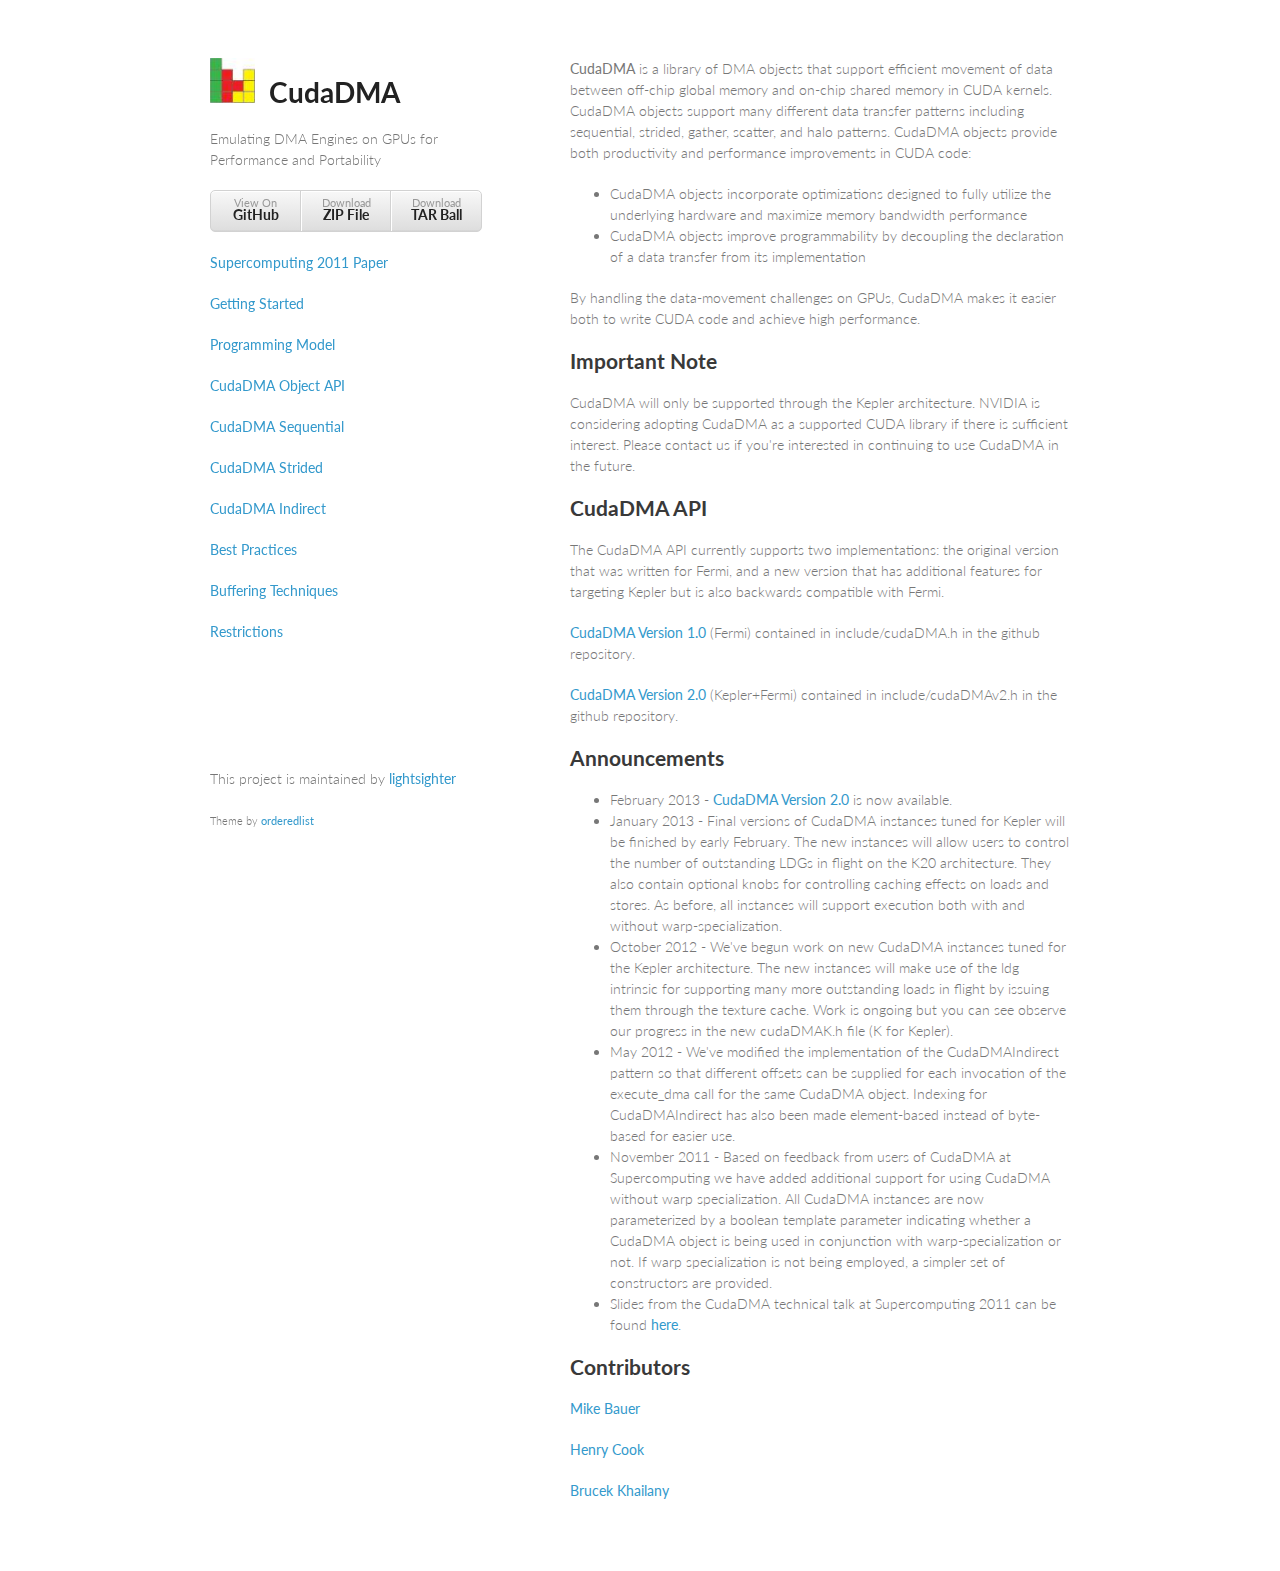
<file: index.html>
<!doctype html>
<html>
  <head>
    <meta charset="utf-8">
    <meta http-equiv="X-UA-Compatible" content="chrome=1">
    <title>Cudadma by lightsighter</title>

    <link rel="stylesheet" href="stylesheets/styles.css">
    <link rel="stylesheet" href="stylesheets/pygment_trac.css">
    <link rel="stylesheet" href="stylesheets/prism.css">
    <meta name="viewport" content="width=device-width, initial-scale=1, user-scalable=no">
    <!--[if lt IE 9]>
    <script src="//html5shiv.googlecode.com/svn/trunk/html5.js"></script>
    <![endif]-->
  </head>
  <body>
    <div class="wrapper">
      <header>
        <a href="index.html"><h1 class="title"><img width=45px" src="logo.jpg">&nbsp&nbspCudaDMA</h1></a>
        <p>Emulating DMA Engines on GPUs for Performance and Portability</p>

        <!-- <p class="view"><a href="https://github.com/lightsighter/CudaDMA">View the Project on GitHub <small>lightsighter/CudaDMA</small></a></p> -->

        <ul>
          <li><a href="https://github.com/lightsighter/CudaDMA">View On <strong>GitHub</strong></a></li>

          <li><a href="https://github.com/lightsighter/CudaDMA/zipball/master">Download <strong>ZIP File</strong></a></li>
          <li><a href="https://github.com/lightsighter/CudaDMA/tarball/master">Download <strong>TAR Ball</strong></a></li>
        </ul>
        <p><a href="sc11.pdf">Supercomputing 2011 Paper</a></p>
        <p><a href="starting.html">Getting Started</a></p>
        <p><a href="model.html">Programming Model</a></p>
        <p><a href="object.html">CudaDMA Object API</a></p>
        <p><a href="sequential.html">CudaDMA Sequential</a></p>
        <p><a href="strided.html">CudaDMA Strided</a></p>
        <p><a href="indirect.html">CudaDMA Indirect</a></p>
        <p><a href="practices.html">Best Practices</a></p>
        <p><a href="buffering.html">Buffering Techniques</a></p>
        <p><a href="restrictions.html">Restrictions</a></p>
      </header>
      <footer>
        <p>This project is maintained by <a href="https://github.com/lightsighter">lightsighter</a></p>
        <p><small>Theme by <a href="https://github.com/orderedlist">orderedlist</a></small></p>
      </footer>
      <section>
        <p><b>CudaDMA</b> is a library of DMA objects that support efficient movement of data between off-chip global memory and on-chip shared memory in CUDA kernels.  CudaDMA objects support many different data transfer patterns including sequential, strided, gather, scatter, and halo patterns.  CudaDMA objects provide both productivity and performance improvements in CUDA code:</p>

<ul>
<li>CudaDMA objects incorporate optimizations designed to fully utilize the underlying hardware and maximize memory bandwidth performance</li>
<li>CudaDMA objects improve programmability by decoupling the declaration of a data transfer from its implementation</li>
</ul>

<p>By handling the data-movement challenges on GPUs, CudaDMA makes it easier both to write CUDA code and achieve high performance.</p>

<h2>
<a id="important-note" class="anchor" href="#important-note" aria-hidden="true"><span class="octicon octicon-link"></span></a>Important Note</h2>

<p>CudaDMA will only be supported through the Kepler architecture.  NVIDIA is considering adopting CudaDMA as a supported CUDA library if there is sufficient interest.  Please contact us if you're interested in continuing to use CudaDMA in the future.</p>

<h2>
<a id="cudadma-api" class="anchor" href="#cudadma-api" aria-hidden="true"><span class="octicon octicon-link"></span></a>CudaDMA API</h2>

<p>The CudaDMA API currently supports two implementations: the original version that was written for Fermi, and a new version that has additional features for targeting Kepler but is also backwards compatible with Fermi.</p>

<p><a href="model.html">CudaDMA Version 1.0</a> (Fermi) contained in include/cudaDMA.h in the github repository.</p>

<p><a href="two.html">CudaDMA Version 2.0</a> (Kepler+Fermi) contained in include/cudaDMAv2.h in the github repository.</p>

<h2>
<a id="announcements" class="anchor" href="#announcements" aria-hidden="true"><span class="octicon octicon-link"></span></a>Announcements</h2>

<ul>
  <li>February 2013 - <a href="two.html">CudaDMA Version 2.0</a> is now available.</li>
  <li>January 2013 - Final versions of CudaDMA instances tuned for Kepler will be finished by early February. The new instances will allow users to control the number of outstanding LDGs in flight on the K20 architecture. They also contain optional knobs for controlling caching effects on loads and stores. As before, all instances will support execution both with and without warp-specialization.</li>
  <li>October 2012 - We've begun work on new CudaDMA instances tuned for the Kepler architecture. The new instances will make use of the ldg intrinsic for supporting many more outstanding loads in flight by issuing them through the texture cache. Work is ongoing but you can see observe our progress in the new cudaDMAK.h file (K for Kepler).</li>
  <li>May 2012 - We've modified the implementation of the CudaDMAIndirect pattern so that different offsets can be supplied for each invocation of the execute_dma call for the same CudaDMA object. Indexing for CudaDMAIndirect has also been made element-based instead of byte-based for easier use.</li>
  <li>November 2011 - Based on feedback from users of CudaDMA at Supercomputing we have added additional support for using CudaDMA without warp specialization. All CudaDMA instances are now parameterized by a boolean template parameter indicating whether a CudaDMA object is being used in conjunction with warp-specialization or not. If warp specialization is not being employed, a simpler set of constructors are provided.</li>
  <li>Slides from the CudaDMA technical talk at Supercomputing 2011 can be found <a href="slides.pdf">here</a>.</li>
</ul>

<h2>
<a id="contributors" class="anchor" href="#contributors" aria-hidden="true"><span class="octicon octicon-link"></span></a>Contributors</h2>

<p><a href="http://cs.stanford.edu/%7Emebauer">Mike Bauer</a></p>

<p><a href="http://www.eecs.berkeley.edu/%7Ehcook/">Henry Cook</a></p>

<p><a href="http://research.nvidia.com/users/brucek-khailany">Brucek Khailany</a></p>
      </section> 
    </div>
    <script src="javascripts/scale.fix.js"></script>
              <script type="text/javascript">
            var gaJsHost = (("https:" == document.location.protocol) ? "https://ssl." : "http://www.");
            document.write(unescape("%3Cscript src='" + gaJsHost + "google-analytics.com/ga.js' type='text/javascript'%3E%3C/script%3E"));
          </script>
          <script type="text/javascript">
            try {
              var pageTracker = _gat._getTracker("UA-20524102-4");
            pageTracker._trackPageview();
            } catch(err) {}
          </script>
    <script src="javascripts/prism.js"></script>
  </body>
</html>
</file>
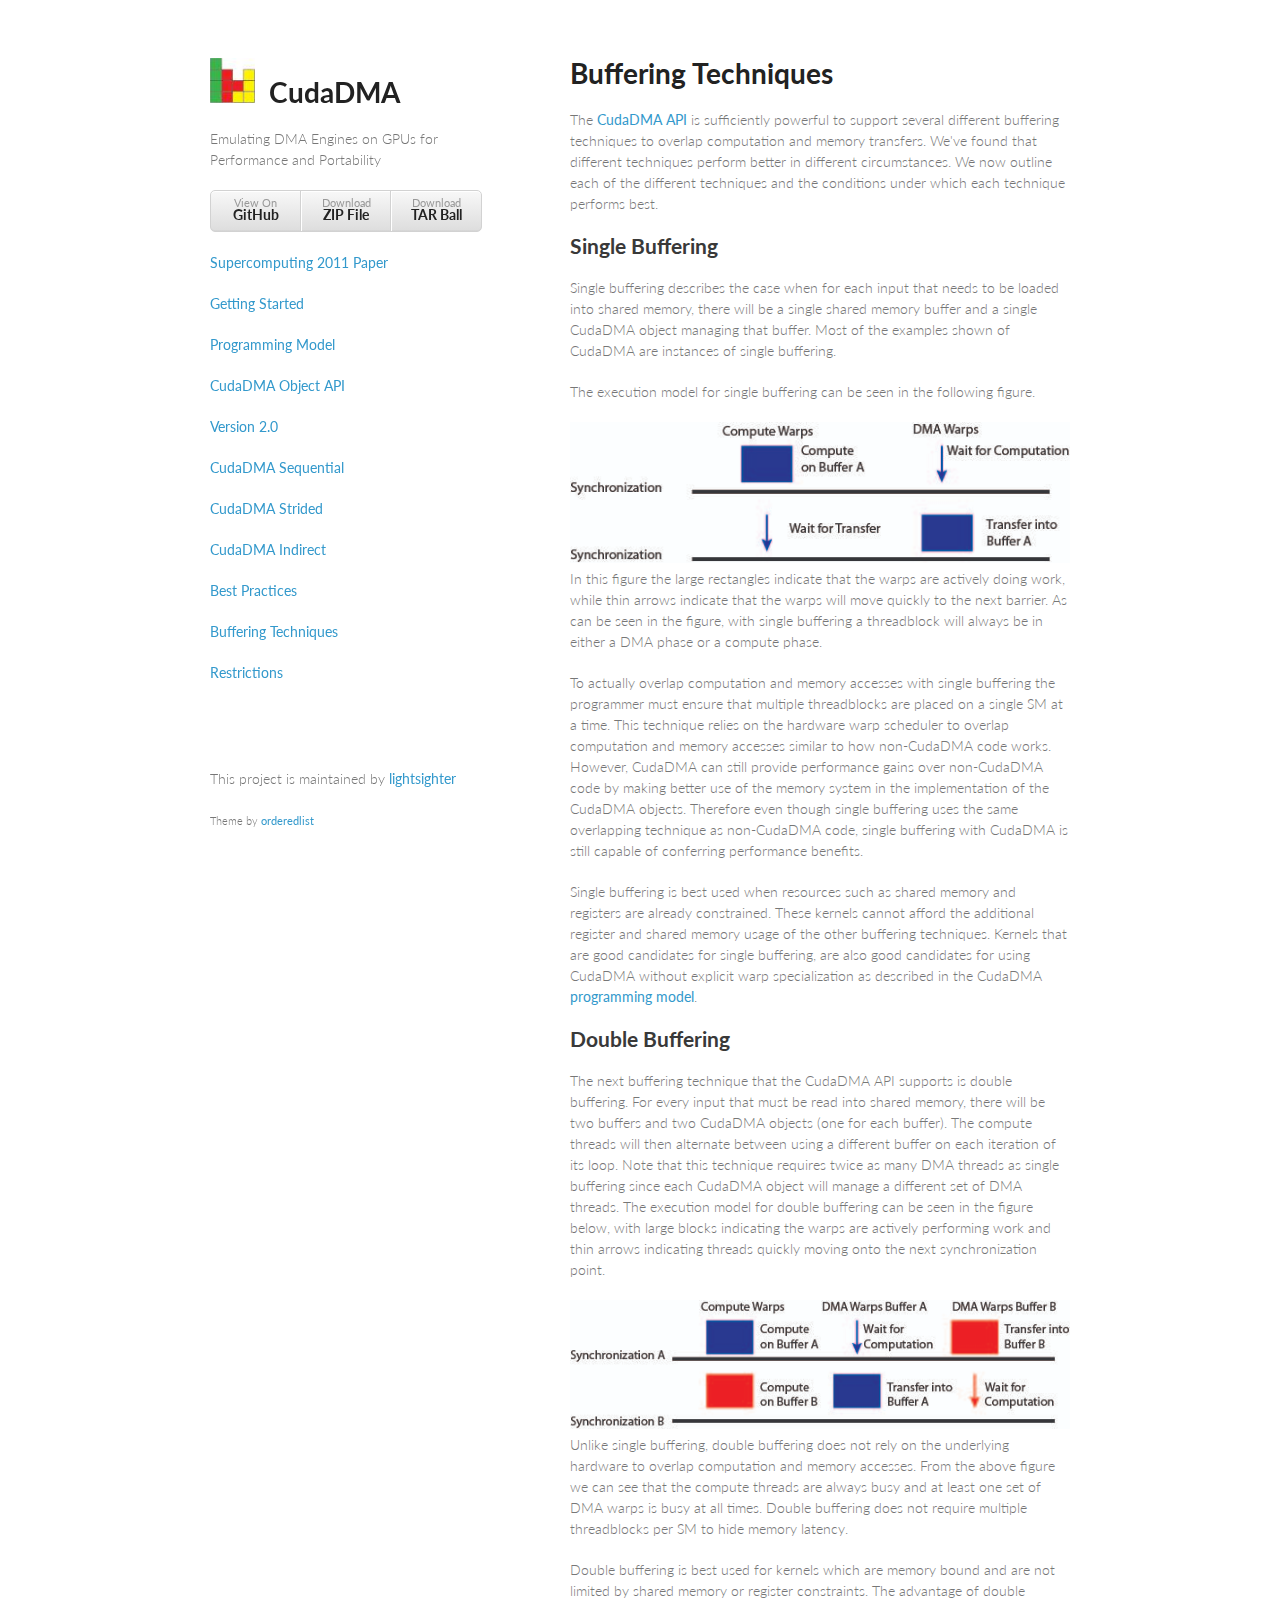
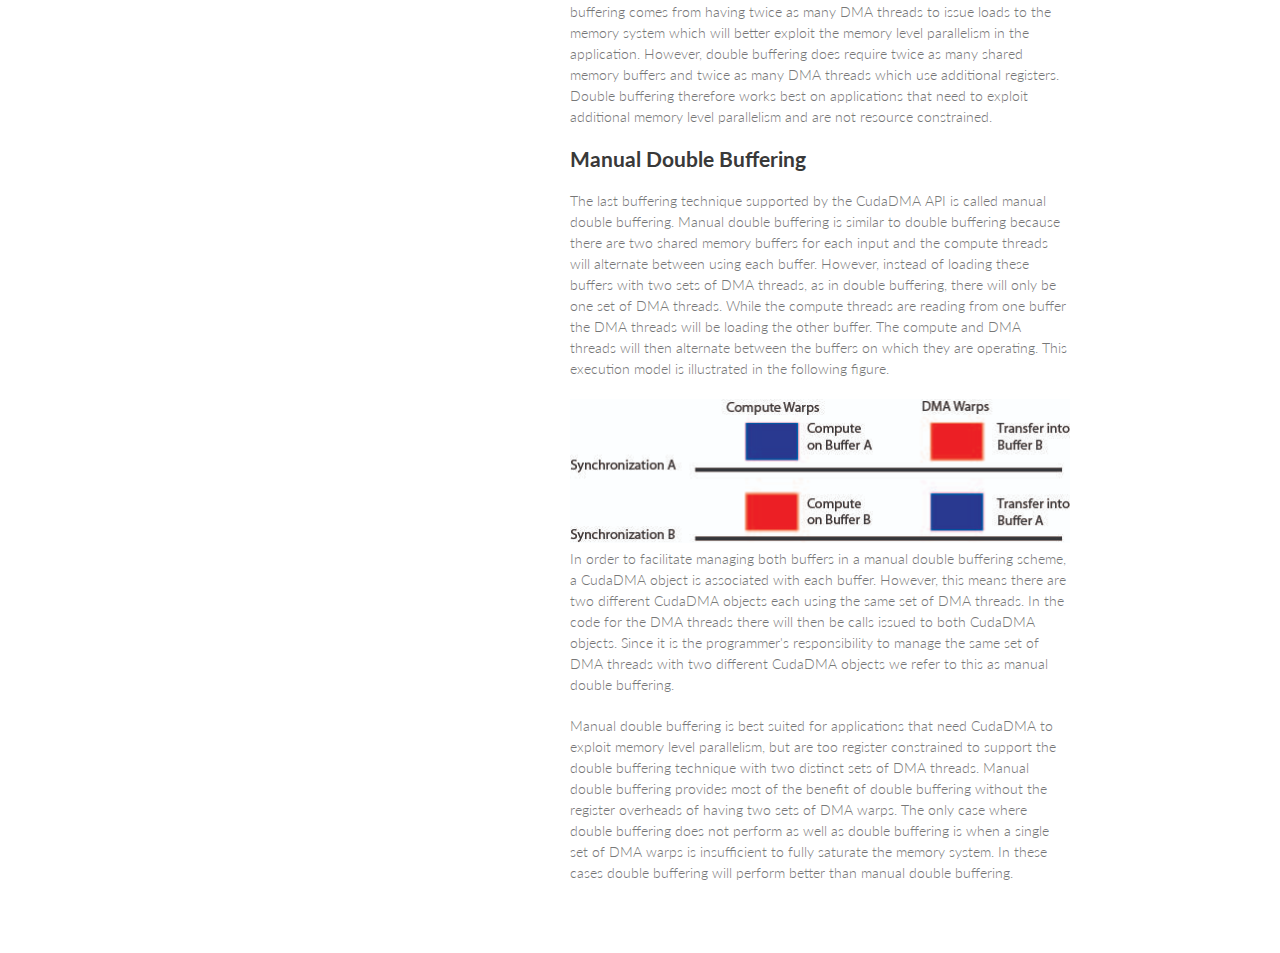
<file: buffering.html>
<!doctype html>
<html>
  <head>
    <meta charset="utf-8">
    <meta http-equiv="X-UA-Compatible" content="chrome=1">
    <title>Cudadma by lightsighter</title>

    <link rel="stylesheet" href="stylesheets/styles.css">
    <link rel="stylesheet" href="stylesheets/pygment_trac.css">
    <link rel="stylesheet" href="stylesheets/prism.css">
    <meta name="viewport" content="width=device-width, initial-scale=1, user-scalable=no">
    <!--[if lt IE 9]>
    <script src="//html5shiv.googlecode.com/svn/trunk/html5.js"></script>
    <![endif]-->
  </head>
  <body>
    <div class="wrapper">
      <header>
        <a href="index.html"><h1 class="title"><img width=45px" src="logo.jpg">&nbsp&nbspCudaDMA</h1></a>
        <p>Emulating DMA Engines on GPUs for Performance and Portability</p>

        <!-- <p class="view"><a href="https://github.com/lightsighter/CudaDMA">View the Project on GitHub <small>lightsighter/CudaDMA</small></a></p> -->

        <ul>
          <li><a href="https://github.com/lightsighter/CudaDMA">View On <strong>GitHub</strong></a></li>

          <li><a href="https://github.com/lightsighter/CudaDMA/zipball/master">Download <strong>ZIP File</strong></a></li>
          <li><a href="https://github.com/lightsighter/CudaDMA/tarball/master">Download <strong>TAR Ball</strong></a></li>
        </ul>
        <p><a href="sc11.pdf">Supercomputing 2011 Paper</a></p>
        <p><a href="starting.html">Getting Started</a></p>
        <p><a href="model.html">Programming Model</a></p>
        <p><a href="object.html">CudaDMA Object API</a></p>
        <p><a href="two.html">Version 2.0</a></p>
        <p><a href="sequential.html">CudaDMA Sequential</a></p>
        <p><a href="strided.html">CudaDMA Strided</a></p>
        <p><a href="indirect.html">CudaDMA Indirect</a></p>
        <p><a href="practices.html">Best Practices</a></p>
        <p><a href="buffering.html">Buffering Techniques</a></p>
        <p><a href="restrictions.html">Restrictions</a></p>
      </header>
      <footer>
        <p>This project is maintained by <a href="https://github.com/lightsighter">lightsighter</a></p>
        <p><small>Theme by <a href="https://github.com/orderedlist">orderedlist</a></small></p>
      </footer>
      <section>

<h1>
<a id="buffering-techniques" class="anchor" href="#buffering-techniques" aria-hidden="true"><span class="octicon octicon-link"></span></a>Buffering Techniques</h1>

<p>The <a href="object.html">CudaDMA API</a> is sufficiently powerful to support several different buffering techniques to overlap computation and memory transfers. We've found that different techniques perform better in different circumstances. We now outline each of the different techniques and the conditions under which each technique performs best.</p>

<h2>
<a id="single-buffering" class="anchor" href="#single-buffering" aria-hidden="true"><span class="octicon octicon-link"></span></a>Single Buffering</h2>

<p>Single buffering describes the case when for each input that needs to be loaded into shared memory, there will be a single shared memory buffer and a single CudaDMA object managing that buffer. Most of the examples shown of CudaDMA are instances of single buffering.</p>

<p>The execution model for single buffering can be seen in the following figure.</p>

<img src="SingleBuffer.jpg">

<p>In this figure the large rectangles indicate that the warps are actively doing work, while thin arrows indicate that the warps will move quickly to the next barrier. As can be seen in the figure, with single buffering a threadblock will always be in either a DMA phase or a compute phase.</p>

<p>To actually overlap computation and memory accesses with single buffering the programmer must ensure that multiple threadblocks are placed on a single SM at a time. This technique relies on the hardware warp scheduler to overlap computation and memory accesses similar to how non-CudaDMA code works. However, CudaDMA can still provide performance gains over non-CudaDMA code by making better use of the memory system in the implementation of the CudaDMA objects. Therefore even though single buffering uses the same overlapping technique as non-CudaDMA code, single buffering with CudaDMA is still capable of conferring performance benefits.</p>

<p>Single buffering is best used when resources such as shared memory and registers are already constrained. These kernels cannot afford the additional register and shared memory usage of the other buffering techniques. Kernels that are good candidates for single buffering, are also good candidates for using CudaDMA without explicit warp specialization as described in the CudaDMA <a href="model.html">programming model</a>.</p>

<h2>
<a id="double-buffering" class="anchor" href="#double-buffering" aria-hidden="true"><span class="octicon octicon-link"></span></a>Double Buffering</h2>

<p>The next buffering technique that the CudaDMA API supports is double buffering. For every input that must be read into shared memory, there will be two buffers and two CudaDMA objects (one for each buffer). The compute threads will then alternate between using a different buffer on each iteration of its loop. Note that this technique requires twice as many DMA threads as single buffering since each CudaDMA object will manage a different set of DMA threads. The execution model for double buffering can be seen in the figure below, with large blocks indicating the warps are actively performing work and thin arrows indicating threads quickly moving onto the next synchronization point.</p>

<img src="DoubleBuffer.jpg">

<p>Unlike single buffering, double buffering does not rely on the underlying hardware to overlap computation and memory accesses. From the above figure we can see that the compute threads are always busy and at least one set of DMA warps is busy at all times. Double buffering does not require multiple threadblocks per SM to hide memory latency.</p>

<p>Double buffering is best used for kernels which are memory bound and are not limited by shared memory or register constraints. The advantage of double buffering comes from having twice as many DMA threads to issue loads to the memory system which will better exploit the memory level parallelism in the application. However, double buffering does require twice as many shared memory buffers and twice as many DMA threads which use additional registers. Double buffering therefore works best on applications that need to exploit additional memory level parallelism and are not resource constrained.</p>

<h2>
<a id="manual-double-buffering" class="anchor" href="#manual-double-buffering" aria-hidden="true"><span class="octicon octicon-link"></span></a>Manual Double Buffering</h2>

<p>The last buffering technique supported by the CudaDMA API is called manual double buffering. Manual double buffering is similar to double buffering because there are two shared memory buffers for each input and the compute threads will alternate between using each buffer. However, instead of loading these buffers with two sets of DMA threads, as in double buffering, there will only be one set of DMA threads. While the compute threads are reading from one buffer the DMA threads will be loading the other buffer. The compute and DMA threads will then alternate between the buffers on which they are operating. This execution model is illustrated in the following figure.</p>

<img src="ManualDoubleBuffer.jpg">

<p>In order to facilitate managing both buffers in a manual double buffering scheme, a CudaDMA object is associated with each buffer. However, this means there are two different CudaDMA objects each using the same set of DMA threads. In the code for the DMA threads there will then be calls issued to both CudaDMA objects. Since it is the programmer's responsibility to manage the same set of DMA threads with two different CudaDMA objects we refer to this as manual double buffering.</p>

<p>Manual double buffering is best suited for applications that need CudaDMA to exploit memory level parallelism, but are too register constrained to support the double buffering technique with two distinct sets of DMA threads. Manual double buffering provides most of the benefit of double buffering without the register overheads of having two sets of DMA warps. The only case where double buffering does not perform as well as double buffering is when a single set of DMA warps is insufficient to fully saturate the memory system. In these cases double buffering will perform better than manual double buffering.</p>

      </section> 
    </div>
    <script src="javascripts/scale.fix.js"></script>
              <script type="text/javascript">
            var gaJsHost = (("https:" == document.location.protocol) ? "https://ssl." : "http://www.");
            document.write(unescape("%3Cscript src='" + gaJsHost + "google-analytics.com/ga.js' type='text/javascript'%3E%3C/script%3E"));
          </script>
          <script type="text/javascript">
            try {
              var pageTracker = _gat._getTracker("UA-20524102-4");
            pageTracker._trackPageview();
            } catch(err) {}
          </script>
    <script src="javascripts/prism.js"></script>
  </body>
</html>
</file>
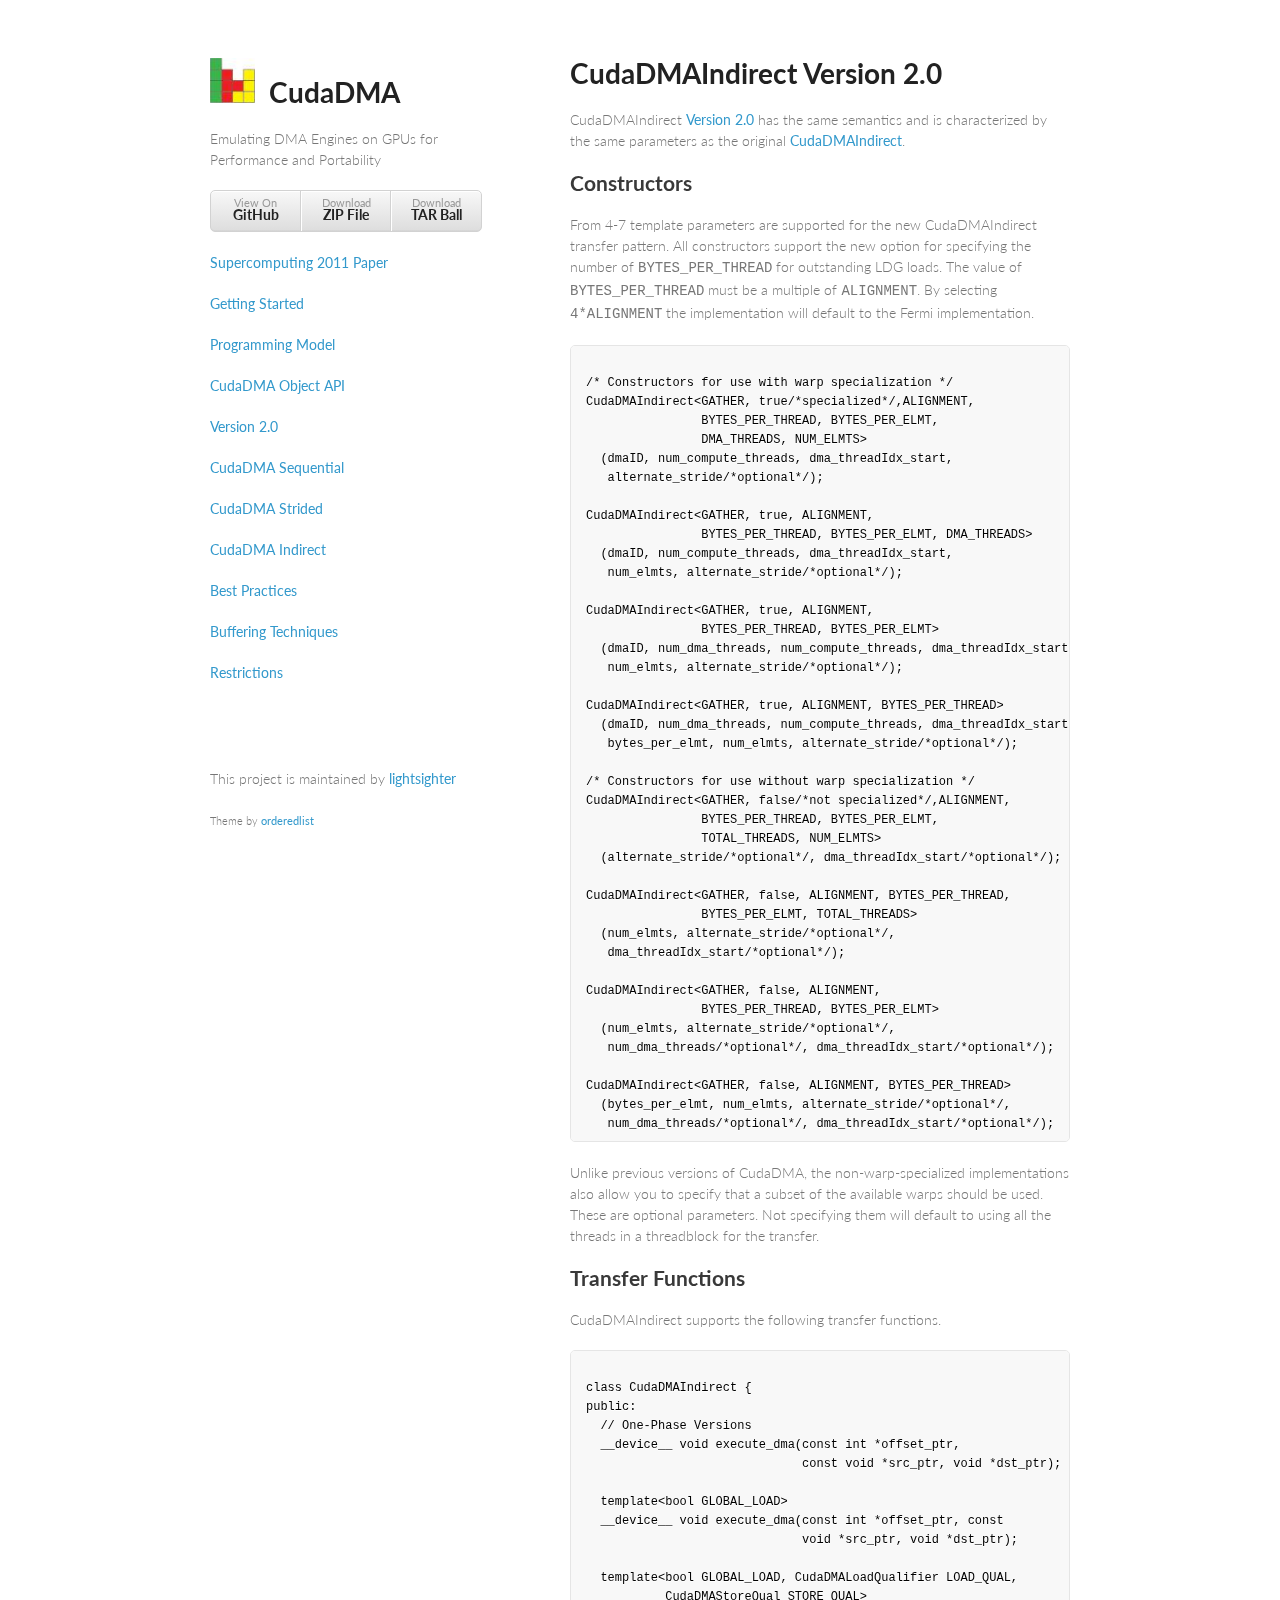
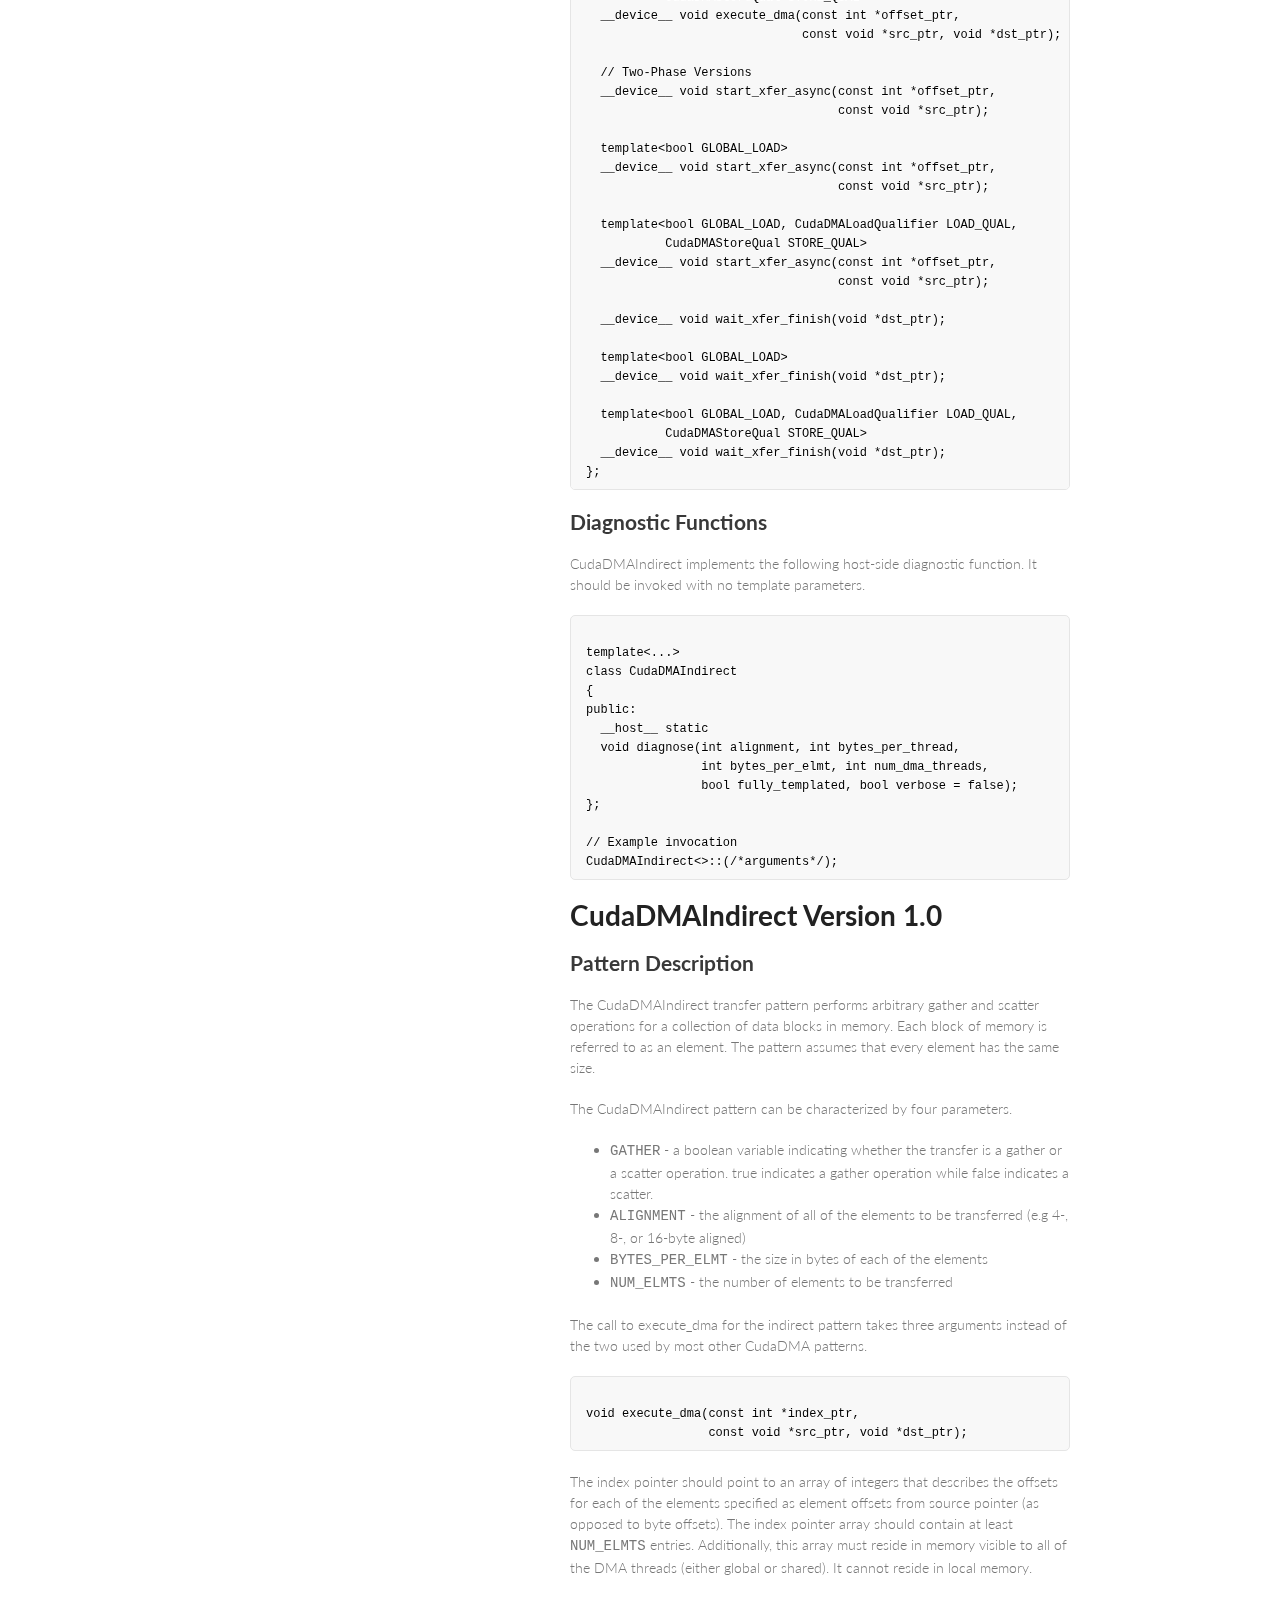
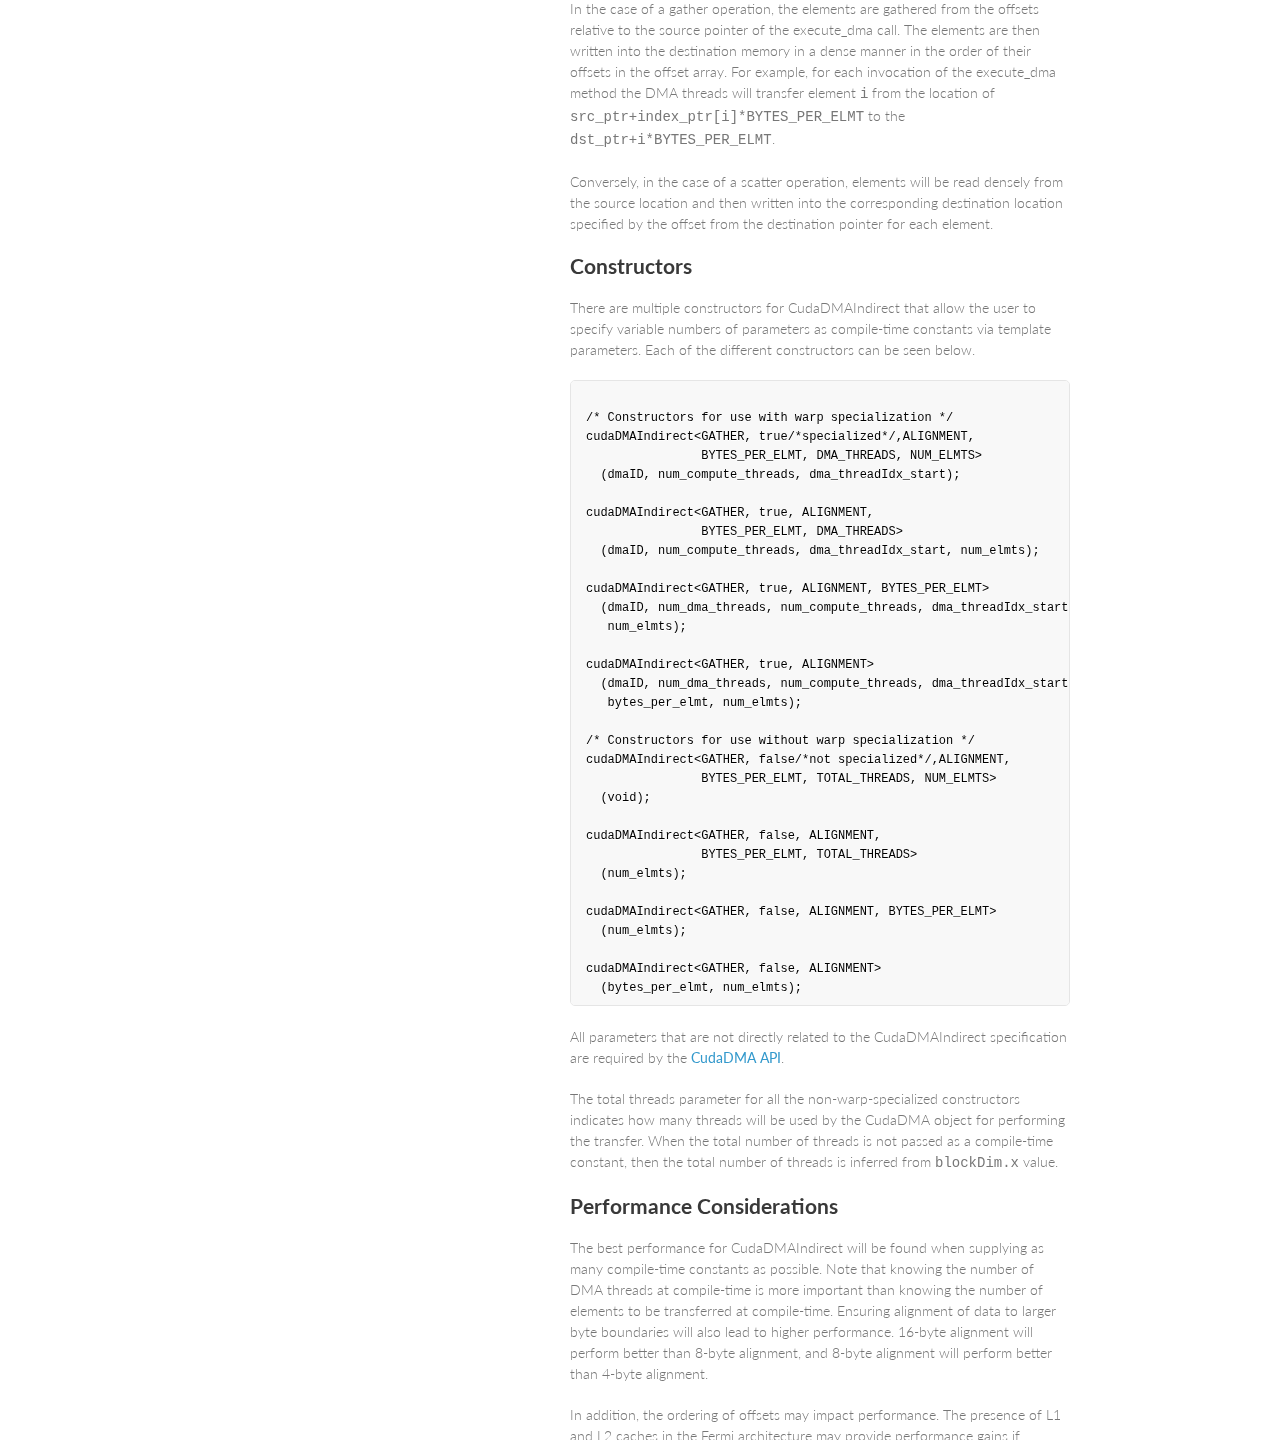
<file: indirect.html>
<!doctype html>
<html>
  <head>
    <meta charset="utf-8">
    <meta http-equiv="X-UA-Compatible" content="chrome=1">
    <title>CudaDMA</title>

    <link rel="stylesheet" href="stylesheets/styles.css">
    <link rel="stylesheet" href="stylesheets/pygment_trac.css">
    <link rel="stylesheet" href="stylesheets/prism.css">
    <meta name="viewport" content="width=device-width, initial-scale=1, user-scalable=no">
    <!--[if lt IE 9]>
    <script src="//html5shiv.googlecode.com/svn/trunk/html5.js"></script>
    <![endif]-->
  </head>
  <body>
    <script type="text/javascript">
      function fool_bots(domain, naam, term, label) {
        var result = '';
        result += '<a href="' + 'ma' + 'il' + 'to:' + naam;
        result += '@' + domain + '.' + term;
        result += '">' + label + '<' + '/a>';
        document.write(result);
      }
    </script>
    <div class="wrapper">
      <header>
        <a href="index.html"><h1 class="title"><img width=45px" src="logo.jpg">&nbsp&nbspCudaDMA</h1></a>
        <p>Emulating DMA Engines on GPUs for Performance and Portability</p>

        <!-- <p class="view"><a href="https://github.com/lightsighter/CudaDMA">View the Project on GitHub <small>lightsighter/CudaDMA</small></a></p> -->

        <ul>
          <li><a href="https://github.com/lightsighter/CudaDMA">View On <strong>GitHub</strong></a></li>

          <li><a href="https://github.com/lightsighter/CudaDMA/zipball/master">Download <strong>ZIP File</strong></a></li>
          <li><a href="https://github.com/lightsighter/CudaDMA/tarball/master">Download <strong>TAR Ball</strong></a></li>
        </ul>
        <p><a href="sc11.pdf">Supercomputing 2011 Paper</a></p>
        <p><a href="starting.html">Getting Started</a></p>
        <p><a href="model.html">Programming Model</a></p>
        <p><a href="object.html">CudaDMA Object API</a></p>
        <p><a href="two.html">Version 2.0</a></p>
        <p><a href="sequential.html">CudaDMA Sequential</a></p>
        <p><a href="strided.html">CudaDMA Strided</a></p>
        <p><a href="indirect.html">CudaDMA Indirect</a></p>
        <p><a href="practices.html">Best Practices</a></p>
        <p><a href="buffering.html">Buffering Techniques</a></p>
        <p><a href="restrictions.html">Restrictions</a></p>
      </header>
      <footer>
        <p>This project is maintained by <a href="https://github.com/lightsighter">lightsighter</a></p>
        <p><small>Theme by <a href="https://github.com/orderedlist">orderedlist</a></small></p>
      </footer>
      <section>

<h1>
<a id="version-two" class="anchor" href="#version-two" aria-hidden="true"><span class="octicon octicon-link"></span></a>CudaDMAIndirect Version 2.0</h1>

<p>CudaDMAIndirect <a href="two.html">Version 2.0</a> has the same semantics and is characterized by the same parameters as the original <a href="#version-one">CudaDMAIndirect</a>.</p>

<h2>
<a id="constructors-two" class="anchor" href="#constructors-two" aria-hidden="true"><span class="octicon octicon-link"></span></a>Constructors</h2>

<p>From 4-7 template parameters are supported for the new CudaDMAIndirect transfer pattern. All constructors support the new option for specifying the number of <tt>BYTES_PER_THREAD</tt> for outstanding LDG loads. The value of <tt>BYTES_PER_THREAD</tt> must be a multiple of <tt>ALIGNMENT</tt>. By selecting <tt>4*ALIGNMENT</tt> the implementation will default to the Fermi implementation.</p>

<pre><code class="language-cuda">
/* Constructors for use with warp specialization */
CudaDMAIndirect&ltGATHER, true/*specialized*/,ALIGNMENT, 
                BYTES_PER_THREAD, BYTES_PER_ELMT, 
                DMA_THREADS, NUM_ELMTS&gt
  (dmaID, num_compute_threads, dma_threadIdx_start, 
   alternate_stride/*optional*/);

CudaDMAIndirect&ltGATHER, true, ALIGNMENT, 
                BYTES_PER_THREAD, BYTES_PER_ELMT, DMA_THREADS&gt
  (dmaID, num_compute_threads, dma_threadIdx_start, 
   num_elmts, alternate_stride/*optional*/);

CudaDMAIndirect&ltGATHER, true, ALIGNMENT, 
                BYTES_PER_THREAD, BYTES_PER_ELMT&gt
  (dmaID, num_dma_threads, num_compute_threads, dma_threadIdx_start,
   num_elmts, alternate_stride/*optional*/);

CudaDMAIndirect&ltGATHER, true, ALIGNMENT, BYTES_PER_THREAD&gt
  (dmaID, num_dma_threads, num_compute_threads, dma_threadIdx_start,
   bytes_per_elmt, num_elmts, alternate_stride/*optional*/);

/* Constructors for use without warp specialization */
CudaDMAIndirect&ltGATHER, false/*not specialized*/,ALIGNMENT, 
                BYTES_PER_THREAD, BYTES_PER_ELMT, 
                TOTAL_THREADS, NUM_ELMTS&gt
  (alternate_stride/*optional*/, dma_threadIdx_start/*optional*/);

CudaDMAIndirect&ltGATHER, false, ALIGNMENT, BYTES_PER_THREAD, 
                BYTES_PER_ELMT, TOTAL_THREADS&gt
  (num_elmts, alternate_stride/*optional*/, 
   dma_threadIdx_start/*optional*/);

CudaDMAIndirect&ltGATHER, false, ALIGNMENT, 
                BYTES_PER_THREAD, BYTES_PER_ELMT&gt
  (num_elmts, alternate_stride/*optional*/, 
   num_dma_threads/*optional*/, dma_threadIdx_start/*optional*/);

CudaDMAIndirect&ltGATHER, false, ALIGNMENT, BYTES_PER_THREAD&gt
  (bytes_per_elmt, num_elmts, alternate_stride/*optional*/, 
   num_dma_threads/*optional*/, dma_threadIdx_start/*optional*/);
</code></pre>

<p>Unlike previous versions of CudaDMA, the non-warp-specialized implementations also allow you to specify that a subset of the available warps should be used. These are optional parameters. Not specifying them will default to using all the threads in a threadblock for the transfer.</p>

<h2>
<a id="transfer-two" class="anchor" href="#transfer-two" aria-hidden="true"><span class="octicon octicon-link"></span></a>Transfer Functions</h2>

<p>CudaDMAIndirect supports the following transfer functions.</p>

<pre><code class="language-cuda">
class CudaDMAIndirect {
public:
  // One-Phase Versions
  __device__ void execute_dma(const int *offset_ptr, 
                              const void *src_ptr, void *dst_ptr);

  template&ltbool GLOBAL_LOAD&gt
  __device__ void execute_dma(const int *offset_ptr, const 
                              void *src_ptr, void *dst_ptr);

  template&ltbool GLOBAL_LOAD, CudaDMALoadQualifier LOAD_QUAL, 
           CudaDMAStoreQual STORE_QUAL&gt
  __device__ void execute_dma(const int *offset_ptr, 
                              const void *src_ptr, void *dst_ptr);

  // Two-Phase Versions
  __device__ void start_xfer_async(const int *offset_ptr, 
                                   const void *src_ptr);

  template&ltbool GLOBAL_LOAD&gt
  __device__ void start_xfer_async(const int *offset_ptr, 
                                   const void *src_ptr);

  template&ltbool GLOBAL_LOAD, CudaDMALoadQualifier LOAD_QUAL, 
           CudaDMAStoreQual STORE_QUAL&gt
  __device__ void start_xfer_async(const int *offset_ptr, 
                                   const void *src_ptr);

  __device__ void wait_xfer_finish(void *dst_ptr);

  template&ltbool GLOBAL_LOAD&gt
  __device__ void wait_xfer_finish(void *dst_ptr);

  template&ltbool GLOBAL_LOAD, CudaDMALoadQualifier LOAD_QUAL, 
           CudaDMAStoreQual STORE_QUAL&gt
  __device__ void wait_xfer_finish(void *dst_ptr);
};
</code></pre>

<h2>
<a id="diagnostic-two" class="anchor" href="#diagnostic-two" aria-hidden="true"><span class="octicon octicon-link"></span></a>Diagnostic Functions</h2>

<p>CudaDMAIndirect implements the following host-side diagnostic function. It should be invoked with no template parameters.</p>

<pre><code class="language-cuda">
template&lt...&gt
class CudaDMAIndirect
{
public:
  __host__ static 
  void diagnose(int alignment, int bytes_per_thread, 
                int bytes_per_elmt, int num_dma_threads, 
                bool fully_templated, bool verbose = false);
};

// Example invocation
CudaDMAIndirect&lt&gt::(/*arguments*/);
</code></pre>

<h1>
<a id="version-one" class="anchor" href="#version-one" aria-hidden="true"><span class="octicon octicon-link"></span></a>CudaDMAIndirect Version 1.0</h1>

<h2>
<a id="pattern-one" class="anchor" href="#pattern-one" aria-hidden="true"><span class="octicon octicon-link"></span></a>Pattern Description</h2>

<p>The CudaDMAIndirect transfer pattern performs arbitrary gather and scatter operations for a collection of data blocks in memory. Each block of memory is referred to as an element. The pattern assumes that every element has the same size.</p>

<p>The CudaDMAIndirect pattern can be characterized by four parameters.</p>

<ul>
  <li><tt>GATHER</tt> - a boolean variable indicating whether the transfer is a gather or a scatter operation. true indicates a gather operation while false indicates a scatter.</li>
  <li><tt>ALIGNMENT</tt> - the alignment of all of the elements to be transferred (e.g 4-, 8-, or 16-byte aligned)</li>
  <li><tt>BYTES_PER_ELMT</tt> - the size in bytes of each of the elements</li>
  <li><tt>NUM_ELMTS</tt> - the number of elements to be transferred</li>
</ul>

<p>The call to execute_dma for the indirect pattern takes three arguments instead of the two used by most other CudaDMA patterns.</p>

<pre><code class="language-cuda">
void execute_dma(const int *index_ptr, 
                 const void *src_ptr, void *dst_ptr);
</code></pre>

<p>The index pointer should point to an array of integers that describes the offsets for each of the elements specified as element offsets from source pointer (as opposed to byte offsets). The index pointer array should contain at least <tt>NUM_ELMTS</tt> entries. Additionally, this array must reside in memory visible to all of the DMA threads (either global or shared). It cannot reside in local memory.</p>

<p>In the case of a gather operation, the elements are gathered from the offsets relative to the source pointer of the execute_dma call. The elements are then written into the destination memory in a dense manner in the order of their offsets in the offset array. For example, for each invocation of the execute_dma method the DMA threads will transfer element <tt>i</tt> from the location of <tt>src_ptr+index_ptr[i]*BYTES_PER_ELMT</tt> to the <tt>dst_ptr+i*BYTES_PER_ELMT</tt>.</p>

<p>Conversely, in the case of a scatter operation, elements will be read densely from the source location and then written into the corresponding destination location specified by the offset from the destination pointer for each element.</p>

<h2>
<a id="constructors-one" class="anchor" href="#constructors-one" aria-hidden="true"><span class="octicon octicon-link"></span></a>Constructors</h2>

<p>There are multiple constructors for CudaDMAIndirect that allow the user to specify variable numbers of parameters as compile-time constants via template parameters. Each of the different constructors can be seen below.</p>

<pre><code class="language-cuda">
/* Constructors for use with warp specialization */
cudaDMAIndirect&ltGATHER, true/*specialized*/,ALIGNMENT, 
                BYTES_PER_ELMT, DMA_THREADS, NUM_ELMTS&gt
  (dmaID, num_compute_threads, dma_threadIdx_start);

cudaDMAIndirect&ltGATHER, true, ALIGNMENT, 
                BYTES_PER_ELMT, DMA_THREADS&gt
  (dmaID, num_compute_threads, dma_threadIdx_start, num_elmts);

cudaDMAIndirect&ltGATHER, true, ALIGNMENT, BYTES_PER_ELMT&gt
  (dmaID, num_dma_threads, num_compute_threads, dma_threadIdx_start,
   num_elmts);

cudaDMAIndirect&ltGATHER, true, ALIGNMENT&gt
  (dmaID, num_dma_threads, num_compute_threads, dma_threadIdx_start,
   bytes_per_elmt, num_elmts);

/* Constructors for use without warp specialization */
cudaDMAIndirect&ltGATHER, false/*not specialized*/,ALIGNMENT, 
                BYTES_PER_ELMT, TOTAL_THREADS, NUM_ELMTS&gt
  (void);

cudaDMAIndirect&ltGATHER, false, ALIGNMENT, 
                BYTES_PER_ELMT, TOTAL_THREADS&gt
  (num_elmts);

cudaDMAIndirect&ltGATHER, false, ALIGNMENT, BYTES_PER_ELMT&gt
  (num_elmts);

cudaDMAIndirect&ltGATHER, false, ALIGNMENT&gt
  (bytes_per_elmt, num_elmts);
</code></pre>

<p>All parameters that are not directly related to the CudaDMAIndirect specification are required by the <a href="object.html">CudaDMA API</a>.</p>

<p>The total threads parameter for all the non-warp-specialized constructors indicates how many threads will be used by the CudaDMA object for performing the transfer. When the total number of threads is not passed as a compile-time constant, then the total number of threads is inferred from <tt>blockDim.x</tt> value.</p>

<h2>
<a id="performance-one" class="anchor" href="#performance-one" aria-hidden="true"><span class="octicon octicon-link"></span></a>Performance Considerations</h2>

<p>The best performance for CudaDMAIndirect will be found when supplying as many compile-time constants as possible. Note that knowing the number of DMA threads at compile-time is more important than knowing the number of elements to be transferred at compile-time. Ensuring alignment of data to larger byte boundaries will also lead to higher performance. 16-byte alignment will perform better than 8-byte alignment, and 8-byte alignment will perform better than 4-byte alignment.</p>

<p>In addition, the ordering of offsets may impact performance. The presence of L1 and L2 caches in the Fermi architecture may provide performance gains if elements on the same cache line are loaded by the DMA threads at the same time. Therefore by grouping together offsets that are close in memory higher performance can be achieved.</p>

      </section> 
    </div>
    <script src="javascripts/scale.fix.js"></script>
              <script type="text/javascript">
            var gaJsHost = (("https:" == document.location.protocol) ? "https://ssl." : "http://www.");
            document.write(unescape("%3Cscript src='" + gaJsHost + "google-analytics.com/ga.js' type='text/javascript'%3E%3C/script%3E"));
          </script>
          <script type="text/javascript">
            try {
              var pageTracker = _gat._getTracker("UA-20524102-4");
            pageTracker._trackPageview();
            } catch(err) {}
          </script>
    <script src="javascripts/prism.js"></script> 
  </body>
</html>
</file>
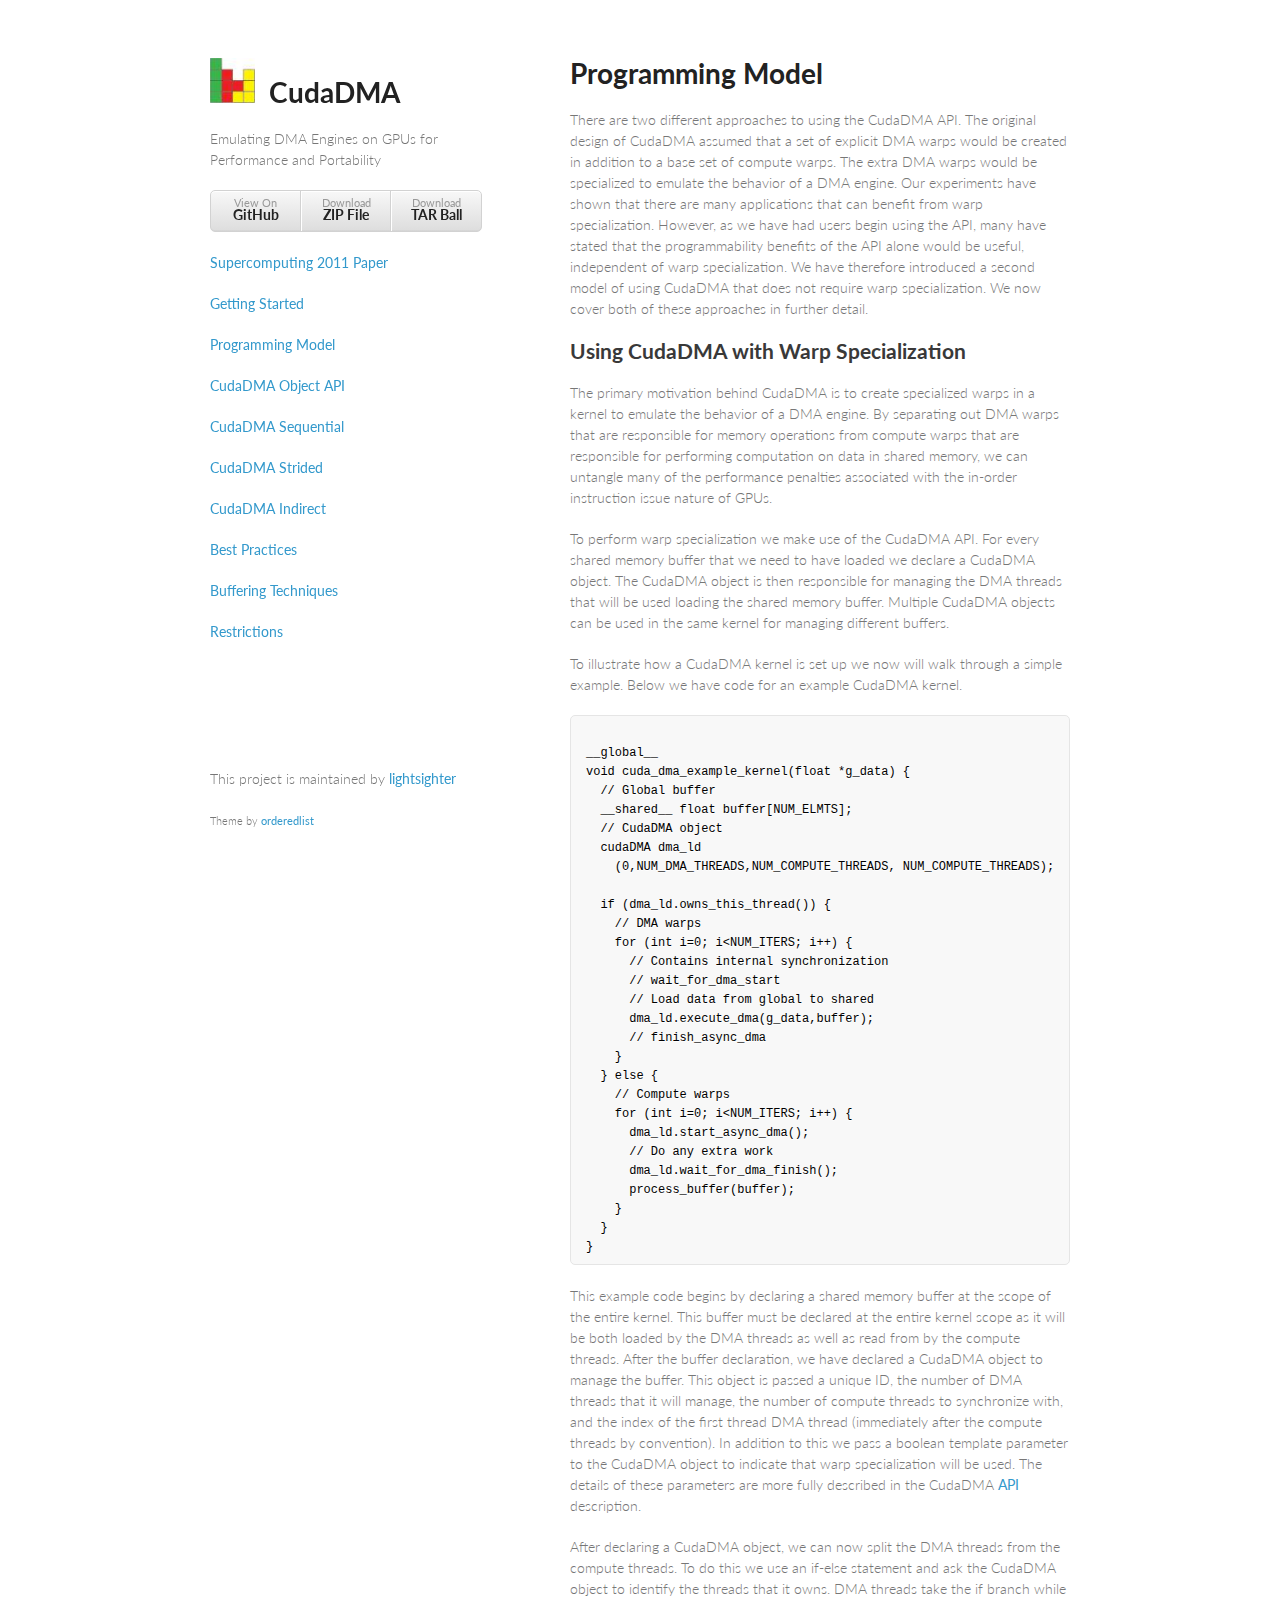
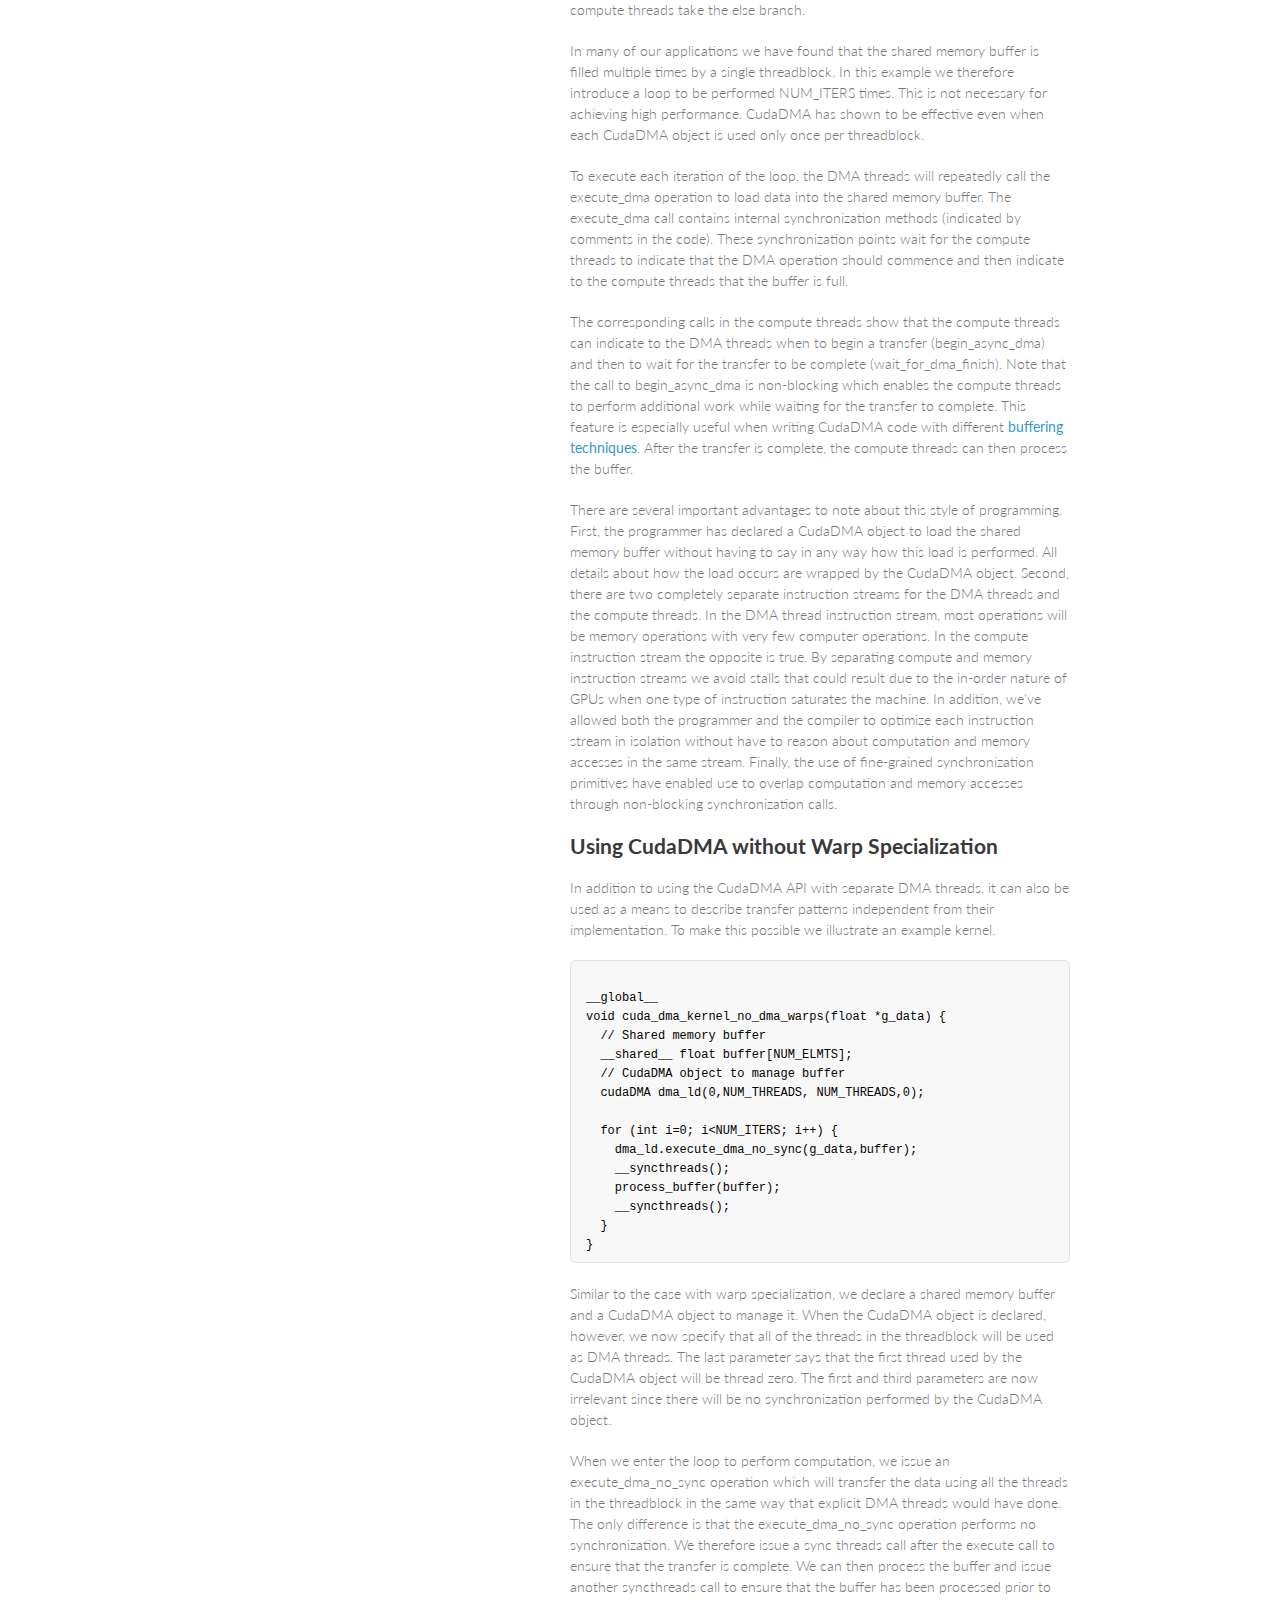
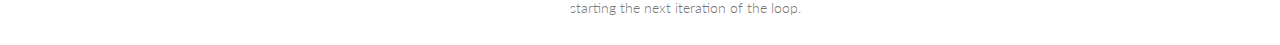
<file: model.html>
<!doctype html>
<html>
  <head>
    <meta charset="utf-8">
    <meta http-equiv="X-UA-Compatible" content="chrome=1">
    <title>Cudadma by lightsighter</title>

    <link rel="stylesheet" href="stylesheets/styles.css">
    <link rel="stylesheet" href="stylesheets/pygment_trac.css">
    <link rel="stylesheet" href="stylesheets/prism.css">
    <meta name="viewport" content="width=device-width, initial-scale=1, user-scalable=no">
    <!--[if lt IE 9]>
    <script src="//html5shiv.googlecode.com/svn/trunk/html5.js"></script>
    <![endif]-->
  </head>
  <body>
    <div class="wrapper">
      <header>
        <a href="index.html"><h1 class="title"><img width=45px" src="logo.jpg">&nbsp&nbspCudaDMA</h1></a>
        <p>Emulating DMA Engines on GPUs for Performance and Portability</p>

        <!-- <p class="view"><a href="https://github.com/lightsighter/CudaDMA">View the Project on GitHub <small>lightsighter/CudaDMA</small></a></p> -->

        <ul>
          <li><a href="https://github.com/lightsighter/CudaDMA">View On <strong>GitHub</strong></a></li>

          <li><a href="https://github.com/lightsighter/CudaDMA/zipball/master">Download <strong>ZIP File</strong></a></li>
          <li><a href="https://github.com/lightsighter/CudaDMA/tarball/master">Download <strong>TAR Ball</strong></a></li>
        </ul>
        <p><a href="sc11.pdf">Supercomputing 2011 Paper</a></p>
        <p><a href="starting.html">Getting Started</a></p>
        <p><a href="model.html">Programming Model</a></p>
        <p><a href="object.html">CudaDMA Object API</a></p>
        <p><a href="sequential.html">CudaDMA Sequential</a></p>
        <p><a href="strided.html">CudaDMA Strided</a></p>
        <p><a href="indirect.html">CudaDMA Indirect</a></p>
        <p><a href="practices.html">Best Practices</a></p>
        <p><a href="buffering.html">Buffering Techniques</a></p>
        <p><a href="restrictions.html">Restrictions</a></p>
      </header>
      <footer>
        <p>This project is maintained by <a href="https://github.com/lightsighter">lightsighter</a></p>
        <p><small>Theme by <a href="https://github.com/orderedlist">orderedlist</a></small></p>
      </footer>
      <section>

<h1>
<a id="programming-model" class="anchor" href="#programming-model" aria-hidden="true"><span class="octicon octicon-link"></span></a>Programming Model</h1>

<p>There are two different approaches to using the CudaDMA API. The original design of CudaDMA assumed that a set of explicit DMA warps would be created in addition to a base set of compute warps. The extra DMA warps would be specialized to emulate the behavior of a DMA engine. Our experiments have shown that there are many applications that can benefit from warp specialization. However, as we have had users begin using the API, many have stated that the programmability benefits of the API alone would be useful, independent of warp specialization. We have therefore introduced a second model of using CudaDMA that does not require warp specialization. We now cover both of these approaches in further detail.</p>

<h2>
<a id="warp-specialization" class="anchor" href="#warp-specialization" aria-hidden="true"><span class="octicon octicon-link"></span></a>Using CudaDMA with Warp Specialization</h2>

<p>The primary motivation behind CudaDMA is to create specialized warps in a kernel to emulate the behavior of a DMA engine. By separating out DMA warps that are responsible for memory operations from compute warps that are responsible for performing computation on data in shared memory, we can untangle many of the performance penalties associated with the in-order instruction issue nature of GPUs.</p>

<p>To perform warp specialization we make use of the CudaDMA API. For every shared memory buffer that we need to have loaded we declare a CudaDMA object. The CudaDMA object is then responsible for managing the DMA threads that will be used loading the shared memory buffer. Multiple CudaDMA objects can be used in the same kernel for managing different buffers.</p>

<p>To illustrate how a CudaDMA kernel is set up we now will walk through a simple example. Below we have code for an example CudaDMA kernel.</p>

<pre><code class="language-cuda">
__global__
void cuda_dma_example_kernel(float *g_data) {
  // Global buffer
  __shared__ float buffer[NUM_ELMTS];
  // CudaDMA object
  cudaDMA dma_ld<true/*warp specialization*/>
    (0,NUM_DMA_THREADS,NUM_COMPUTE_THREADS, NUM_COMPUTE_THREADS);

  if (dma_ld.owns_this_thread()) {
    // DMA warps
    for (int i=0; i&lt;NUM_ITERS; i++) {
      // Contains internal synchronization
      // wait_for_dma_start
      // Load data from global to shared
      dma_ld.execute_dma(g_data,buffer);
      // finish_async_dma
    }
  } else {
    // Compute warps
    for (int i=0; i&lt;NUM_ITERS; i++) {
      dma_ld.start_async_dma();
      // Do any extra work
      dma_ld.wait_for_dma_finish();
      process_buffer(buffer);
    }
  }
}
</code></pre>

<p>This example code begins by declaring a shared memory buffer at the scope of the entire kernel. This buffer must be declared at the entire kernel scope as it will be both loaded by the DMA threads as well as read from by the compute threads. After the buffer declaration, we have declared a CudaDMA object to manage the buffer. This object is passed a unique ID, the number of DMA threads that it will manage, the number of compute threads to synchronize with, and the index of the first thread DMA thread (immediately after the compute threads by convention). In addition to this we pass a boolean template parameter to the CudaDMA object to indicate that warp specialization will be used. The details of these parameters are more fully described in the CudaDMA <a href="object.html">API</a> description.</p>

<p>After declaring a CudaDMA object, we can now split the DMA threads from the compute threads. To do this we use an if-else statement and ask the CudaDMA object to identify the threads that it owns. DMA threads take the if branch while compute threads take the else branch.</p>

<p>In many of our applications we have found that the shared memory buffer is filled multiple times by a single threadblock. In this example we therefore introduce a loop to be performed NUM_ITERS times. This is not necessary for achieving high performance. CudaDMA has shown to be effective even when each CudaDMA object is used only once per threadblock.</p>

<p>To execute each iteration of the loop, the DMA threads will repeatedly call the execute_dma operation to load data into the shared memory buffer. The execute_dma call contains internal synchronization methods (indicated by comments in the code). These synchronization points wait for the compute threads to indicate that the DMA operation should commence and then indicate to the compute threads that the buffer is full.</p>

<p>The corresponding calls in the compute threads show that the compute threads can indicate to the DMA threads when to begin a transfer (begin_async_dma) and then to wait for the transfer to be complete (wait_for_dma_finish). Note that the call to begin_async_dma is non-blocking which enables the compute threads to perform additional work while waiting for the transfer to complete. This feature is especially useful when writing CudaDMA code with different <a href="buffering.html">buffering techniques</a>. After the transfer is complete, the compute threads can then process the buffer.</p>

<p>There are several important advantages to note about this style of programming. First, the programmer has declared a CudaDMA object to load the shared memory buffer without having to say in any way how this load is performed. All details about how the load occurs are wrapped by the CudaDMA object. Second, there are two completely separate instruction streams for the DMA threads and the compute threads. In the DMA thread instruction stream, most operations will be memory operations with very few computer operations. In the compute instruction stream the opposite is true. By separating compute and memory instruction streams we avoid stalls that could result due to the in-order nature of GPUs when one type of instruction saturates the machine. In addition, we've allowed both the programmer and the compiler to optimize each instruction stream in isolation without have to reason about computation and memory accesses in the same stream. Finally, the use of fine-grained synchronization primitives have enabled use to overlap computation and memory accesses through non-blocking synchronization calls.</p>

<h2>
<a id="non-warp-specialization" class="anchor" href="#non-warp-specialization" aria-hidden="true"><span class="octicon octicon-link"></span></a>Using CudaDMA without Warp Specialization</h2>

<p>In addition to using the CudaDMA API with separate DMA threads, it can also be used as a means to describe transfer patterns independent from their implementation. To make this possible we illustrate an example kernel.</p>

<pre><code class="language-cuda">
__global__
void cuda_dma_kernel_no_dma_warps(float *g_data) {
  // Shared memory buffer
  __shared__ float buffer[NUM_ELMTS];
  // CudaDMA object to manage buffer
  cudaDMA dma_ld(0,NUM_THREADS, NUM_THREADS,0);

  for (int i=0; i&lt;NUM_ITERS; i++) {
    dma_ld.execute_dma_no_sync(g_data,buffer);
    __syncthreads();
    process_buffer(buffer);
    __syncthreads();
  }
}
</code></pre>

<p>Similar to the case with warp specialization, we declare a shared memory buffer and a CudaDMA object to manage it. When the CudaDMA object is declared, however, we now specify that all of the threads in the threadblock will be used as DMA threads. The last parameter says that the first thread used by the CudaDMA object will be thread zero. The first and third parameters are now irrelevant since there will be no synchronization performed by the CudaDMA object.</p>

<p>When we enter the loop to perform computation, we issue an execute_dma_no_sync operation which will transfer the data using all the threads in the threadblock in the same way that explicit DMA threads would have done. The only difference is that the execute_dma_no_sync operation performs no synchronization. We therefore issue a sync threads call after the execute call to ensure that the transfer is complete. We can then process the buffer and issue another syncthreads call to ensure that the buffer has been processed prior to starting the next iteration of the loop.</p>

      </section> 
    </div>
    <script src="javascripts/scale.fix.js"></script>
              <script type="text/javascript">
            var gaJsHost = (("https:" == document.location.protocol) ? "https://ssl." : "http://www.");
            document.write(unescape("%3Cscript src='" + gaJsHost + "google-analytics.com/ga.js' type='text/javascript'%3E%3C/script%3E"));
          </script>
          <script type="text/javascript">
            try {
              var pageTracker = _gat._getTracker("UA-20524102-4");
            pageTracker._trackPageview();
            } catch(err) {}
          </script>
    <script src="javascripts/prism.js"></script>
  </body>
</html>
</file>
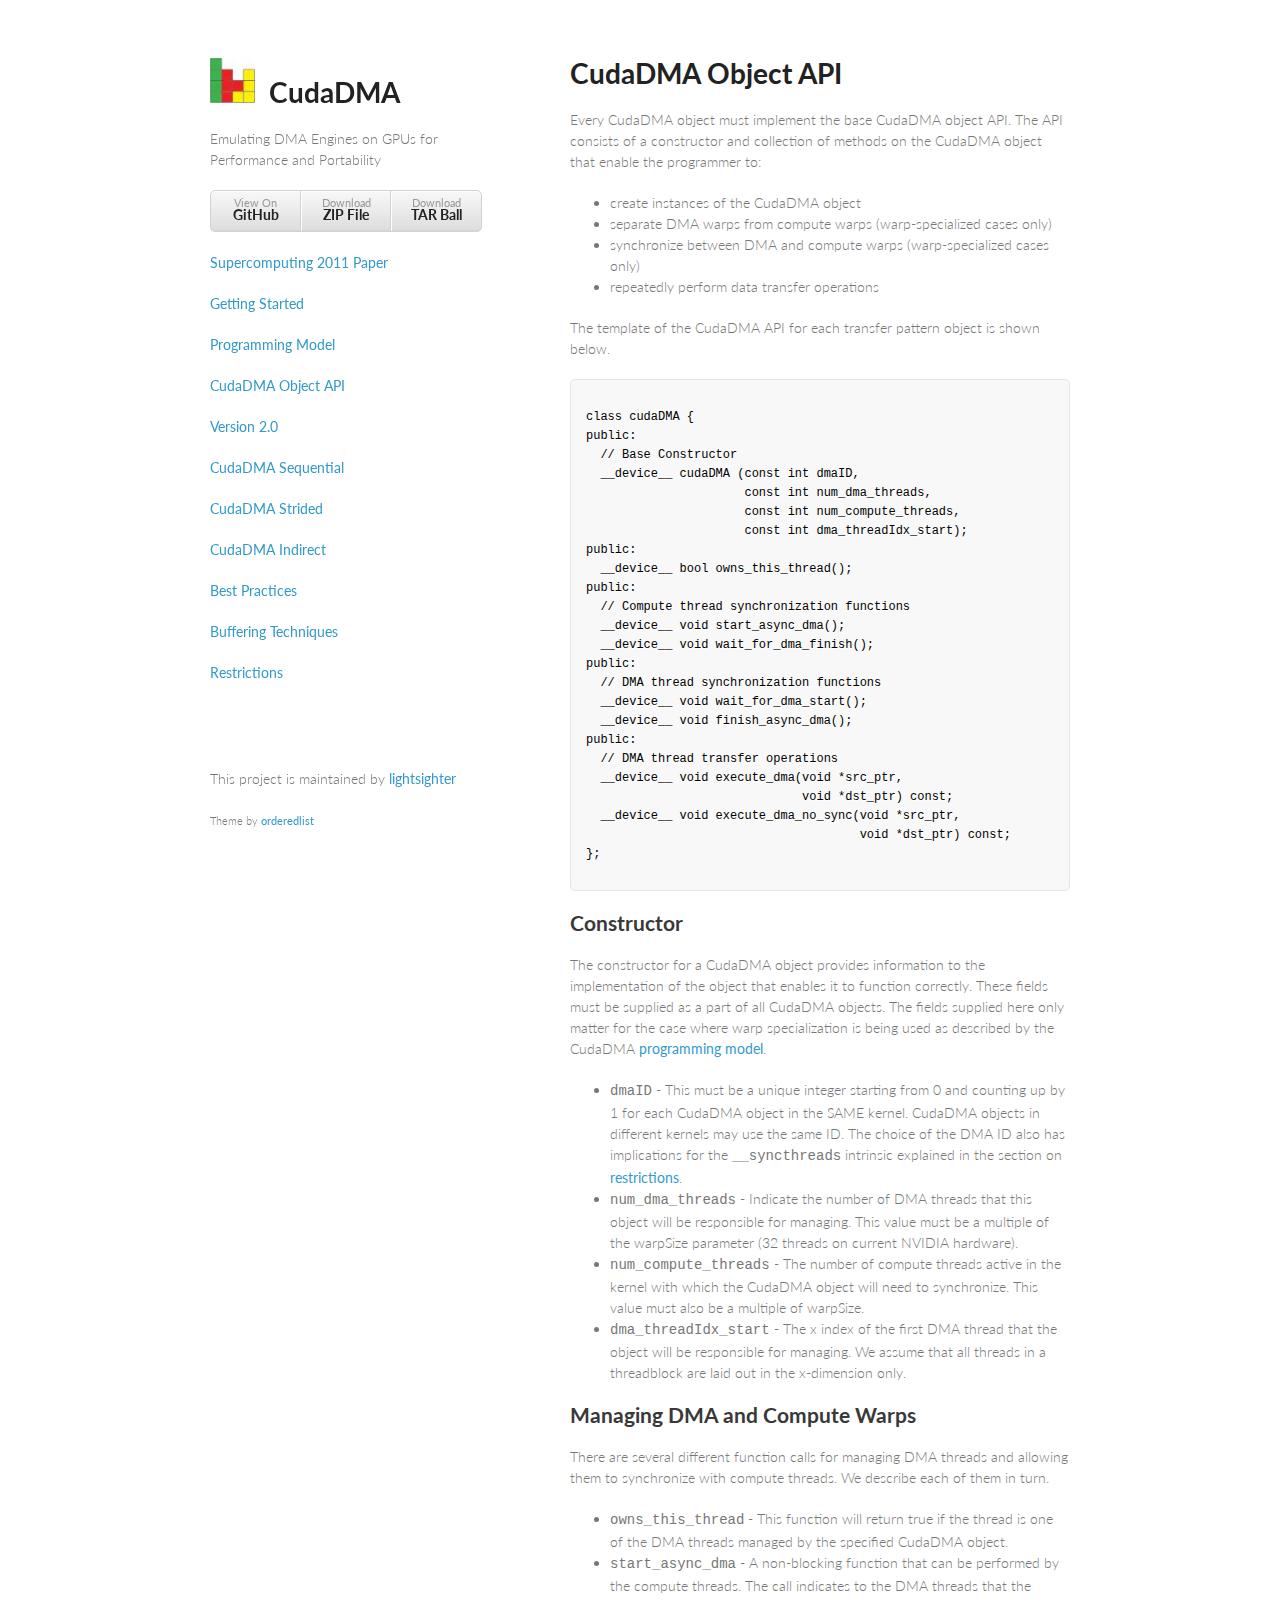
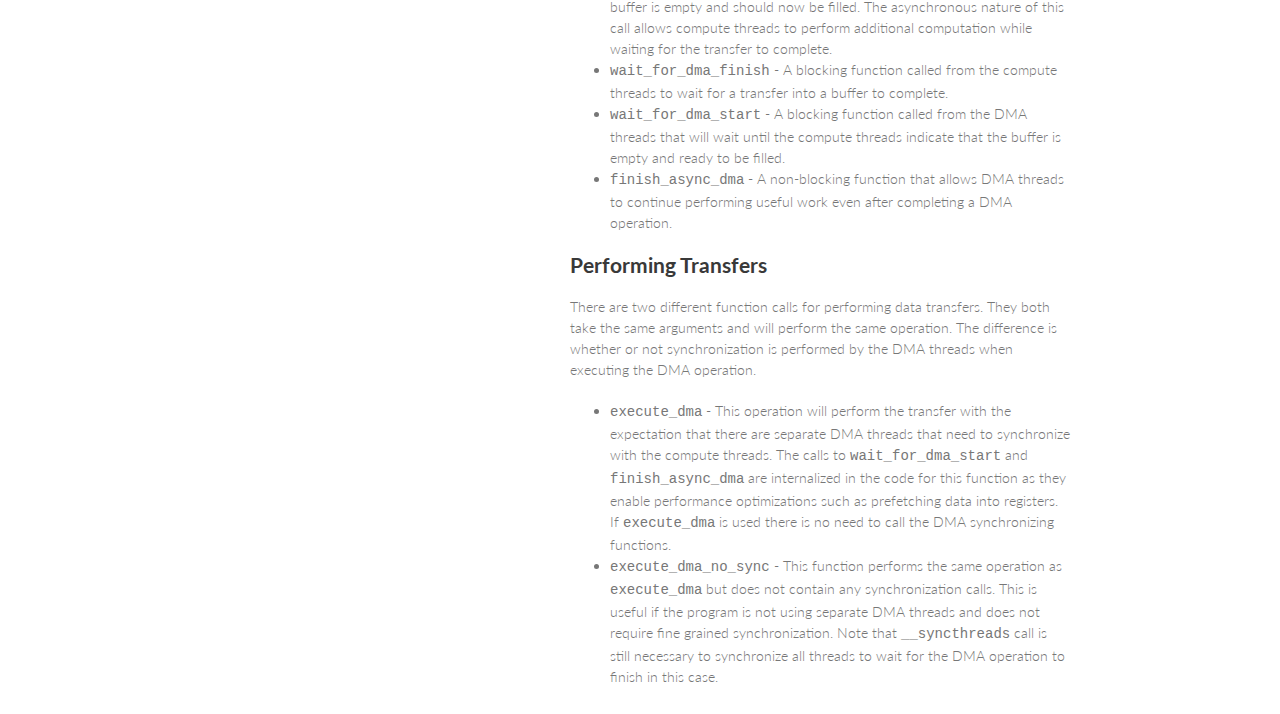
<file: object.html>
<!doctype html>
<html>
  <head>
    <meta charset="utf-8">
    <meta http-equiv="X-UA-Compatible" content="chrome=1">
    <title>Cudadma by lightsighter</title>

    <link rel="stylesheet" href="stylesheets/styles.css">
    <link rel="stylesheet" href="stylesheets/pygment_trac.css">
    <link rel="stylesheet" href="stylesheets/prism.css">
    <meta name="viewport" content="width=device-width, initial-scale=1, user-scalable=no">
    <!--[if lt IE 9]>
    <script src="//html5shiv.googlecode.com/svn/trunk/html5.js"></script>
    <![endif]-->
  </head>
  <body>
    <script type="text/javascript">
      function fool_bots(domain, naam, term, label) {
        var result = '';
        result += '<a href="' + 'ma' + 'il' + 'to:' + naam;
        result += '@' + domain + '.' + term;
        result += '">' + label + '<' + '/a>';
        document.write(result);
      }
    </script>
    <div class="wrapper">
      <header>
        <a href="index.html"><h1 class="title"><img width=45px" src="logo.jpg">&nbsp&nbspCudaDMA</h1></a>
        <p>Emulating DMA Engines on GPUs for Performance and Portability</p>

        <!-- <p class="view"><a href="https://github.com/lightsighter/CudaDMA">View the Project on GitHub <small>lightsighter/CudaDMA</small></a></p> -->

        <ul>
          <li><a href="https://github.com/lightsighter/CudaDMA">View On <strong>GitHub</strong></a></li>

          <li><a href="https://github.com/lightsighter/CudaDMA/zipball/master">Download <strong>ZIP File</strong></a></li>
          <li><a href="https://github.com/lightsighter/CudaDMA/tarball/master">Download <strong>TAR Ball</strong></a></li>
        </ul>
        <p><a href="sc11.pdf">Supercomputing 2011 Paper</a></p>
        <p><a href="starting.html">Getting Started</a></p>
        <p><a href="model.html">Programming Model</a></p>
        <p><a href="object.html">CudaDMA Object API</a></p>
        <p><a href="two.html">Version 2.0</a></p>
        <p><a href="sequential.html">CudaDMA Sequential</a></p>
        <p><a href="strided.html">CudaDMA Strided</a></p>
        <p><a href="indirect.html">CudaDMA Indirect</a></p>
        <p><a href="practices.html">Best Practices</a></p>
        <p><a href="buffering.html">Buffering Techniques</a></p>
        <p><a href="restrictions.html">Restrictions</a></p>
      </header>
      <footer>
        <p>This project is maintained by <a href="https://github.com/lightsighter">lightsighter</a></p>
        <p><small>Theme by <a href="https://github.com/orderedlist">orderedlist</a></small></p>
      </footer>
      <section>
<h1>
<a id="object-api" class="anchor" href="#object-api" aria-hidden="true"><span class="octicon octicon-link"></span></a>CudaDMA Object API</h1>

<p>Every CudaDMA object must implement the base CudaDMA object API. The API consists of a constructor and collection of methods on the CudaDMA object that enable the programmer to:</p>

<ul>
  <li>create instances of the CudaDMA object</li>
  <li>separate DMA warps from compute warps (warp-specialized cases only)</li>
  <li>synchronize between DMA and compute warps (warp-specialized cases only)</li>
  <li>repeatedly perform data transfer operations</li>
</ul>

<p>The template of the CudaDMA API for each transfer pattern object is shown below.</p>

<pre><code class="language-cuda">
class cudaDMA {
public:
  // Base Constructor
  __device__ cudaDMA (const int dmaID,
                      const int num_dma_threads,
                      const int num_compute_threads,
                      const int dma_threadIdx_start);
public:
  __device__ bool owns_this_thread();
public:
  // Compute thread synchronization functions
  __device__ void start_async_dma();
  __device__ void wait_for_dma_finish();
public:
  // DMA thread synchronization functions
  __device__ void wait_for_dma_start();
  __device__ void finish_async_dma();
public:
  // DMA thread transfer operations
  __device__ void execute_dma(void *src_ptr,
                              void *dst_ptr) const;
  __device__ void execute_dma_no_sync(void *src_ptr,
                                      void *dst_ptr) const;
};

</code></pre>

<h2>
<a id="constructor" class="anchor" href="#constructor" aria-hidden="true"><span class="octicon octicon-link"></span></a>Constructor</h2>

<p>The constructor for a CudaDMA object provides information to the implementation of the object that enables it to function correctly. These fields must be supplied as a part of all CudaDMA objects. The fields supplied here only matter for the case where warp specialization is being used as described by the CudaDMA <a href="model.html">programming model</a>.</p>

<ul>
  <li><tt>dmaID</tt> - This must be a unique integer starting from 0 and counting up by 1 for each CudaDMA object in the SAME kernel. CudaDMA objects in different kernels may use the same ID. The choice of the DMA ID also has implications for the <tt>__syncthreads</tt> intrinsic explained in the section on <a href="restrictions.html">restrictions</a>.</li>
  <li><tt>num_dma_threads</tt> - Indicate the number of DMA threads that this object will be responsible for managing. This value must be a multiple of the warpSize parameter (32 threads on current NVIDIA hardware).</li>
  <li><tt>num_compute_threads</tt> - The number of compute threads active in the kernel with which the CudaDMA object will need to synchronize. This value must also be a multiple of warpSize.</li>
  <li><tt>dma_threadIdx_start</tt> - The x index of the first DMA thread that the object will be responsible for managing. We assume that all threads in a threadblock are laid out in the x-dimension only.</li>
</ul>

<h2>
<a id="managing-warps" class="anchor" href="#managing-warps" aria-hidden="true"><span class="octicon octicon-link"></span></a>Managing DMA and Compute Warps</h2>

<p>There are several different function calls for managing DMA threads and allowing them to synchronize with compute threads. We describe each of them in turn.</p>

<ul>
  <li><tt>owns_this_thread</tt> - This function will return true if the thread is one of the DMA threads managed by the specified CudaDMA object.</li>
  <li><tt>start_async_dma</tt> - A non-blocking function that can be performed by the compute threads. The call indicates to the DMA threads that the buffer is empty and should now be filled. The asynchronous nature of this call allows compute threads to perform additional computation while waiting for the transfer to complete.</li>
  <li><tt>wait_for_dma_finish</tt> - A blocking function called from the compute threads to wait for a transfer into a buffer to complete.</li>
  <li><tt>wait_for_dma_start</tt> - A blocking function called from the DMA threads that will wait until the compute threads indicate that the buffer is empty and ready to be filled.</li>
  <li><tt>finish_async_dma</tt> - A non-blocking function that allows DMA threads to continue performing useful work even after completing a DMA operation.</li>
</ul>

<h2>
<a id="performing-transfers" class="anchor" href="#performing-transfers" aria-hidden="true"><span class="octicon octicon-link"></span></a>Performing Transfers</h2>

<p>There are two different function calls for performing data transfers. They both take the same arguments and will perform the same operation. The difference is whether or not synchronization is performed by the DMA threads when executing the DMA operation.</p>

<ul>
  <li><tt>execute_dma</tt> - This operation will perform the transfer with the expectation that there are separate DMA threads that need to synchronize with the compute threads. The calls to <tt>wait_for_dma_start</tt> and <tt>finish_async_dma</tt> are internalized in the code for this function as they enable performance optimizations such as prefetching data into registers. If <tt>execute_dma</tt> is used there is no need to call the DMA synchronizing functions.</li>
  <li><tt>execute_dma_no_sync</tt> - This function performs the same operation as <tt>execute_dma</tt> but does not contain any synchronization calls. This is useful if the program is not using separate DMA threads and does not require fine grained synchronization. Note that <tt>__syncthreads</tt> call is still necessary to synchronize all threads to wait for the DMA operation to finish in this case.</li>
</ul>
      </section> 
    </div>
    <script src="javascripts/scale.fix.js"></script>
              <script type="text/javascript">
            var gaJsHost = (("https:" == document.location.protocol) ? "https://ssl." : "http://www.");
            document.write(unescape("%3Cscript src='" + gaJsHost + "google-analytics.com/ga.js' type='text/javascript'%3E%3C/script%3E"));
          </script>
          <script type="text/javascript">
            try {
              var pageTracker = _gat._getTracker("UA-20524102-4");
            pageTracker._trackPageview();
            } catch(err) {}
          </script>
    <script src="javascripts/prism.js"></script> 
  </body>
</html>
</file>
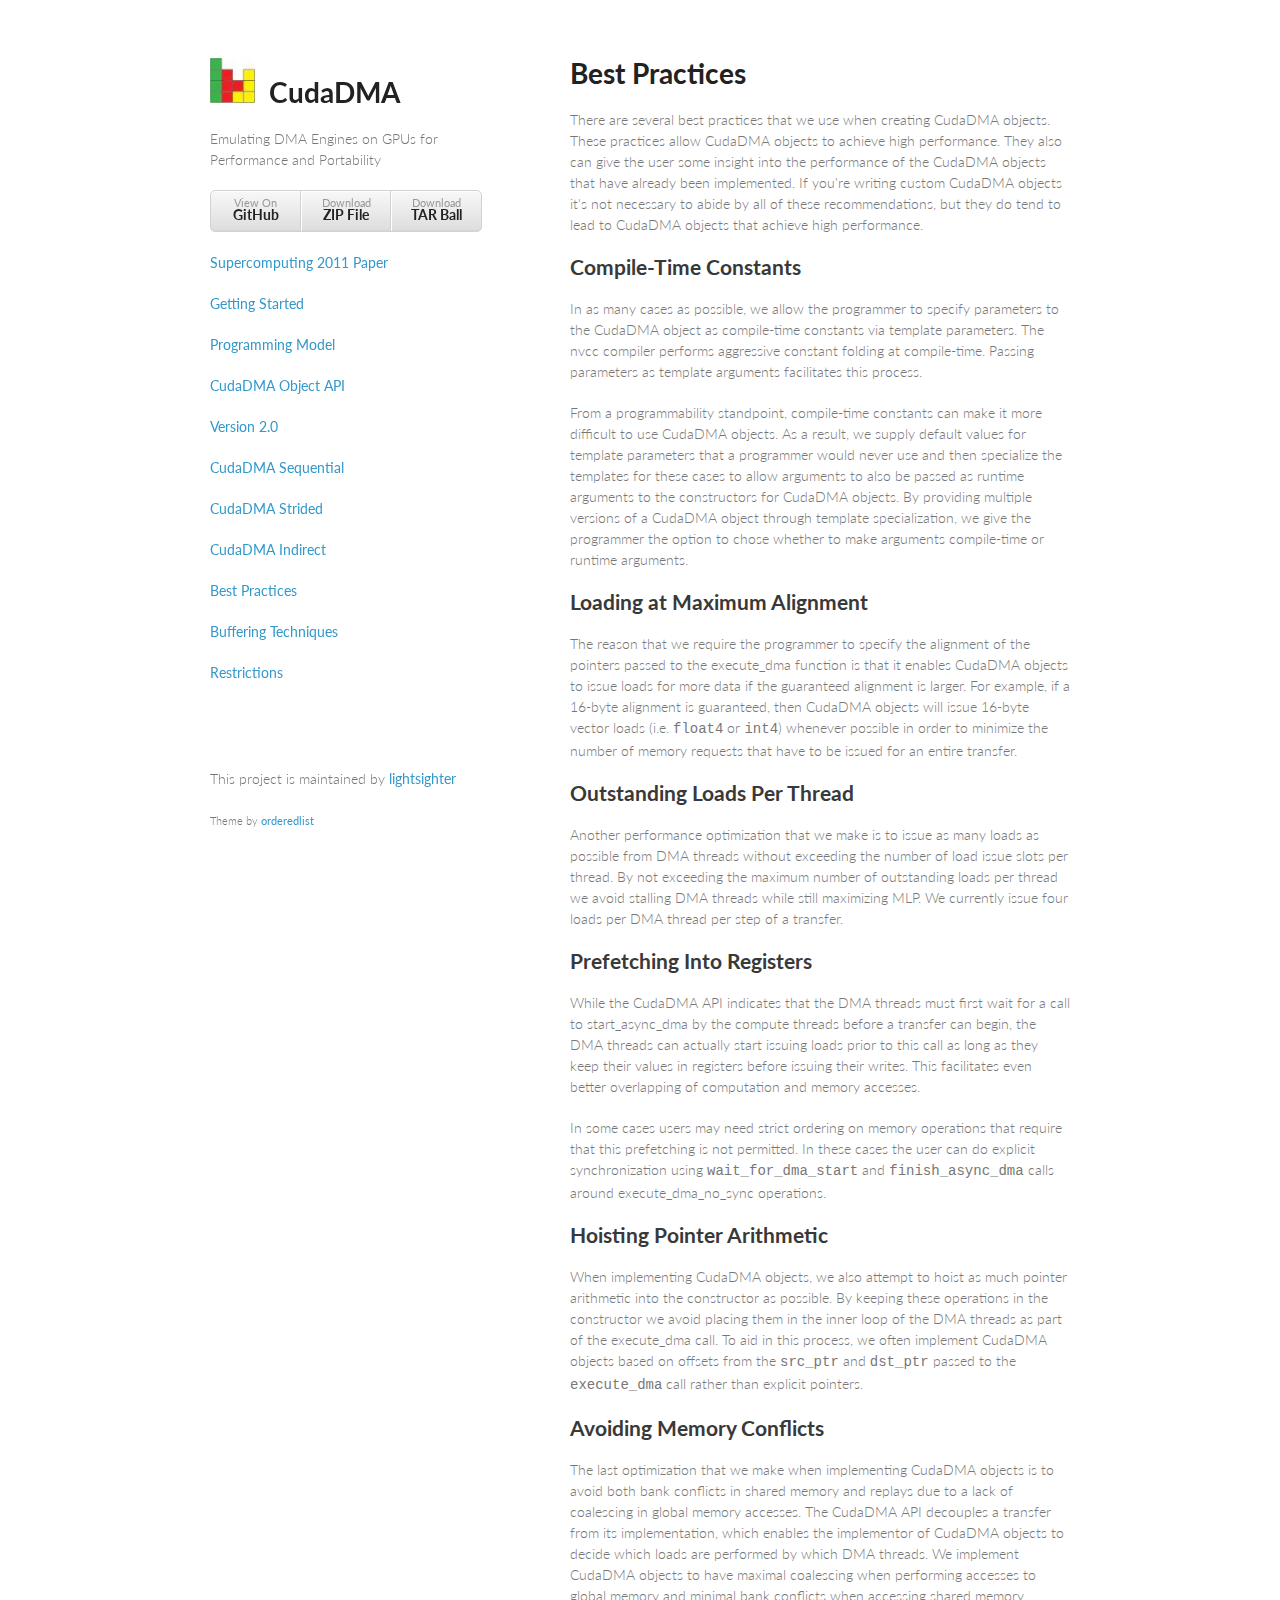
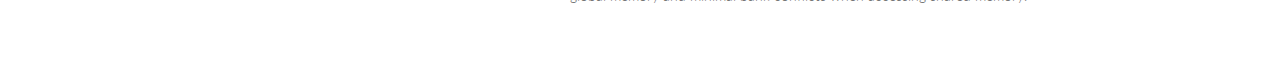
<file: practices.html>
<!doctype html>
<html>
  <head>
    <meta charset="utf-8">
    <meta http-equiv="X-UA-Compatible" content="chrome=1">
    <title>CudaDMA</title>

    <link rel="stylesheet" href="stylesheets/styles.css">
    <link rel="stylesheet" href="stylesheets/pygment_trac.css">
    <link rel="stylesheet" href="stylesheets/prism.css">
    <meta name="viewport" content="width=device-width, initial-scale=1, user-scalable=no">
    <!--[if lt IE 9]>
    <script src="//html5shiv.googlecode.com/svn/trunk/html5.js"></script>
    <![endif]-->
  </head>
  <body>
    <div class="wrapper">
      <header>
        <a href="index.html"><h1 class="title"><img width=45px" src="logo.jpg">&nbsp&nbspCudaDMA</h1></a>
        <p>Emulating DMA Engines on GPUs for Performance and Portability</p>

        <!-- <p class="view"><a href="https://github.com/lightsighter/CudaDMA">View the Project on GitHub <small>lightsighter/CudaDMA</small></a></p> -->

        <ul>
          <li><a href="https://github.com/lightsighter/CudaDMA">View On <strong>GitHub</strong></a></li>

          <li><a href="https://github.com/lightsighter/CudaDMA/zipball/master">Download <strong>ZIP File</strong></a></li>
          <li><a href="https://github.com/lightsighter/CudaDMA/tarball/master">Download <strong>TAR Ball</strong></a></li>
        </ul>
        <p><a href="sc11.pdf">Supercomputing 2011 Paper</a></p>
        <p><a href="starting.html">Getting Started</a></p>
        <p><a href="model.html">Programming Model</a></p>
        <p><a href="object.html">CudaDMA Object API</a></p>
        <p><a href="two.html">Version 2.0</a></p>
        <p><a href="sequential.html">CudaDMA Sequential</a></p>
        <p><a href="strided.html">CudaDMA Strided</a></p>
        <p><a href="indirect.html">CudaDMA Indirect</a></p>
        <p><a href="practices.html">Best Practices</a></p>
        <p><a href="buffering.html">Buffering Techniques</a></p>
        <p><a href="restrictions.html">Restrictions</a></p>
      </header>
      <footer>
        <p>This project is maintained by <a href="https://github.com/lightsighter">lightsighter</a></p>
        <p><small>Theme by <a href="https://github.com/orderedlist">orderedlist</a></small></p>
      </footer>
      <section>

<h1>
<a id="best-practices" class="anchor" href="#best-practices" aria-hidden="true"><span class="octicon octicon-link"></span></a>Best Practices</h1>

<p>There are several best practices that we use when creating CudaDMA objects. These practices allow CudaDMA objects to achieve high performance. They also can give the user some insight into the performance of the CudaDMA objects that have already been implemented. If you're writing custom CudaDMA objects it's not necessary to abide by all of these recommendations, but they do tend to lead to CudaDMA objects that achieve high performance.</p>

<h2>
<a id="compile-time" class="anchor" href="#compile-time" aria-hidden="true"><span class="octicon octicon-link"></span></a>Compile-Time Constants</h2>

<p>In as many cases as possible, we allow the programmer to specify parameters to the CudaDMA object as compile-time constants via template parameters. The nvcc compiler performs aggressive constant folding at compile-time. Passing parameters as template arguments facilitates this process.</p>

<p>From a programmability standpoint, compile-time constants can make it more difficult to use CudaDMA objects. As a result, we supply default values for template parameters that a programmer would never use and then specialize the templates for these cases to allow arguments to also be passed as runtime arguments to the constructors for CudaDMA objects. By providing multiple versions of a CudaDMA object through template specialization, we give the programmer the option to chose whether to make arguments compile-time or runtime arguments.</p>

<h2>
<a id="loading-maximum" class="anchor" href="#loading-maximum" aria-hidden="true"><span class="octicon octicon-link"></span></a>Loading at Maximum Alignment</h2>

<p>The reason that we require the programmer to specify the alignment of the pointers passed to the execute_dma function is that it enables CudaDMA objects to issue loads for more data if the guaranteed alignment is larger. For example, if a 16-byte alignment is guaranteed, then CudaDMA objects will issue 16-byte vector loads (i.e. <tt>float4</tt> or <tt>int4</tt>) whenever possible in order to minimize the number of memory requests that have to be issued for an entire transfer.</p>

<h2>
<a id="outstanding-loads" class="anchor" href="#outstanding-loads" aria-hidden="true"><span class="octicon octicon-link"></span></a>Outstanding Loads Per Thread</h2>

<p>Another performance optimization that we make is to issue as many loads as possible from DMA threads without exceeding the number of load issue slots per thread. By not exceeding the maximum number of outstanding loads per thread we avoid stalling DMA threads while still maximizing MLP. We currently issue four loads per DMA thread per step of a transfer.</p>

<h2>
<a id="prefetching-loads" class="anchor" href="#prefetching-loads" aria-hidden="true"><span class="octicon octicon-link"></span></a>Prefetching Into Registers</h2>

<p>While the CudaDMA API indicates that the DMA threads must first wait for a call to start_async_dma by the compute threads before a transfer can begin, the DMA threads can actually start issuing loads prior to this call as long as they keep their values in registers before issuing their writes. This facilitates even better overlapping of computation and memory accesses.</p>

<p>In some cases users may need strict ordering on memory operations that require that this prefetching is not permitted. In these cases the user can do explicit synchronization using <tt>wait_for_dma_start</tt> and <tt>finish_async_dma</tt> calls around execute_dma_no_sync operations.</p>

<h2>
<a id="hoisting-pointers" class="anchor" href="#hoisting-pointers" aria-hidden="true"><span class="octicon octicon-link"></span></a>Hoisting Pointer Arithmetic</h2>

<p>When implementing CudaDMA objects, we also attempt to hoist as much pointer arithmetic into the constructor as possible. By keeping these operations in the constructor we avoid placing them in the inner loop of the DMA threads as part of the execute_dma call. To aid in this process, we often implement CudaDMA objects based on offsets from the <tt>src_ptr</tt> and <tt>dst_ptr</tt> passed to the <tt>execute_dma</tt> call rather than explicit pointers.</p>

<h2>
<a id="memory-conflicts" class="anchor" href="#memory-conflicts" aria-hidden="true"><span class="octicon octicon-link"></span></a>Avoiding Memory Conflicts</h2>

<p>The last optimization that we make when implementing CudaDMA objects is to avoid both bank conflicts in shared memory and replays due to a lack of coalescing in global memory accesses. The CudaDMA API decouples a transfer from its implementation, which enables the implementor of CudaDMA objects to decide which loads are performed by which DMA threads. We implement CudaDMA objects to have maximal coalescing when performing accesses to global memory and minimal bank conflicts when accessing shared memory.</p>

      </section> 
    </div>
    <script src="javascripts/scale.fix.js"></script>
              <script type="text/javascript">
            var gaJsHost = (("https:" == document.location.protocol) ? "https://ssl." : "http://www.");
            document.write(unescape("%3Cscript src='" + gaJsHost + "google-analytics.com/ga.js' type='text/javascript'%3E%3C/script%3E"));
          </script>
          <script type="text/javascript">
            try {
              var pageTracker = _gat._getTracker("UA-20524102-4");
            pageTracker._trackPageview();
            } catch(err) {}
          </script>
    <script src="javascripts/prism.js"></script>
  </body>
</html>
</file>
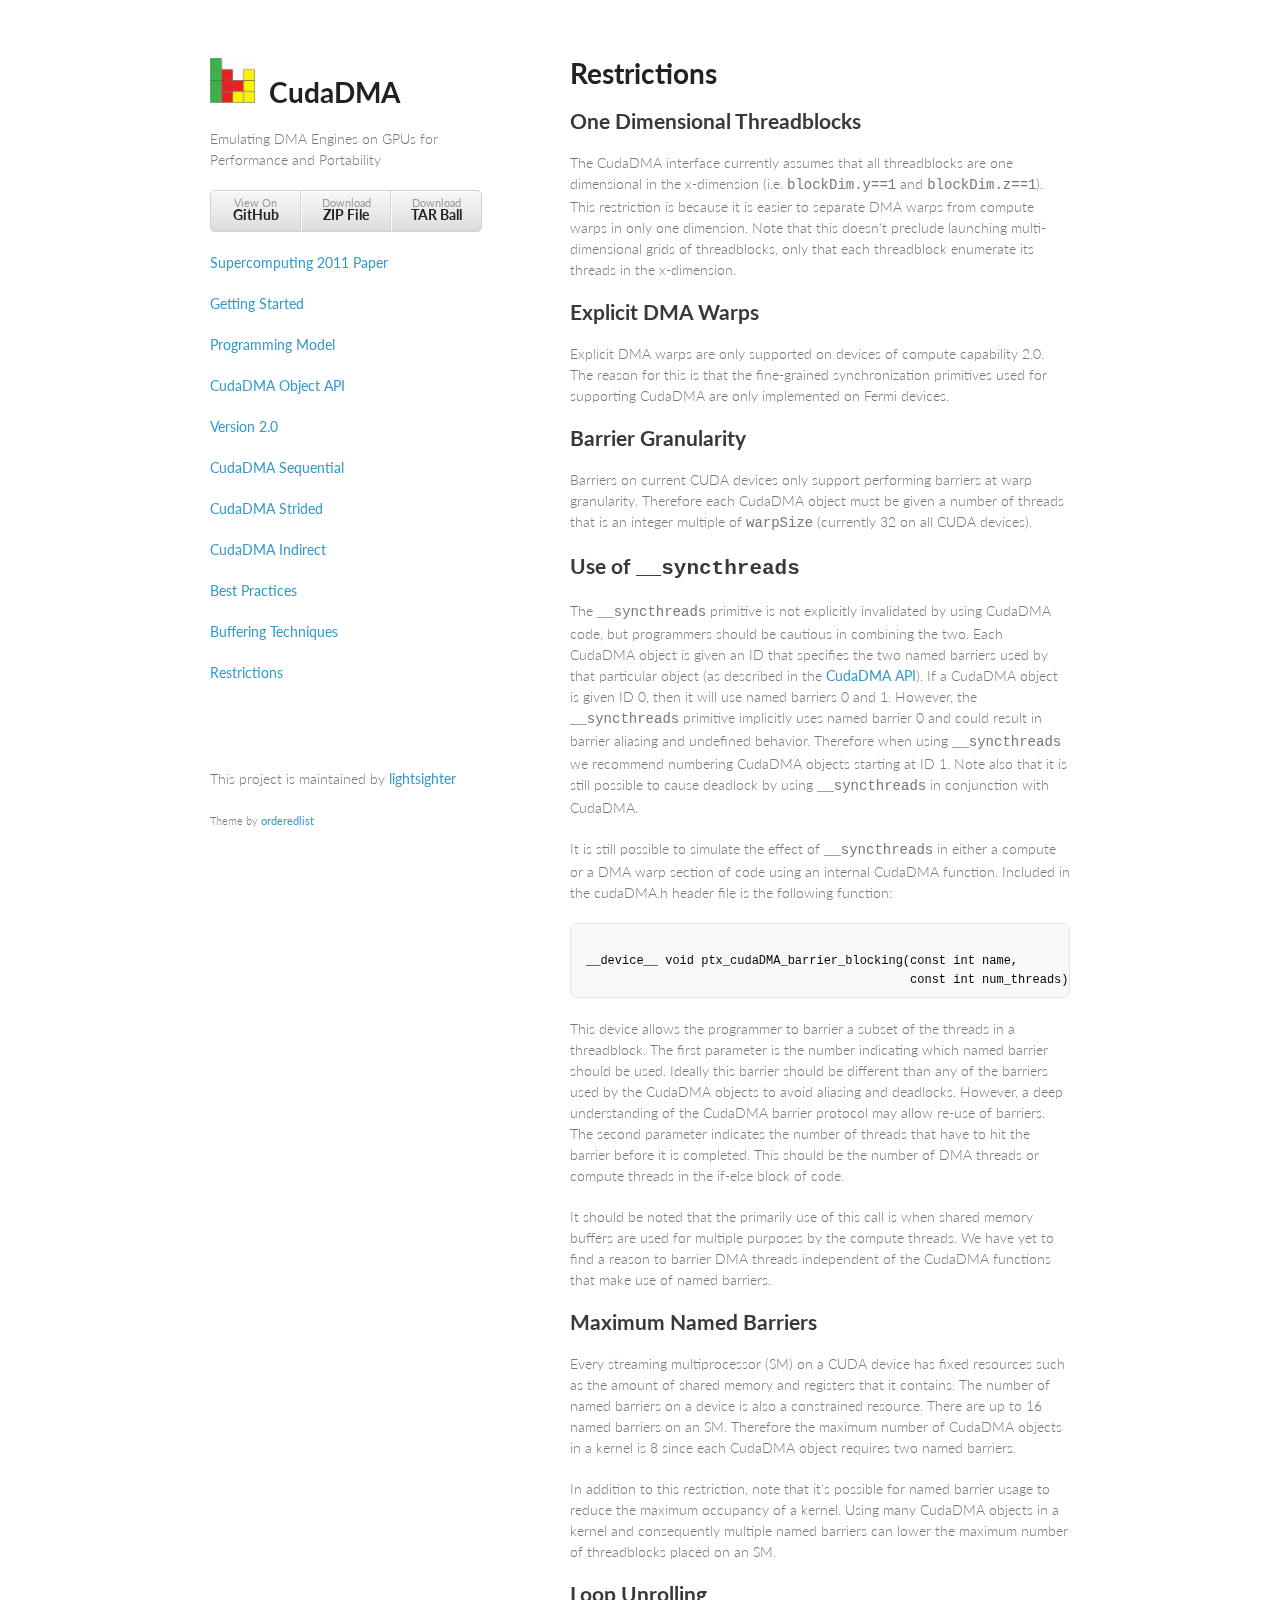
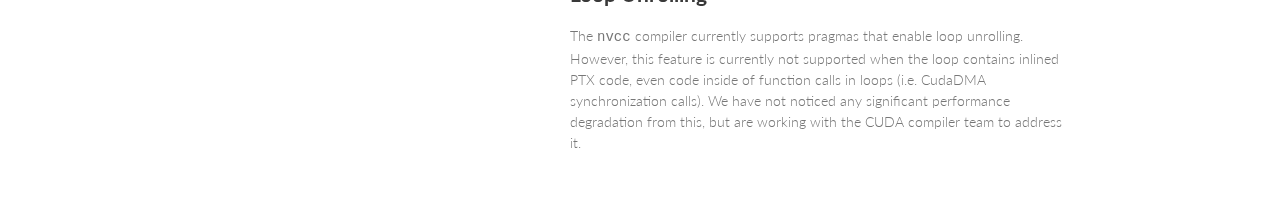
<file: restrictions.html>
<!doctype html>
<html>
  <head>
    <meta charset="utf-8">
    <meta http-equiv="X-UA-Compatible" content="chrome=1">
    <title>Cudadma by lightsighter</title>

    <link rel="stylesheet" href="stylesheets/styles.css">
    <link rel="stylesheet" href="stylesheets/pygment_trac.css">
    <link rel="stylesheet" href="stylesheets/prism.css">
    <meta name="viewport" content="width=device-width, initial-scale=1, user-scalable=no">
    <!--[if lt IE 9]>
    <script src="//html5shiv.googlecode.com/svn/trunk/html5.js"></script>
    <![endif]-->
  </head>
  <body>
    <div class="wrapper">
      <header>
        <a href="index.html"><h1 class="title"><img width=45px" src="logo.jpg">&nbsp&nbspCudaDMA</h1></a>
        <p>Emulating DMA Engines on GPUs for Performance and Portability</p>

        <!-- <p class="view"><a href="https://github.com/lightsighter/CudaDMA">View the Project on GitHub <small>lightsighter/CudaDMA</small></a></p> -->

        <ul>
          <li><a href="https://github.com/lightsighter/CudaDMA">View On <strong>GitHub</strong></a></li>

          <li><a href="https://github.com/lightsighter/CudaDMA/zipball/master">Download <strong>ZIP File</strong></a></li>
          <li><a href="https://github.com/lightsighter/CudaDMA/tarball/master">Download <strong>TAR Ball</strong></a></li>
        </ul>
        <p><a href="sc11.pdf">Supercomputing 2011 Paper</a></p>
        <p><a href="starting.html">Getting Started</a></p>
        <p><a href="model.html">Programming Model</a></p>
        <p><a href="object.html">CudaDMA Object API</a></p>
        <p><a href="two.html">Version 2.0</a></p>
        <p><a href="sequential.html">CudaDMA Sequential</a></p>
        <p><a href="strided.html">CudaDMA Strided</a></p>
        <p><a href="indirect.html">CudaDMA Indirect</a></p>
        <p><a href="practices.html">Best Practices</a></p>
        <p><a href="buffering.html">Buffering Techniques</a></p>
        <p><a href="restrictions.html">Restrictions</a></p>
      </header>
      <footer>
        <p>This project is maintained by <a href="https://github.com/lightsighter">lightsighter</a></p>
        <p><small>Theme by <a href="https://github.com/orderedlist">orderedlist</a></small></p>
      </footer>
      <section>

<h1>
<a id="restrictions" class="anchor" href="#restrictions" aria-hidden="true"><span class="octicon octicon-link"></span></a>Restrictions</h1>

<h2>
<a id="one-dimension" class="anchor" href="#one-dimension" aria-hidden="true"><span class="octicon octicon-link"></span></a>One Dimensional Threadblocks</h2>

<p>The CudaDMA interface currently assumes that all threadblocks are one dimensional in the x-dimension (i.e. <tt>blockDim.y==1</tt> and <tt>blockDim.z==1</tt>). This restriction is because it is easier to separate DMA warps from compute warps in only one dimension. Note that this doesn't preclude launching multi-dimensional grids of threadblocks, only that each threadblock enumerate its threads in the x-dimension.</p>

<h2>
<a id="explicit-warps" class="anchor" href="#explicit-warps" aria-hidden="true"><span class="octicon octicon-link"></span></a>Explicit DMA Warps</h2>

<p>Explicit DMA warps are only supported on devices of compute capability 2.0. The reason for this is that the fine-grained synchronization primitives used for supporting CudaDMA are only implemented on Fermi devices.</p>

<h2>
<a id="barrier-granularity" class="anchor" href="#barrier-granularity" aria-hidden="true"><span class="octicon octicon-link"></span></a>Barrier Granularity</h2>

<p>Barriers on current CUDA devices only support performing barriers at warp granularity. Therefore each CudaDMA object must be given a number of threads that is an integer multiple of <tt>warpSize</tt> (currently 32 on all CUDA devices).</p>

<h2>
<a id="syncthreads" class="anchor" href="#syncthreads" aria-hidden="true"><span class="octicon octicon-link"></span></a>Use of <tt>__syncthreads</tt></h2>

<p>The <tt>__syncthreads</tt> primitive is not explicitly invalidated by using CudaDMA code, but programmers should be cautious in combining the two. Each CudaDMA object is given an ID that specifies the two named barriers used by that particular object (as described in the <a href="object.html">CudaDMA API</a>). If a CudaDMA object is given ID 0, then it will use named barriers 0 and 1. However, the <tt>__syncthreads</tt> primitive implicitly uses named barrier 0 and could result in barrier aliasing and undefined behavior. Therefore when using <tt>__syncthreads</tt> we recommend numbering CudaDMA objects starting at ID 1. Note also that it is still possible to cause deadlock by using <tt>__syncthreads</tt> in conjunction with CudaDMA.</p>

<p>It is still possible to simulate the effect of <tt>__syncthreads</tt> in either a compute or a DMA warp section of code using an internal CudaDMA function. Included in the cudaDMA.h header file is the following function:</p>

<pre><code class="language-cuda">
__device__ void ptx_cudaDMA_barrier_blocking(const int name, 
                                             const int num_threads);
</code></pre>

<p>This device allows the programmer to barrier a subset of the threads in a threadblock. The first parameter is the number indicating which named barrier should be used. Ideally this barrier should be different than any of the barriers used by the CudaDMA objects to avoid aliasing and deadlocks. However, a deep understanding of the CudaDMA barrier protocol may allow re-use of barriers. The second parameter indicates the number of threads that have to hit the barrier before it is completed. This should be the number of DMA threads or compute threads in the if-else block of code.</p>

<p>It should be noted that the primarily use of this call is when shared memory buffers are used for multiple purposes by the compute threads. We have yet to find a reason to barrier DMA threads independent of the CudaDMA functions that make use of named barriers.</p>

<h2>
<a id="maximum-buffers" class="anchor" href="#maximum-buffers" aria-hidden="true"><span class="octicon octicon-link"></span></a>Maximum Named Barriers</h2>

<p>Every streaming multiprocessor (SM) on a CUDA device has fixed resources such as the amount of shared memory and registers that it contains. The number of named barriers on a device is also a constrained resource. There are up to 16 named barriers on an SM. Therefore the maximum number of CudaDMA objects in a kernel is 8 since each CudaDMA object requires two named barriers.</p>

<p>In addition to this restriction, note that it's possible for named barrier usage to reduce the maximum occupancy of a kernel. Using many CudaDMA objects in a kernel and consequently multiple named barriers can lower the maximum number of threadblocks placed on an SM.</p>

<h2>
<a id="loop-unrolling" class="anchor" href="#loop-unrolling" aria-hidden="true"><span class="octicon octicon-link"></span></a>Loop Unrolling</h2>

<p>The <tt>nvcc</tt> compiler currently supports pragmas that enable loop unrolling. However, this feature is currently not supported when the loop contains inlined PTX code, even code inside of function calls in loops (i.e. CudaDMA synchronization calls). We have not noticed any significant performance degradation from this, but are working with the CUDA compiler team to address it.</p>
      </section> 
    </div>
    <script src="javascripts/scale.fix.js"></script>
              <script type="text/javascript">
            var gaJsHost = (("https:" == document.location.protocol) ? "https://ssl." : "http://www.");
            document.write(unescape("%3Cscript src='" + gaJsHost + "google-analytics.com/ga.js' type='text/javascript'%3E%3C/script%3E"));
          </script>
          <script type="text/javascript">
            try {
              var pageTracker = _gat._getTracker("UA-20524102-4");
            pageTracker._trackPageview();
            } catch(err) {}
          </script>
    <script src="javascripts/prism.js"></script>
  </body>
</html>
</file>
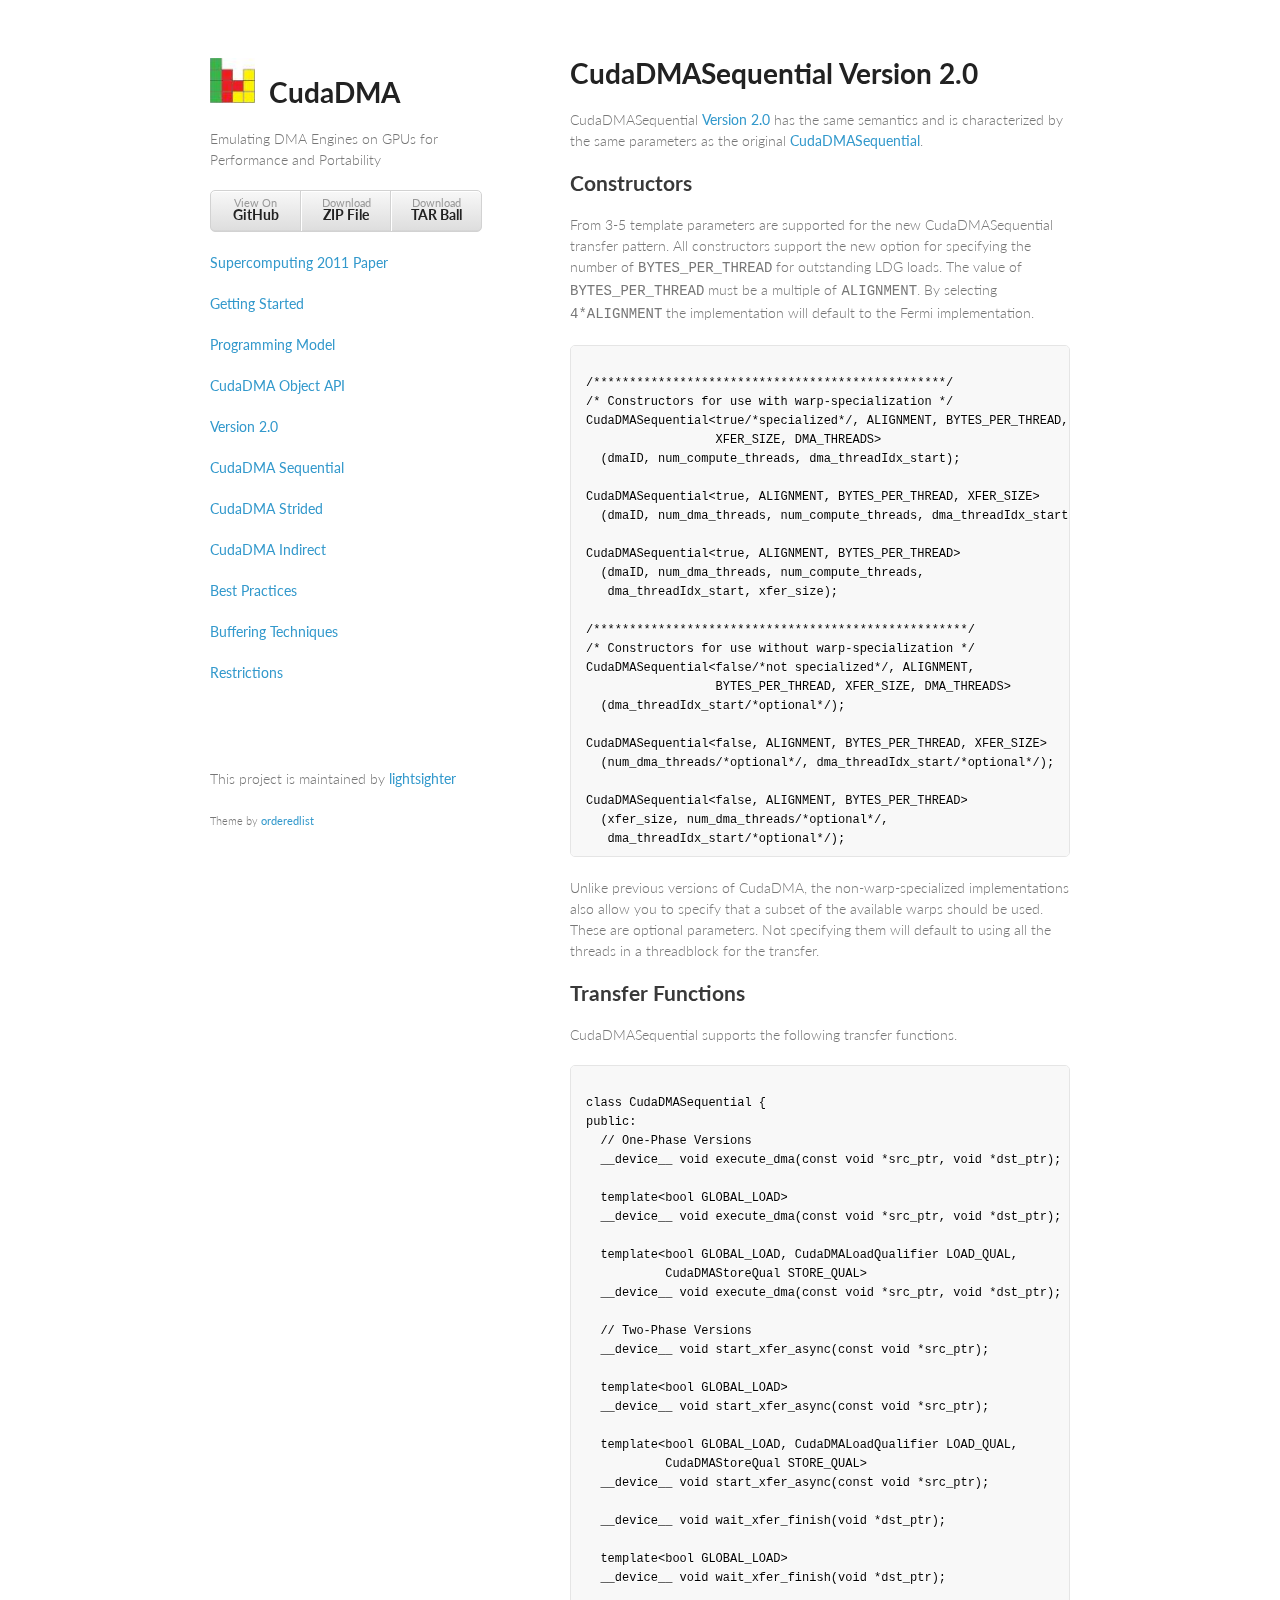
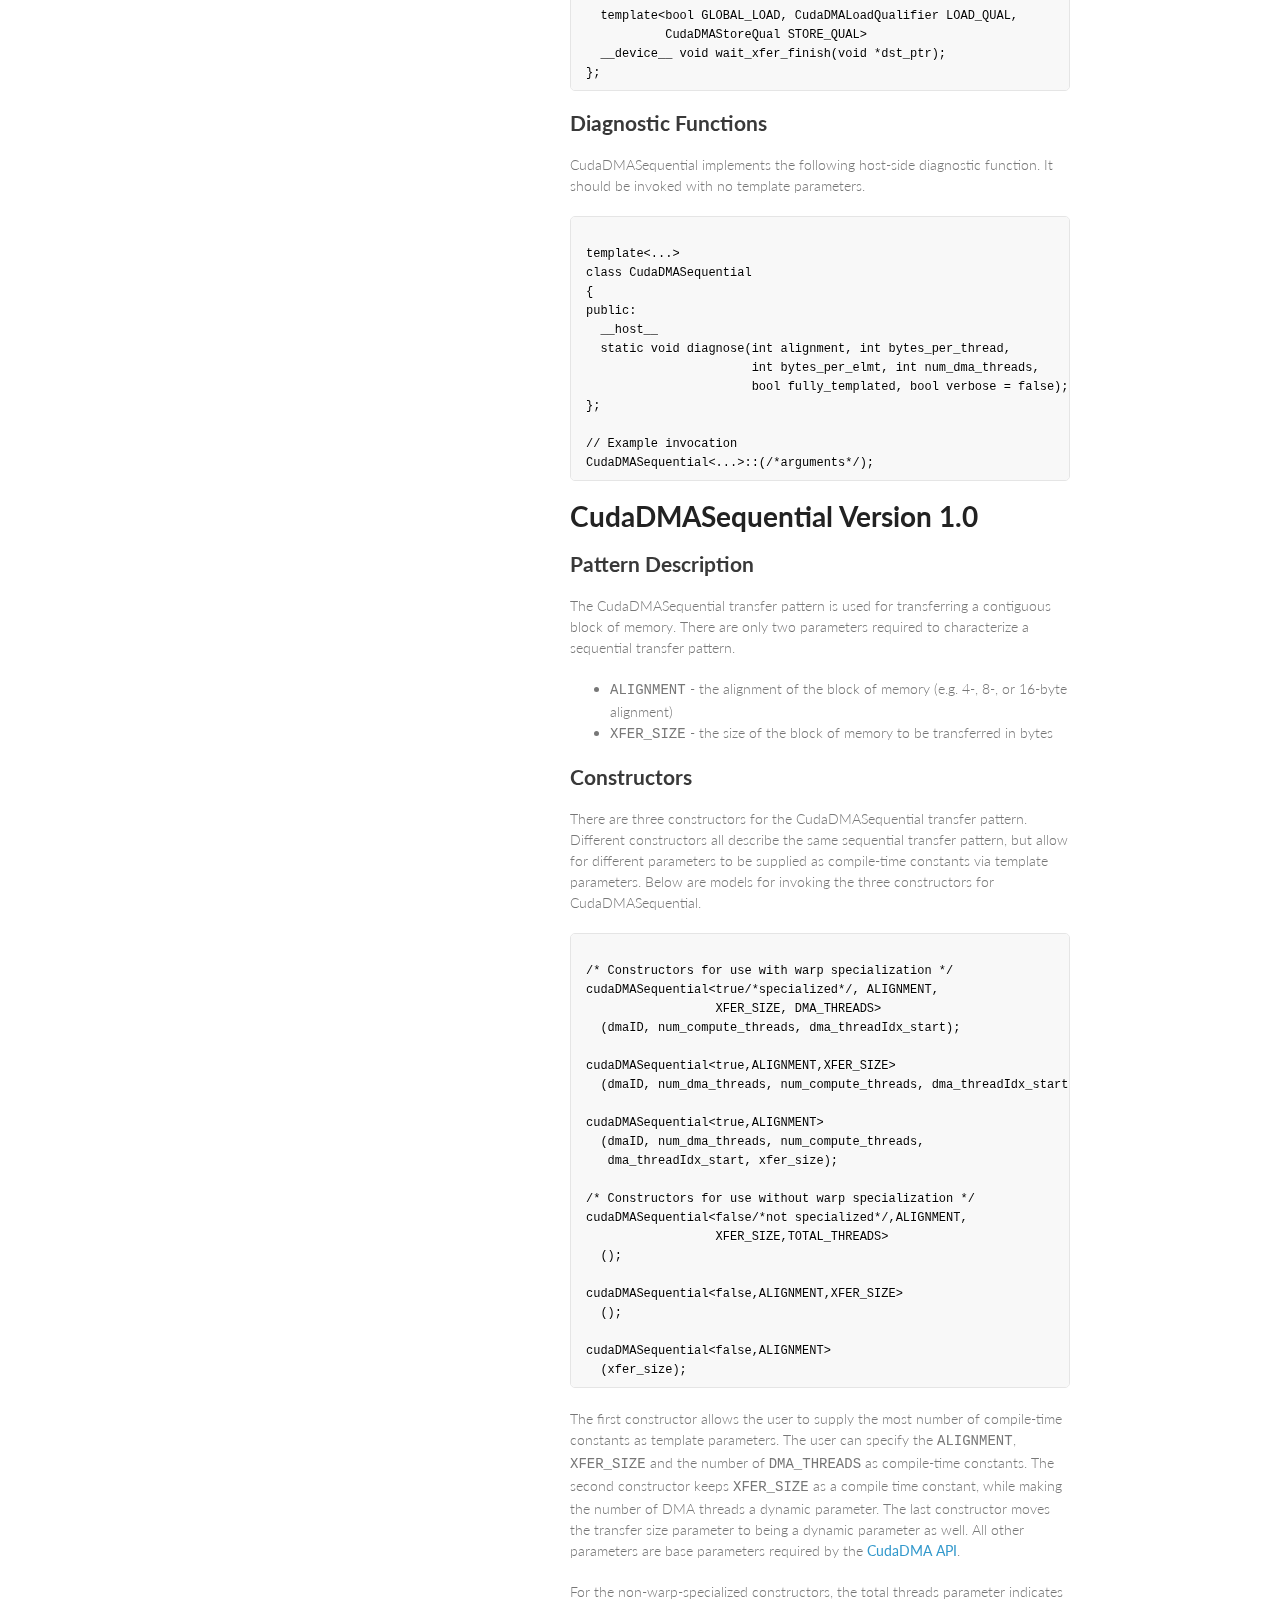
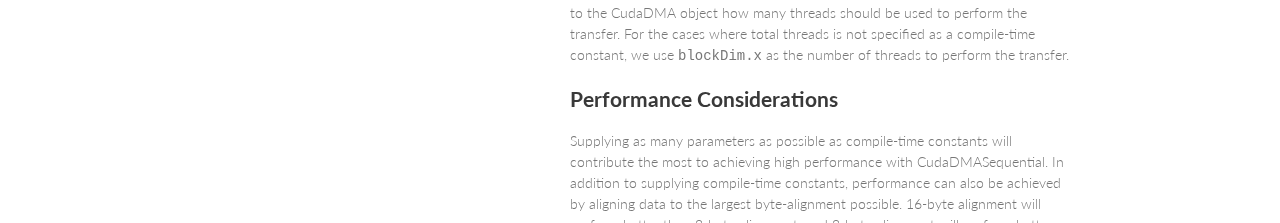
<file: sequential.html>
<!doctype html>
<html>
  <head>
    <meta charset="utf-8">
    <meta http-equiv="X-UA-Compatible" content="chrome=1">
    <title>Cudadma by lightsighter</title>

    <link rel="stylesheet" href="stylesheets/styles.css">
    <link rel="stylesheet" href="stylesheets/pygment_trac.css">
    <link rel="stylesheet" href="stylesheets/prism.css">
    <meta name="viewport" content="width=device-width, initial-scale=1, user-scalable=no">
    <!--[if lt IE 9]>
    <script src="//html5shiv.googlecode.com/svn/trunk/html5.js"></script>
    <![endif]-->
  </head>
  <body>
    <script type="text/javascript">
      function fool_bots(domain, naam, term, label) {
        var result = '';
        result += '<a href="' + 'ma' + 'il' + 'to:' + naam;
        result += '@' + domain + '.' + term;
        result += '">' + label + '<' + '/a>';
        document.write(result);
      }
    </script>
    <div class="wrapper">
      <header>
        <a href="index.html"><h1 class="title"><img width=45px" src="logo.jpg">&nbsp&nbspCudaDMA</h1></a>
        <p>Emulating DMA Engines on GPUs for Performance and Portability</p>

        <!-- <p class="view"><a href="https://github.com/lightsighter/CudaDMA">View the Project on GitHub <small>lightsighter/CudaDMA</small></a></p> -->

        <ul>
          <li><a href="https://github.com/lightsighter/CudaDMA">View On <strong>GitHub</strong></a></li>

          <li><a href="https://github.com/lightsighter/CudaDMA/zipball/master">Download <strong>ZIP File</strong></a></li>
          <li><a href="https://github.com/lightsighter/CudaDMA/tarball/master">Download <strong>TAR Ball</strong></a></li>
        </ul>
        <p><a href="sc11.pdf">Supercomputing 2011 Paper</a></p>
        <p><a href="starting.html">Getting Started</a></p>
        <p><a href="model.html">Programming Model</a></p>
        <p><a href="object.html">CudaDMA Object API</a></p>
        <p><a href="two.html">Version 2.0</a></p>
        <p><a href="sequential.html">CudaDMA Sequential</a></p>
        <p><a href="strided.html">CudaDMA Strided</a></p>
        <p><a href="indirect.html">CudaDMA Indirect</a></p>
        <p><a href="practices.html">Best Practices</a></p>
        <p><a href="buffering.html">Buffering Techniques</a></p>
        <p><a href="restrictions.html">Restrictions</a></p>
      </header>
      <footer>
        <p>This project is maintained by <a href="https://github.com/lightsighter">lightsighter</a></p>
        <p><small>Theme by <a href="https://github.com/orderedlist">orderedlist</a></small></p>
      </footer>
      <section>

<h1>
<a id="version-two" class="anchor" href="#version-two" aria-hidden="true"><span class="octicon octicon-link"></span></a>CudaDMASequential Version 2.0</h1>

<p>CudaDMASequential <a href="two.html">Version 2.0</a> has the same semantics and is characterized by the same parameters as the original <a href="#version-one">CudaDMASequential</a>.</p>

<h2>
<a id="constructors-two" class="anchor" href="#constructors-two" aria-hidden="true"><span class="octicon octicon-link"></span></a>Constructors</h2>

<p>From 3-5 template parameters are supported for the new CudaDMASequential transfer pattern. All constructors support the new option for specifying the number of <tt>BYTES_PER_THREAD</tt> for outstanding LDG loads. The value of <tt>BYTES_PER_THREAD</tt> must be a multiple of <tt>ALIGNMENT</tt>. By selecting <tt>4*ALIGNMENT</tt> the implementation will default to the Fermi implementation.</p>

<pre><code class="language-cuda">
/*************************************************/
/* Constructors for use with warp-specialization */
CudaDMASequential&lttrue/*specialized*/, ALIGNMENT, BYTES_PER_THREAD, 
                  XFER_SIZE, DMA_THREADS&gt
  (dmaID, num_compute_threads, dma_threadIdx_start);

CudaDMASequential&lttrue, ALIGNMENT, BYTES_PER_THREAD, XFER_SIZE&gt
  (dmaID, num_dma_threads, num_compute_threads, dma_threadIdx_start);

CudaDMASequential&lttrue, ALIGNMENT, BYTES_PER_THREAD&gt
  (dmaID, num_dma_threads, num_compute_threads, 
   dma_threadIdx_start, xfer_size);

/****************************************************/
/* Constructors for use without warp-specialization */
CudaDMASequential&ltfalse/*not specialized*/, ALIGNMENT, 
                  BYTES_PER_THREAD, XFER_SIZE, DMA_THREADS&gt
  (dma_threadIdx_start/*optional*/);

CudaDMASequential&ltfalse, ALIGNMENT, BYTES_PER_THREAD, XFER_SIZE&gt
  (num_dma_threads/*optional*/, dma_threadIdx_start/*optional*/);

CudaDMASequential&ltfalse, ALIGNMENT, BYTES_PER_THREAD&gt
  (xfer_size, num_dma_threads/*optional*/, 
   dma_threadIdx_start/*optional*/);
</code></pre>

<p>Unlike previous versions of CudaDMA, the non-warp-specialized implementations also allow you to specify that a subset of the available warps should be used. These are optional parameters. Not specifying them will default to using all the threads in a threadblock for the transfer.</p>

<h2>
<a id="transfer-two" class="anchor" href="#transfer-two" aria-hidden="true"><span class="octicon octicon-link"></span></a>Transfer Functions</h2>

<p>CudaDMASequential supports the following transfer functions.</p>

<pre><code class="language-cuda">
class CudaDMASequential {
public:
  // One-Phase Versions
  __device__ void execute_dma(const void *src_ptr, void *dst_ptr);

  template&ltbool GLOBAL_LOAD&gt
  __device__ void execute_dma(const void *src_ptr, void *dst_ptr);

  template&ltbool GLOBAL_LOAD, CudaDMALoadQualifier LOAD_QUAL, 
           CudaDMAStoreQual STORE_QUAL&gt
  __device__ void execute_dma(const void *src_ptr, void *dst_ptr);

  // Two-Phase Versions
  __device__ void start_xfer_async(const void *src_ptr);

  template&ltbool GLOBAL_LOAD&gt
  __device__ void start_xfer_async(const void *src_ptr);

  template&ltbool GLOBAL_LOAD, CudaDMALoadQualifier LOAD_QUAL, 
           CudaDMAStoreQual STORE_QUAL&gt
  __device__ void start_xfer_async(const void *src_ptr);

  __device__ void wait_xfer_finish(void *dst_ptr);

  template&ltbool GLOBAL_LOAD&gt
  __device__ void wait_xfer_finish(void *dst_ptr);

  template&ltbool GLOBAL_LOAD, CudaDMALoadQualifier LOAD_QUAL, 
           CudaDMAStoreQual STORE_QUAL&gt
  __device__ void wait_xfer_finish(void *dst_ptr);
};
</code></pre>

<h2>
<a id="diagnostic-two" class="anchor" href="#diagnostic-two" aria-hidden="true"><span class="octicon octicon-link"></span></a>Diagnostic Functions</h2>

<p>CudaDMASequential implements the following host-side diagnostic function. It should be invoked with no template parameters.</p>

<pre><code class="language-cuda">
template&lt...&gt
class CudaDMASequential
{
public:
  __host__
  static void diagnose(int alignment, int bytes_per_thread, 
                       int bytes_per_elmt, int num_dma_threads, 
                       bool fully_templated, bool verbose = false);
};

// Example invocation
CudaDMASequential&lt...&gt::(/*arguments*/);
</code></pre>

<h1>
<a id="version-one" class="anchor" href="#version-one" aria-hidden="true"><span class="octicon octicon-link"></span></a>CudaDMASequential Version 1.0</h1>

<h2>
<a id="pattern-one" class="anchor" href="#pattern-one" aria-hidden="true"><span class="octicon octicon-link"></span></a>Pattern Description</h2>

<p>The CudaDMASequential transfer pattern is used for transferring a contiguous block of memory. There are only two parameters required to characterize a sequential transfer pattern.</p>

<ul>
  <li><tt>ALIGNMENT</tt> - the alignment of the block of memory (e.g. 4-, 8-, or 16-byte alignment)</li>
  <li><tt>XFER_SIZE</tt> - the size of the block of memory to be transferred in bytes</li>
</ul>

<h2>
<a id="constructors-one" class="anchor" href="#constructors-one" aria-hidden="true"><span class="octicon octicon-link"></span></a>Constructors</h2>

<p>There are three constructors for the CudaDMASequential transfer pattern. Different constructors all describe the same sequential transfer pattern, but allow for different parameters to be supplied as compile-time constants via template parameters. Below are models for invoking the three constructors for CudaDMASequential.</p>

<pre><code class="language-cuda">
/* Constructors for use with warp specialization */
cudaDMASequential&lttrue/*specialized*/, ALIGNMENT,
                  XFER_SIZE, DMA_THREADS&gt
  (dmaID, num_compute_threads, dma_threadIdx_start);

cudaDMASequential&lttrue,ALIGNMENT,XFER_SIZE&gt
  (dmaID, num_dma_threads, num_compute_threads, dma_threadIdx_start);

cudaDMASequential&lttrue,ALIGNMENT&gt
  (dmaID, num_dma_threads, num_compute_threads, 
   dma_threadIdx_start, xfer_size);

/* Constructors for use without warp specialization */
cudaDMASequential&ltfalse/*not specialized*/,ALIGNMENT,
                  XFER_SIZE,TOTAL_THREADS&gt
  ();

cudaDMASequential&ltfalse,ALIGNMENT,XFER_SIZE&gt
  ();

cudaDMASequential&ltfalse,ALIGNMENT&gt
  (xfer_size);
</code></pre>

<p>The first constructor allows the user to supply the most number of compile-time constants as template parameters. The user can specify the <tt>ALIGNMENT</tt>, <tt>XFER_SIZE</tt> and the number of <tt>DMA_THREADS</tt> as compile-time constants. The second constructor keeps <tt>XFER_SIZE</tt> as a compile time constant, while making the number of DMA threads a dynamic parameter. The last constructor moves the transfer size parameter to being a dynamic parameter as well. All other parameters are base parameters required by the <a href="object.html">CudaDMA API</a>.</p>

<p>For the non-warp-specialized constructors, the total threads parameter indicates to the CudaDMA object how many threads should be used to perform the transfer. For the cases where total threads is not specified as a compile-time constant, we use <tt>blockDim.x</tt> as the number of threads to perform the transfer.</p>

<h2>
<a id="performance-one" class="anchor" href="#performance-one" aria-hidden="true"><span class="octicon octicon-link"></span></a>Performance Considerations</h2>

<p>Supplying as many parameters as possible as compile-time constants will contribute the most to achieving high performance with CudaDMASequential. In addition to supplying compile-time constants, performance can also be achieved by aligning data to the largest byte-alignment possible. 16-byte alignment will perform better than 8-byte alignment, and 8-byte alignment will perform better than 4-byte alignment.</p>

      </section> 
    </div>
    <script src="javascripts/scale.fix.js"></script>
              <script type="text/javascript">
            var gaJsHost = (("https:" == document.location.protocol) ? "https://ssl." : "http://www.");
            document.write(unescape("%3Cscript src='" + gaJsHost + "google-analytics.com/ga.js' type='text/javascript'%3E%3C/script%3E"));
          </script>
          <script type="text/javascript">
            try {
              var pageTracker = _gat._getTracker("UA-20524102-4");
            pageTracker._trackPageview();
            } catch(err) {}
          </script>
    <script src="javascripts/prism.js"></script> 
  </body>
</html>
</file>
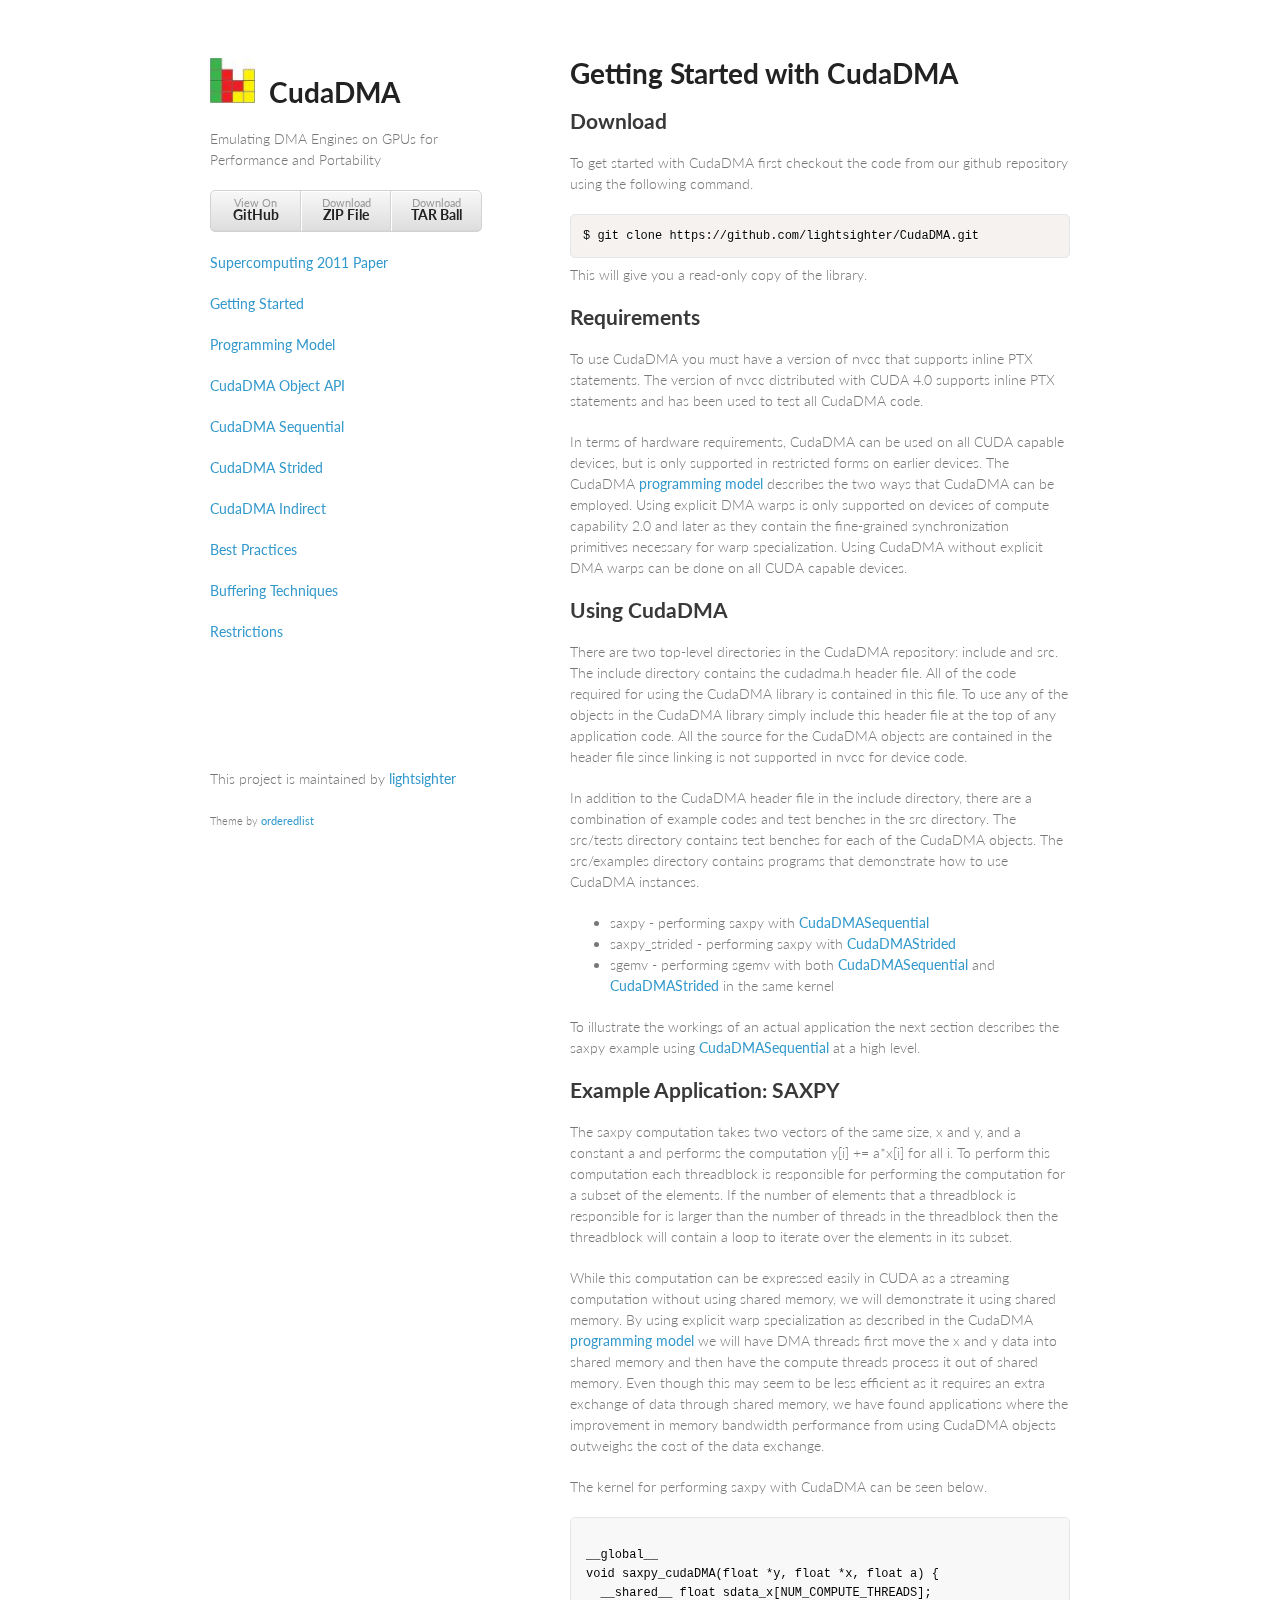
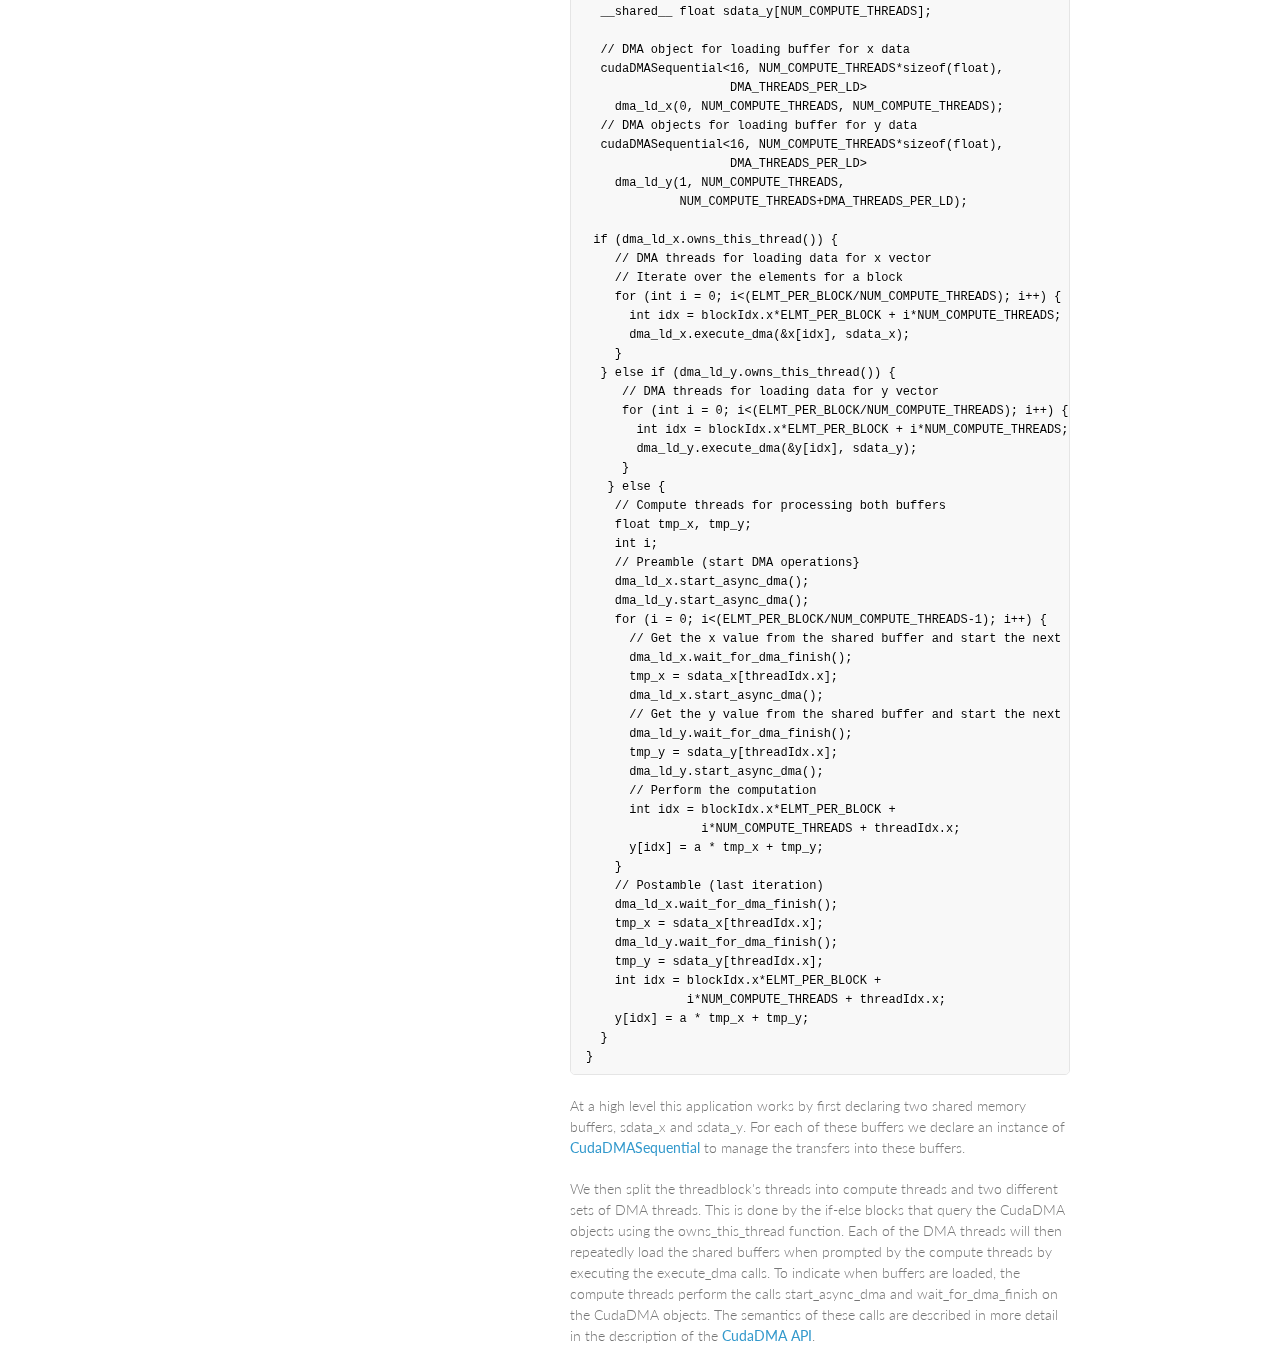
<file: starting.html>
<!doctype html>
<html>
  <head>
    <meta charset="utf-8">
    <meta http-equiv="X-UA-Compatible" content="chrome=1">
    <title>Cudadma by lightsighter</title>

    <link rel="stylesheet" href="stylesheets/styles.css">
    <link rel="stylesheet" href="stylesheets/pygment_trac.css">
    <link rel="stylesheet" href="stylesheets/prism.css">
    <meta name="viewport" content="width=device-width, initial-scale=1, user-scalable=no">
    <!--[if lt IE 9]>
    <script src="//html5shiv.googlecode.com/svn/trunk/html5.js"></script>
    <![endif]-->
  </head>
  <body>
    <div class="wrapper">
      <header>
        <a href="index.html"><h1 class="title"><img width=45px" src="logo.jpg">&nbsp&nbspCudaDMA</h1></a>
        <p>Emulating DMA Engines on GPUs for Performance and Portability</p>

        <!-- <p class="view"><a href="https://github.com/lightsighter/CudaDMA">View the Project on GitHub <small>lightsighter/CudaDMA</small></a></p> -->

        <ul>
          <li><a href="https://github.com/lightsighter/CudaDMA">View On <strong>GitHub</strong></a></li>

          <li><a href="https://github.com/lightsighter/CudaDMA/zipball/master">Download <strong>ZIP File</strong></a></li>
          <li><a href="https://github.com/lightsighter/CudaDMA/tarball/master">Download <strong>TAR Ball</strong></a></li>
        </ul>
        <p><a href="sc11.pdf">Supercomputing 2011 Paper</a></p>
        <p><a href="starting.html">Getting Started</a></p>
        <p><a href="model.html">Programming Model</a></p>
        <p><a href="object.html">CudaDMA Object API</a></p>
        <p><a href="sequential.html">CudaDMA Sequential</a></p>
        <p><a href="strided.html">CudaDMA Strided</a></p>
        <p><a href="indirect.html">CudaDMA Indirect</a></p>
        <p><a href="practices.html">Best Practices</a></p>
        <p><a href="buffering.html">Buffering Techniques</a></p>
        <p><a href="restrictions.html">Restrictions</a></p>
      </header>
      <footer>
        <p>This project is maintained by <a href="https://github.com/lightsighter">lightsighter</a></p>
        <p><small>Theme by <a href="https://github.com/orderedlist">orderedlist</a></small></p>
      </footer>
      <section>

<h1>
<a id="getting-started" class="anchor" href="#getting-started" aria-hidden="true"><span class="octicon octicon-link"></span></a>Getting Started with CudaDMA</h1>

<h2>
<a id="download" class="anchor" href="#download" aria-hidden="true"><span class="octicon octicon-link"></span></a>Download</h2>

<p>To get started with CudaDMA first checkout the code from our github repository using the following command.</p>

<pre><code class="language-git">
$ git clone https://github.com/lightsighter/CudaDMA.git
</code></pre>

<p>This will give you a read-only copy of the library.</p>

<h2>
<a id="requirements" class="anchor" href="#requirements" aria-hidden="true"><span class="octicon octicon-link"></span></a>Requirements</h2>

<p>To use CudaDMA you must have a version of nvcc that supports inline PTX statements. The version of nvcc distributed with CUDA 4.0 supports inline PTX statements and has been used to test all CudaDMA code.</p>

<p>In terms of hardware requirements, CudaDMA can be used on all CUDA capable devices, but is only supported in restricted forms on earlier devices. The CudaDMA <a href="model.html">programming model</a> describes the two ways that CudaDMA can be employed. Using explicit DMA warps is only supported on devices of compute capability 2.0 and later as they contain the fine-grained synchronization primitives necessary for warp specialization. Using CudaDMA without explicit DMA warps can be done on all CUDA capable devices.</p>

<h2>
<a id="using-cudadma" class="anchor" href="#using-cudadma" aria-hidden="true"><span class="octicon octicon-link"></span></a>Using CudaDMA</h2>

<p>There are two top-level directories in the CudaDMA repository: include and src. The include directory contains the cudadma.h header file. All of the code required for using the CudaDMA library is contained in this file. To use any of the objects in the CudaDMA library simply include this header file at the top of any application code. All the source for the CudaDMA objects are contained in the header file since linking is not supported in nvcc for device code.</p>

<p>In addition to the CudaDMA header file in the include directory, there are a combination of example codes and test benches in the src directory. The src/tests directory contains test benches for each of the CudaDMA objects. The src/examples directory contains programs that demonstrate how to use CudaDMA instances.</p>

<ul>
  <li>saxpy - performing saxpy with <a href="sequential.html">CudaDMASequential</a></li>
  <li>saxpy_strided - performing saxpy with <a href="strided.html">CudaDMAStrided</a></li>
  <li>sgemv - performing sgemv with both <a href="sequential.html">CudaDMASequential</a> and <a href="strided.html">CudaDMAStrided</a> in the same kernel</li>
</ul>

<p>To illustrate the workings of an actual application the next section describes the saxpy example using <a href="sequential.html">CudaDMASequential</a> at a high level.</p>

<h2>
<a id="example-app" class="anchor" href="#example-app" aria-hidden="true"><span class="octicon octicon-link"></span></a>Example Application: SAXPY</h2>

<p>The saxpy computation takes two vectors of the same size, x and y, and a constant a and performs the computation y[i] += a*x[i] for all i. To perform this computation each threadblock is responsible for performing the computation for a subset of the elements. If the number of elements that a threadblock is responsible for is larger than the number of threads in the threadblock then the threadblock will contain a loop to iterate over the elements in its subset.</p>

<p>While this computation can be expressed easily in CUDA as a streaming computation without using shared memory, we will demonstrate it using shared memory. By using explicit warp specialization as described in the CudaDMA <a href="model.html">programming model</a> we will have DMA threads first move the x and y data into shared memory and then have the compute threads process it out of shared memory. Even though this may seem to be less efficient as it requires an extra exchange of data through shared memory, we have found applications where the improvement in memory bandwidth performance from using CudaDMA objects outweighs the cost of the data exchange.</p>

<p>The kernel for performing saxpy with CudaDMA can be seen below.</p>

<pre><code class="language-cuda">
__global__
void saxpy_cudaDMA(float *y, float *x, float a) {
  __shared__ float sdata_x[NUM_COMPUTE_THREADS];
  __shared__ float sdata_y[NUM_COMPUTE_THREADS];

  // DMA object for loading buffer for x data
  cudaDMASequential<16, NUM_COMPUTE_THREADS*sizeof(float), 
                    DMA_THREADS_PER_LD>
    dma_ld_x(0, NUM_COMPUTE_THREADS, NUM_COMPUTE_THREADS);
  // DMA objects for loading buffer for y data
  cudaDMASequential<16, NUM_COMPUTE_THREADS*sizeof(float), 
                    DMA_THREADS_PER_LD>
    dma_ld_y(1, NUM_COMPUTE_THREADS, 
             NUM_COMPUTE_THREADS+DMA_THREADS_PER_LD);

 if (dma_ld_x.owns_this_thread()) {
    // DMA threads for loading data for x vector
    // Iterate over the elements for a block
    for (int i = 0; i&lt;(ELMT_PER_BLOCK/NUM_COMPUTE_THREADS); i++) {
      int idx = blockIdx.x*ELMT_PER_BLOCK + i*NUM_COMPUTE_THREADS;
      dma_ld_x.execute_dma(&x[idx], sdata_x);
    }
  } else if (dma_ld_y.owns_this_thread()) {
     // DMA threads for loading data for y vector
     for (int i = 0; i&lt;(ELMT_PER_BLOCK/NUM_COMPUTE_THREADS); i++) {
       int idx = blockIdx.x*ELMT_PER_BLOCK + i*NUM_COMPUTE_THREADS;
       dma_ld_y.execute_dma(&y[idx], sdata_y);
     }
   } else {
    // Compute threads for processing both buffers
    float tmp_x, tmp_y;
    int i;
    // Preamble (start DMA operations}
    dma_ld_x.start_async_dma();
    dma_ld_y.start_async_dma();
    for (i = 0; i&lt;(ELMT_PER_BLOCK/NUM_COMPUTE_THREADS-1); i++) {
      // Get the x value from the shared buffer and start the next load
      dma_ld_x.wait_for_dma_finish();
      tmp_x = sdata_x[threadIdx.x];
      dma_ld_x.start_async_dma();
      // Get the y value from the shared buffer and start the next load
      dma_ld_y.wait_for_dma_finish();
      tmp_y = sdata_y[threadIdx.x];
      dma_ld_y.start_async_dma();
      // Perform the computation
      int idx = blockIdx.x*ELMT_PER_BLOCK + 
                i*NUM_COMPUTE_THREADS + threadIdx.x;
      y[idx] = a * tmp_x + tmp_y;
    }
    // Postamble (last iteration)
    dma_ld_x.wait_for_dma_finish();
    tmp_x = sdata_x[threadIdx.x];
    dma_ld_y.wait_for_dma_finish();
    tmp_y = sdata_y[threadIdx.x];
    int idx = blockIdx.x*ELMT_PER_BLOCK + 
              i*NUM_COMPUTE_THREADS + threadIdx.x;
    y[idx] = a * tmp_x + tmp_y;
  }
}
</code></pre>

<p>At a high level this application works by first declaring two shared memory buffers, sdata_x and sdata_y. For each of these buffers we declare an instance of <a href="sequential.html">CudaDMASequential</a> to manage the transfers into these buffers.</p>

<p>We then split the threadblock's threads into compute threads and two different sets of DMA threads. This is done by the if-else blocks that query the CudaDMA objects using the owns_this_thread function. Each of the DMA threads will then repeatedly load the shared buffers when prompted by the compute threads by executing the execute_dma calls. To indicate when buffers are loaded, the compute threads perform the calls start_async_dma and wait_for_dma_finish on the CudaDMA objects. The semantics of these calls are described in more detail in the description of the <a href="object.html">CudaDMA API</a>.</p>

      </section> 
    </div>
    <script src="javascripts/scale.fix.js"></script>
              <script type="text/javascript">
            var gaJsHost = (("https:" == document.location.protocol) ? "https://ssl." : "http://www.");
            document.write(unescape("%3Cscript src='" + gaJsHost + "google-analytics.com/ga.js' type='text/javascript'%3E%3C/script%3E"));
          </script>
          <script type="text/javascript">
            try {
              var pageTracker = _gat._getTracker("UA-20524102-4");
            pageTracker._trackPageview();
            } catch(err) {}
          </script>
    <script src="javascripts/prism.js"></script>
  </body>
</html>
</file>
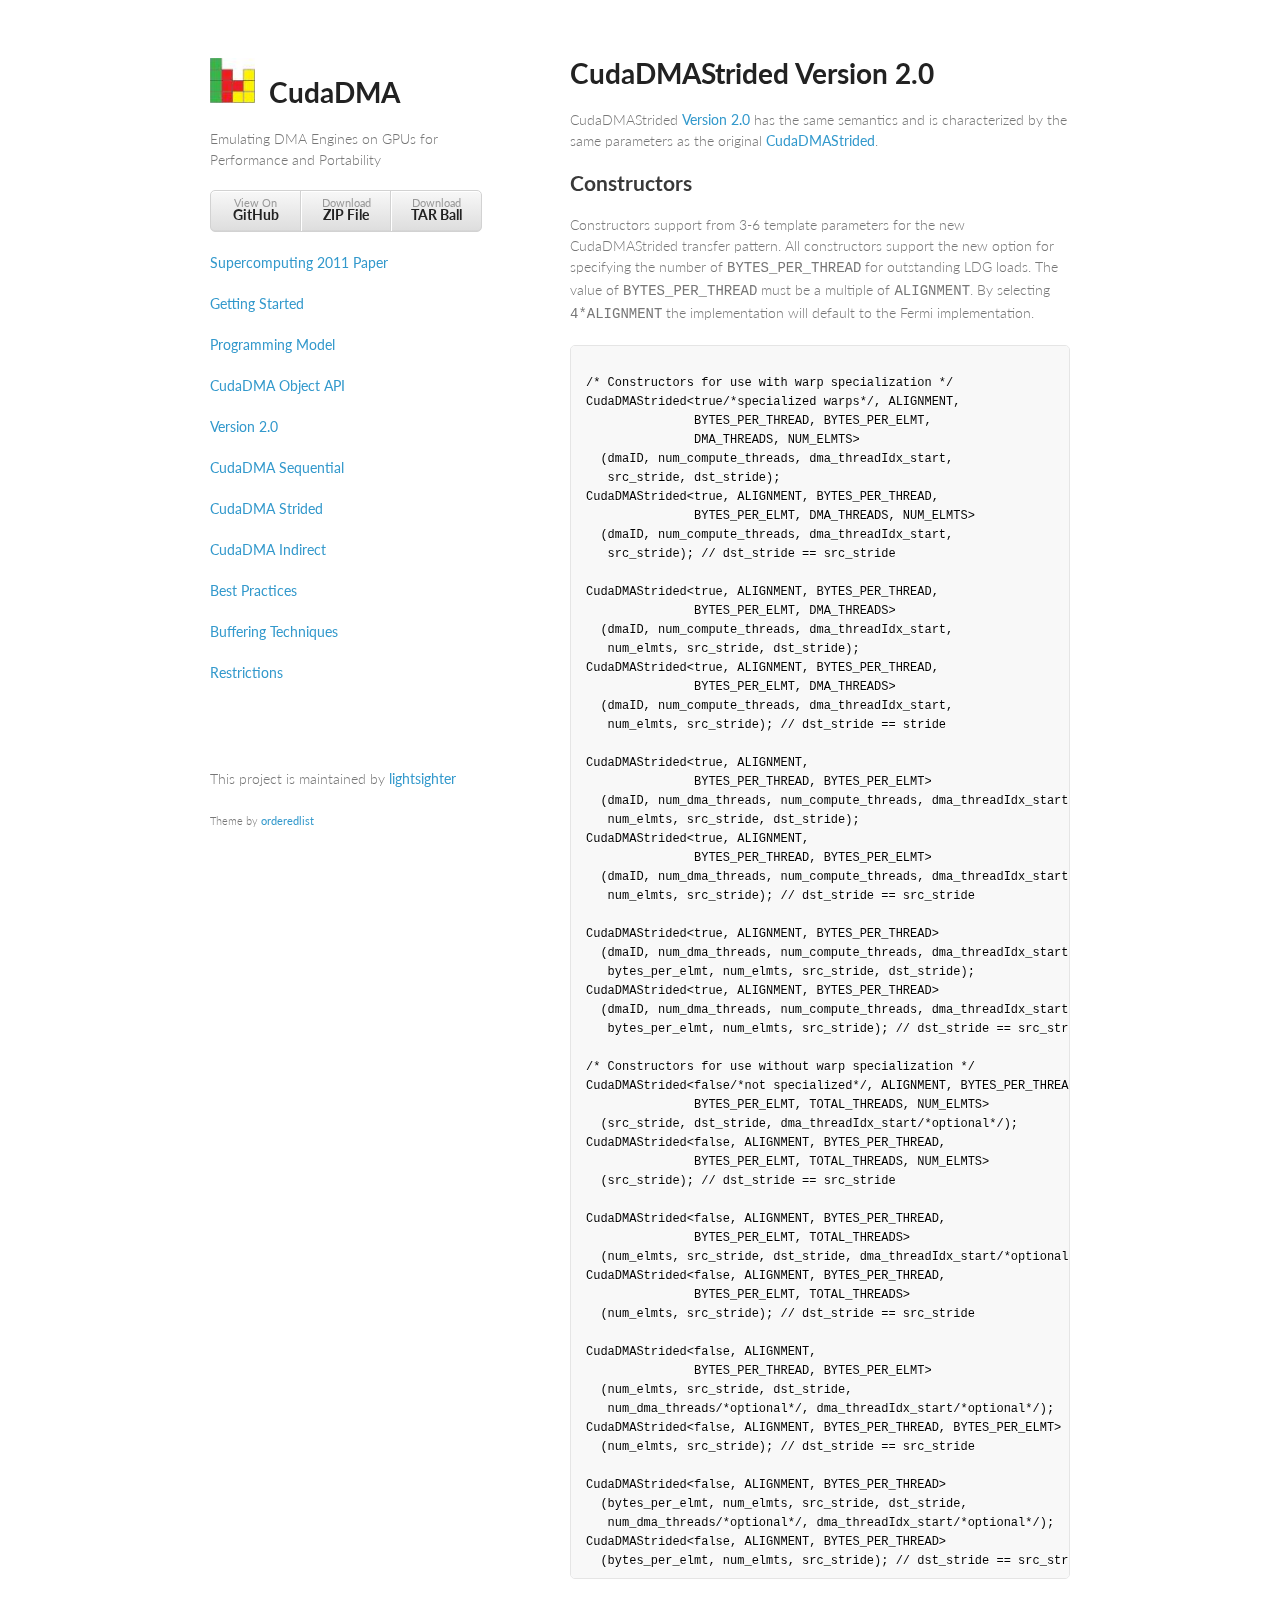
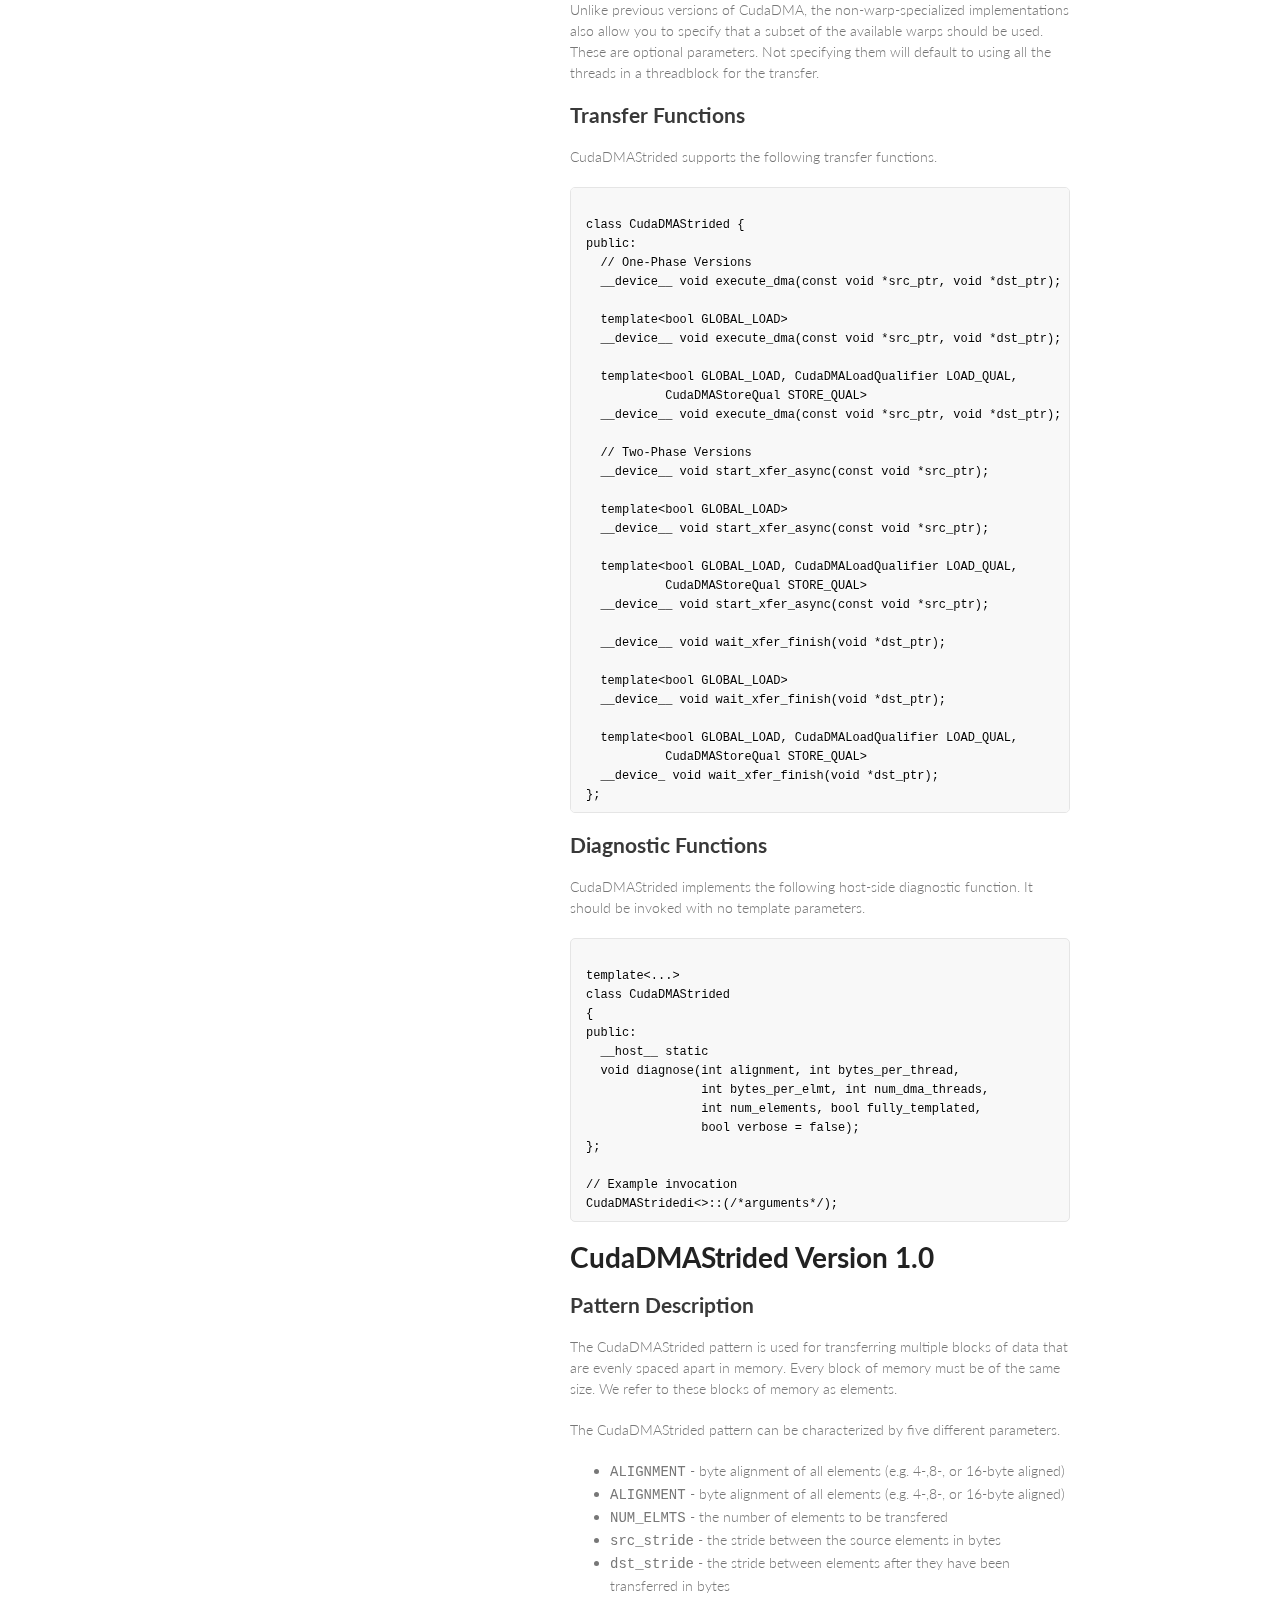
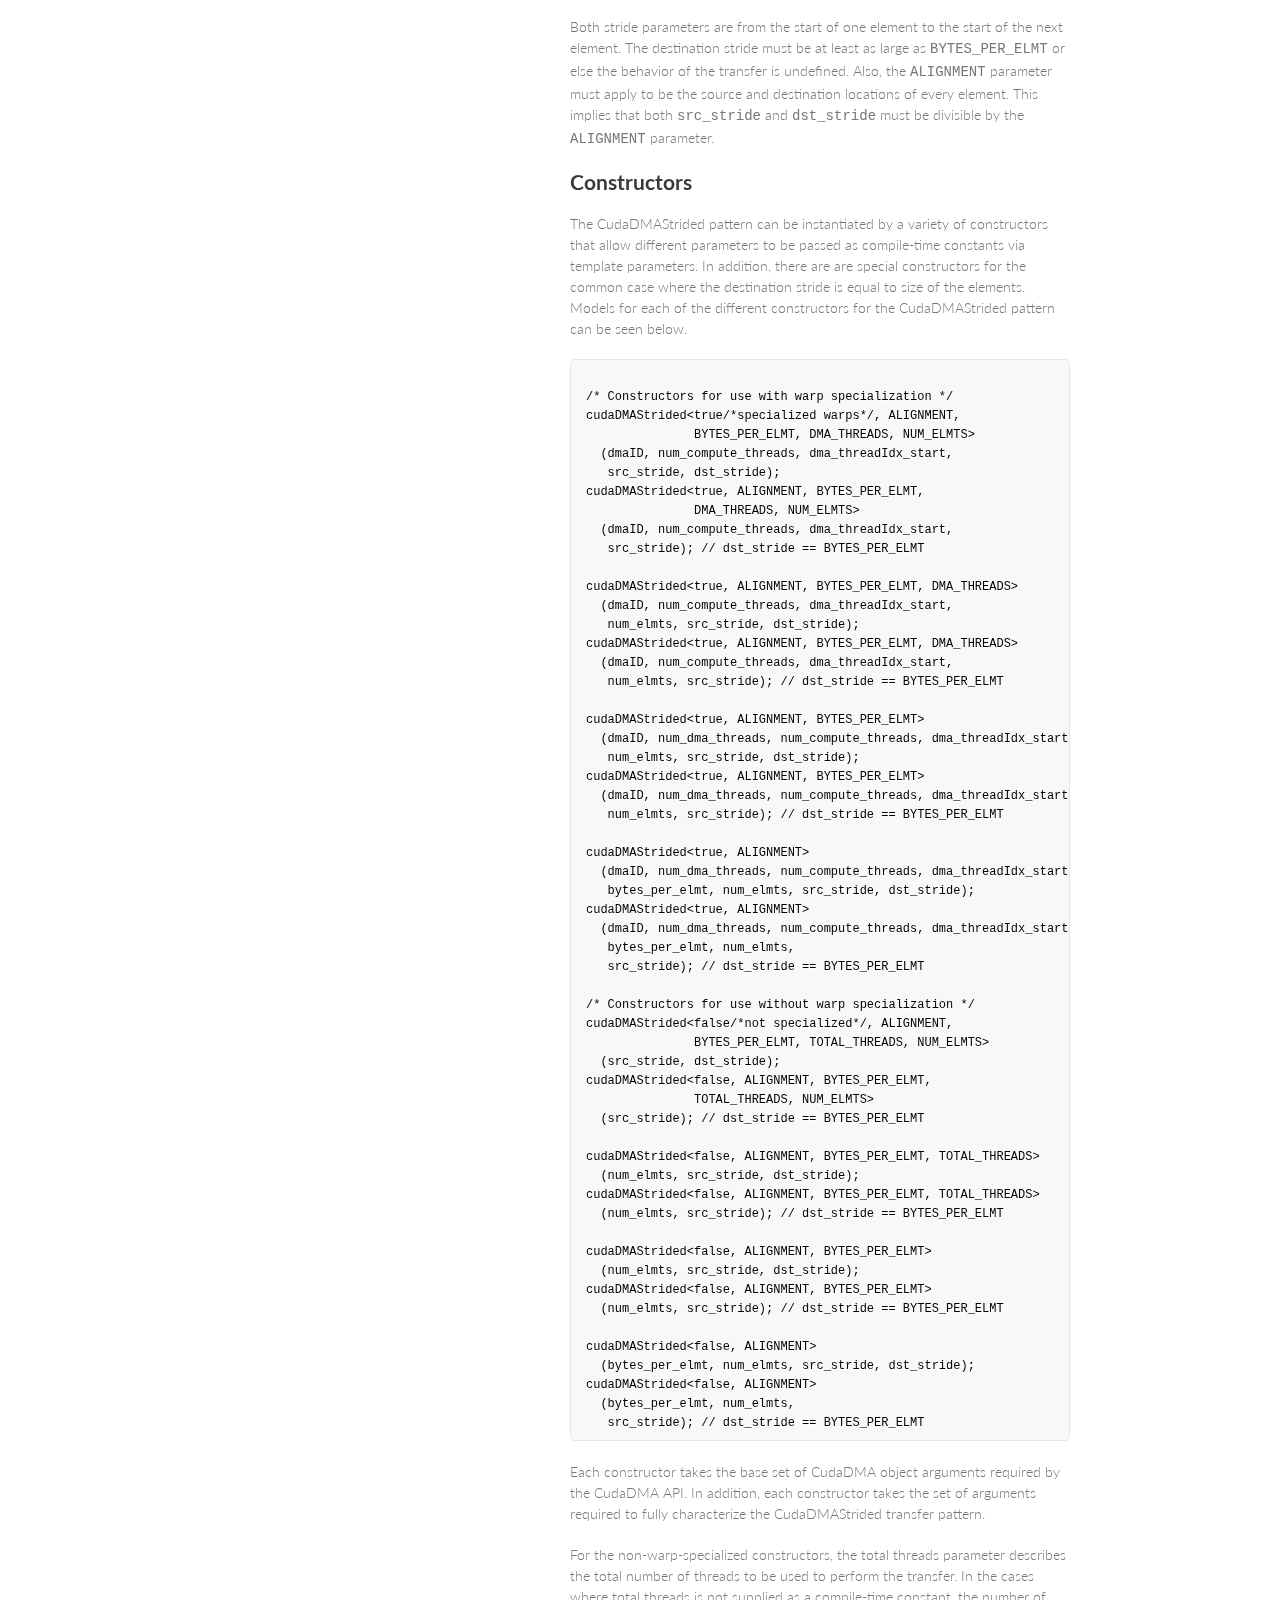
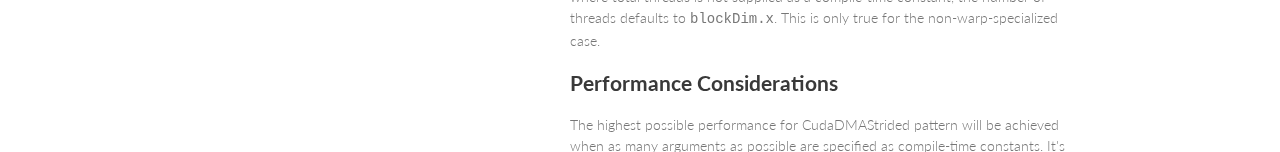
<file: strided.html>
<!doctype html>
<html>
  <head>
    <meta charset="utf-8">
    <meta http-equiv="X-UA-Compatible" content="chrome=1">
    <title>Cudadma by lightsighter</title>

    <link rel="stylesheet" href="stylesheets/styles.css">
    <link rel="stylesheet" href="stylesheets/pygment_trac.css">
    <link rel="stylesheet" href="stylesheets/prism.css">
    <meta name="viewport" content="width=device-width, initial-scale=1, user-scalable=no">
    <!--[if lt IE 9]>
    <script src="//html5shiv.googlecode.com/svn/trunk/html5.js"></script>
    <![endif]-->
  </head>
  <body>
    <script type="text/javascript">
      function fool_bots(domain, naam, term, label) {
        var result = '';
        result += '<a href="' + 'ma' + 'il' + 'to:' + naam;
        result += '@' + domain + '.' + term;
        result += '">' + label + '<' + '/a>';
        document.write(result);
      }
    </script>
    <div class="wrapper">
      <header>
        <a href="index.html"><h1 class="title"><img width=45px" src="logo.jpg">&nbsp&nbspCudaDMA</h1></a>
        <p>Emulating DMA Engines on GPUs for Performance and Portability</p>

        <!-- <p class="view"><a href="https://github.com/lightsighter/CudaDMA">View the Project on GitHub <small>lightsighter/CudaDMA</small></a></p> -->

        <ul>
          <li><a href="https://github.com/lightsighter/CudaDMA">View On <strong>GitHub</strong></a></li>

          <li><a href="https://github.com/lightsighter/CudaDMA/zipball/master">Download <strong>ZIP File</strong></a></li>
          <li><a href="https://github.com/lightsighter/CudaDMA/tarball/master">Download <strong>TAR Ball</strong></a></li>
        </ul>
        <p><a href="sc11.pdf">Supercomputing 2011 Paper</a></p>
        <p><a href="starting.html">Getting Started</a></p>
        <p><a href="model.html">Programming Model</a></p>
        <p><a href="object.html">CudaDMA Object API</a></p>
        <p><a href="two.html">Version 2.0</a></p>
        <p><a href="sequential.html">CudaDMA Sequential</a></p>
        <p><a href="strided.html">CudaDMA Strided</a></p>
        <p><a href="indirect.html">CudaDMA Indirect</a></p>
        <p><a href="practices.html">Best Practices</a></p>
        <p><a href="buffering.html">Buffering Techniques</a></p>
        <p><a href="restrictions.html">Restrictions</a></p>
      </header>
      <footer>
        <p>This project is maintained by <a href="https://github.com/lightsighter">lightsighter</a></p>
        <p><small>Theme by <a href="https://github.com/orderedlist">orderedlist</a></small></p>
      </footer>
      <section>

<h1>
<a id="version-two" class="anchor" href="#version-two" aria-hidden="true"><span class="octicon octicon-link"></span></a>CudaDMAStrided Version 2.0</h1>

<p>CudaDMAStrided <a href="two.html">Version 2.0</a> has the same semantics and is characterized by the same parameters as the original <a href="#version-one">CudaDMAStrided</a>.</p>

<h2>
<a id="constructors-two" class="anchor" href="#constructor-two" aria-hidden="true"><span class="octicon octicon-link"></span></a>Constructors</h2>

<p>Constructors support from 3-6 template parameters for the new CudaDMAStrided transfer pattern. All constructors support the new option for specifying the number of <tt>BYTES_PER_THREAD</tt> for outstanding LDG loads. The value of <tt>BYTES_PER_THREAD</tt> must be a multiple of <tt>ALIGNMENT</tt>. By selecting <tt>4*ALIGNMENT</tt> the implementation will default to the Fermi implementation.</p>

<pre><code class="language-cuda">
/* Constructors for use with warp specialization */
CudaDMAStrided&lttrue/*specialized warps*/, ALIGNMENT, 
               BYTES_PER_THREAD, BYTES_PER_ELMT, 
               DMA_THREADS, NUM_ELMTS&gt
  (dmaID, num_compute_threads, dma_threadIdx_start, 
   src_stride, dst_stride);
CudaDMAStrided&lttrue, ALIGNMENT, BYTES_PER_THREAD, 
               BYTES_PER_ELMT, DMA_THREADS, NUM_ELMTS&gt
  (dmaID, num_compute_threads, dma_threadIdx_start, 
   src_stride); // dst_stride == src_stride

CudaDMAStrided&lttrue, ALIGNMENT, BYTES_PER_THREAD, 
               BYTES_PER_ELMT, DMA_THREADS&gt
  (dmaID, num_compute_threads, dma_threadIdx_start,
   num_elmts, src_stride, dst_stride);
CudaDMAStrided&lttrue, ALIGNMENT, BYTES_PER_THREAD, 
               BYTES_PER_ELMT, DMA_THREADS&gt
  (dmaID, num_compute_threads, dma_threadIdx_start,
   num_elmts, src_stride); // dst_stride == stride

CudaDMAStrided&lttrue, ALIGNMENT, 
               BYTES_PER_THREAD, BYTES_PER_ELMT&gt
  (dmaID, num_dma_threads, num_compute_threads, dma_threadIdx_start,
   num_elmts, src_stride, dst_stride);
CudaDMAStrided&lttrue, ALIGNMENT, 
               BYTES_PER_THREAD, BYTES_PER_ELMT&gt
  (dmaID, num_dma_threads, num_compute_threads, dma_threadIdx_start,
   num_elmts, src_stride); // dst_stride == src_stride

CudaDMAStrided&lttrue, ALIGNMENT, BYTES_PER_THREAD&gt
  (dmaID, num_dma_threads, num_compute_threads, dma_threadIdx_start,
   bytes_per_elmt, num_elmts, src_stride, dst_stride);
CudaDMAStrided&lttrue, ALIGNMENT, BYTES_PER_THREAD&gt
  (dmaID, num_dma_threads, num_compute_threads, dma_threadIdx_start,
   bytes_per_elmt, num_elmts, src_stride); // dst_stride == src_stride

/* Constructors for use without warp specialization */
CudaDMAStrided&ltfalse/*not specialized*/, ALIGNMENT, BYTES_PER_THREAD, 
               BYTES_PER_ELMT, TOTAL_THREADS, NUM_ELMTS&gt
  (src_stride, dst_stride, dma_threadIdx_start/*optional*/);
CudaDMAStrided&ltfalse, ALIGNMENT, BYTES_PER_THREAD, 
               BYTES_PER_ELMT, TOTAL_THREADS, NUM_ELMTS&gt
  (src_stride); // dst_stride == src_stride

CudaDMAStrided&ltfalse, ALIGNMENT, BYTES_PER_THREAD, 
               BYTES_PER_ELMT, TOTAL_THREADS&gt
  (num_elmts, src_stride, dst_stride, dma_threadIdx_start/*optional*/);
CudaDMAStrided&ltfalse, ALIGNMENT, BYTES_PER_THREAD, 
               BYTES_PER_ELMT, TOTAL_THREADS&gt
  (num_elmts, src_stride); // dst_stride == src_stride

CudaDMAStrided&ltfalse, ALIGNMENT, 
               BYTES_PER_THREAD, BYTES_PER_ELMT&gt
  (num_elmts, src_stride, dst_stride, 
   num_dma_threads/*optional*/, dma_threadIdx_start/*optional*/);
CudaDMAStrided&ltfalse, ALIGNMENT, BYTES_PER_THREAD, BYTES_PER_ELMT&gt
  (num_elmts, src_stride); // dst_stride == src_stride

CudaDMAStrided&ltfalse, ALIGNMENT, BYTES_PER_THREAD&gt
  (bytes_per_elmt, num_elmts, src_stride, dst_stride, 
   num_dma_threads/*optional*/, dma_threadIdx_start/*optional*/);
CudaDMAStrided&ltfalse, ALIGNMENT, BYTES_PER_THREAD&gt
  (bytes_per_elmt, num_elmts, src_stride); // dst_stride == src_stride
</code></pre>

<p>Unlike previous versions of CudaDMA, the non-warp-specialized implementations also allow you to specify that a subset of the available warps should be used. These are optional parameters. Not specifying them will default to using all the threads in a threadblock for the transfer.</p>

<h2>
<a id="transfer-two" class="anchor" href="#transfer-two" aria-hidden="true"><span class="octicon octicon-link"></span></a>Transfer Functions</h2>

<p>CudaDMAStrided supports the following transfer functions.</p>

<pre><code class="language-cuda">
class CudaDMAStrided {
public:
  // One-Phase Versions
  __device__ void execute_dma(const void *src_ptr, void *dst_ptr);

  template&ltbool GLOBAL_LOAD&gt
  __device__ void execute_dma(const void *src_ptr, void *dst_ptr);

  template&ltbool GLOBAL_LOAD, CudaDMALoadQualifier LOAD_QUAL, 
           CudaDMAStoreQual STORE_QUAL&gt
  __device__ void execute_dma(const void *src_ptr, void *dst_ptr);

  // Two-Phase Versions
  __device__ void start_xfer_async(const void *src_ptr);

  template&ltbool GLOBAL_LOAD&gt
  __device__ void start_xfer_async(const void *src_ptr);

  template&ltbool GLOBAL_LOAD, CudaDMALoadQualifier LOAD_QUAL, 
           CudaDMAStoreQual STORE_QUAL&gt
  __device__ void start_xfer_async(const void *src_ptr);

  __device__ void wait_xfer_finish(void *dst_ptr);

  template&ltbool GLOBAL_LOAD&gt
  __device__ void wait_xfer_finish(void *dst_ptr);

  template&ltbool GLOBAL_LOAD, CudaDMALoadQualifier LOAD_QUAL, 
           CudaDMAStoreQual STORE_QUAL&gt
  __device_ void wait_xfer_finish(void *dst_ptr);
};
</code></pre>

<h2>
<a id="diagnostic-two" class="anchor" href="#diagnostic-two" aria-hidden="true"><span class="octicon octicon-link"></span></a>Diagnostic Functions</h2>

<p>CudaDMAStrided implements the following host-side diagnostic function. It should be invoked with no template parameters.</p>

<pre><code class="language-cuda">
template<...>
class CudaDMAStrided
{
public:
  __host__ static 
  void diagnose(int alignment, int bytes_per_thread, 
                int bytes_per_elmt, int num_dma_threads, 
                int num_elements, bool fully_templated, 
                bool verbose = false);
};

// Example invocation
CudaDMAStridedi&lt&gt::(/*arguments*/);
</code></pre>

<h1>
<a id="version-one" class="anchor" href="#version-one" aria-hidden="true"><span class="octicon octicon-link"></span></a>CudaDMAStrided Version 1.0</h1>

<h2>
<a id="pattern-one" class="anchor" href="#pattern-one" aria-hidden="true"><span class="octicon octicon-link"></span></a>Pattern Description</h2>

<p>The CudaDMAStrided pattern is used for transferring multiple blocks of data that are evenly spaced apart in memory. Every block of memory must be of the same size. We refer to these blocks of memory as elements.</p>

<p>The CudaDMAStrided pattern can be characterized by five different parameters.</p>

<ul>
  <li><tt>ALIGNMENT</tt> - byte alignment of all elements (e.g. 4-,8-, or 16-byte aligned)</li>
  <li><tt>ALIGNMENT</tt> - byte alignment of all elements (e.g. 4-,8-, or 16-byte aligned)</li>
  <li><tt>NUM_ELMTS</tt> - the number of elements to be transfered</li>
  <li><tt>src_stride</tt> - the stride between the source elements in bytes</li>
  <li><tt>dst_stride</tt> - the stride between elements after they have been transferred in bytes</li>
</ul>

<p>Both stride parameters are from the start of one element to the start of the next element. The destination stride must be at least as large as <tt>BYTES_PER_ELMT</tt> or else the behavior of the transfer is undefined. Also, the <tt>ALIGNMENT</tt> parameter must apply to be the source and destination locations of every element. This implies that both <tt>src_stride</tt> and <tt>dst_stride</tt> must be divisible by the <tt>ALIGNMENT</tt> parameter.</p>

<h2>
<a id="constructors-one" class="anchor" href="#constructors-one" aria-hidden="true"><span class="octicon octicon-link"></span></a>Constructors</h2>

<p>The CudaDMAStrided pattern can be instantiated by a variety of constructors that allow different parameters to be passed as compile-time constants via template parameters. In addition, there are are special constructors for the common case where the destination stride is equal to size of the elements. Models for each of the different constructors for the CudaDMAStrided pattern can be seen below.</p>

<pre><code class="language-cuda">
/* Constructors for use with warp specialization */
cudaDMAStrided&lttrue/*specialized warps*/, ALIGNMENT, 
               BYTES_PER_ELMT, DMA_THREADS, NUM_ELMTS&gt
  (dmaID, num_compute_threads, dma_threadIdx_start, 
   src_stride, dst_stride);
cudaDMAStrided&lttrue, ALIGNMENT, BYTES_PER_ELMT, 
               DMA_THREADS, NUM_ELMTS&gt
  (dmaID, num_compute_threads, dma_threadIdx_start, 
   src_stride); // dst_stride == BYTES_PER_ELMT

cudaDMAStrided&lttrue, ALIGNMENT, BYTES_PER_ELMT, DMA_THREADS&gt
  (dmaID, num_compute_threads, dma_threadIdx_start,
   num_elmts, src_stride, dst_stride);
cudaDMAStrided&lttrue, ALIGNMENT, BYTES_PER_ELMT, DMA_THREADS&gt
  (dmaID, num_compute_threads, dma_threadIdx_start,
   num_elmts, src_stride); // dst_stride == BYTES_PER_ELMT

cudaDMAStrided&lttrue, ALIGNMENT, BYTES_PER_ELMT&gt
  (dmaID, num_dma_threads, num_compute_threads, dma_threadIdx_start,
   num_elmts, src_stride, dst_stride);
cudaDMAStrided&lttrue, ALIGNMENT, BYTES_PER_ELMT&gt
  (dmaID, num_dma_threads, num_compute_threads, dma_threadIdx_start,
   num_elmts, src_stride); // dst_stride == BYTES_PER_ELMT

cudaDMAStrided&lttrue, ALIGNMENT&gt
  (dmaID, num_dma_threads, num_compute_threads, dma_threadIdx_start,
   bytes_per_elmt, num_elmts, src_stride, dst_stride);
cudaDMAStrided&lttrue, ALIGNMENT&gt
  (dmaID, num_dma_threads, num_compute_threads, dma_threadIdx_start,
   bytes_per_elmt, num_elmts, 
   src_stride); // dst_stride == BYTES_PER_ELMT

/* Constructors for use without warp specialization */
cudaDMAStrided&ltfalse/*not specialized*/, ALIGNMENT, 
               BYTES_PER_ELMT, TOTAL_THREADS, NUM_ELMTS&gt
  (src_stride, dst_stride);
cudaDMAStrided&ltfalse, ALIGNMENT, BYTES_PER_ELMT, 
               TOTAL_THREADS, NUM_ELMTS&gt
  (src_stride); // dst_stride == BYTES_PER_ELMT

cudaDMAStrided&ltfalse, ALIGNMENT, BYTES_PER_ELMT, TOTAL_THREADS&gt
  (num_elmts, src_stride, dst_stride);
cudaDMAStrided&ltfalse, ALIGNMENT, BYTES_PER_ELMT, TOTAL_THREADS&gt
  (num_elmts, src_stride); // dst_stride == BYTES_PER_ELMT

cudaDMAStrided&ltfalse, ALIGNMENT, BYTES_PER_ELMT&gt
  (num_elmts, src_stride, dst_stride);
cudaDMAStrided&ltfalse, ALIGNMENT, BYTES_PER_ELMT&gt
  (num_elmts, src_stride); // dst_stride == BYTES_PER_ELMT

cudaDMAStrided&ltfalse, ALIGNMENT&gt
  (bytes_per_elmt, num_elmts, src_stride, dst_stride);
cudaDMAStrided&ltfalse, ALIGNMENT&gt
  (bytes_per_elmt, num_elmts, 
   src_stride); // dst_stride == BYTES_PER_ELMT
</code></pre>

<p>Each constructor takes the base set of CudaDMA object arguments required by the CudaDMA API. In addition, each constructor takes the set of arguments required to fully characterize the CudaDMAStrided transfer pattern.</p>

<p>For the non-warp-specialized constructors, the total threads parameter describes the total number of threads to be used to perform the transfer. In the cases where total threads is not supplied as a compile-time constant, the number of threads defaults to <tt>blockDim.x</tt>. This is only true for the non-warp-specialized case.</p>

<h2>
<a id="performance-one" class="anchor" href="#performance-one" aria-hidden="true"><span class="octicon octicon-link"></span></a>Performance Considerations</h2>

<p>The highest possible performance for CudaDMAStrided pattern will be achieved when as many arguments as possible are specified as compile-time constants. It's important to note that the number of DMA threads is more important as a compile-time constant than the number of elements to be transferred. Higher performance can also be achieved by ensuring larger alignment of the elements. 16-byte alignment will perform better than 8-byte alignment, and 8-byte alignment will perform better than 4-byte alignment.</p>

      </section> 
    </div>
    <script src="javascripts/scale.fix.js"></script>
              <script type="text/javascript">
            var gaJsHost = (("https:" == document.location.protocol) ? "https://ssl." : "http://www.");
            document.write(unescape("%3Cscript src='" + gaJsHost + "google-analytics.com/ga.js' type='text/javascript'%3E%3C/script%3E"));
          </script>
          <script type="text/javascript">
            try {
              var pageTracker = _gat._getTracker("UA-20524102-4");
            pageTracker._trackPageview();
            } catch(err) {}
          </script>
    <script src="javascripts/prism.js"></script> 
  </body>
</html>
</file>
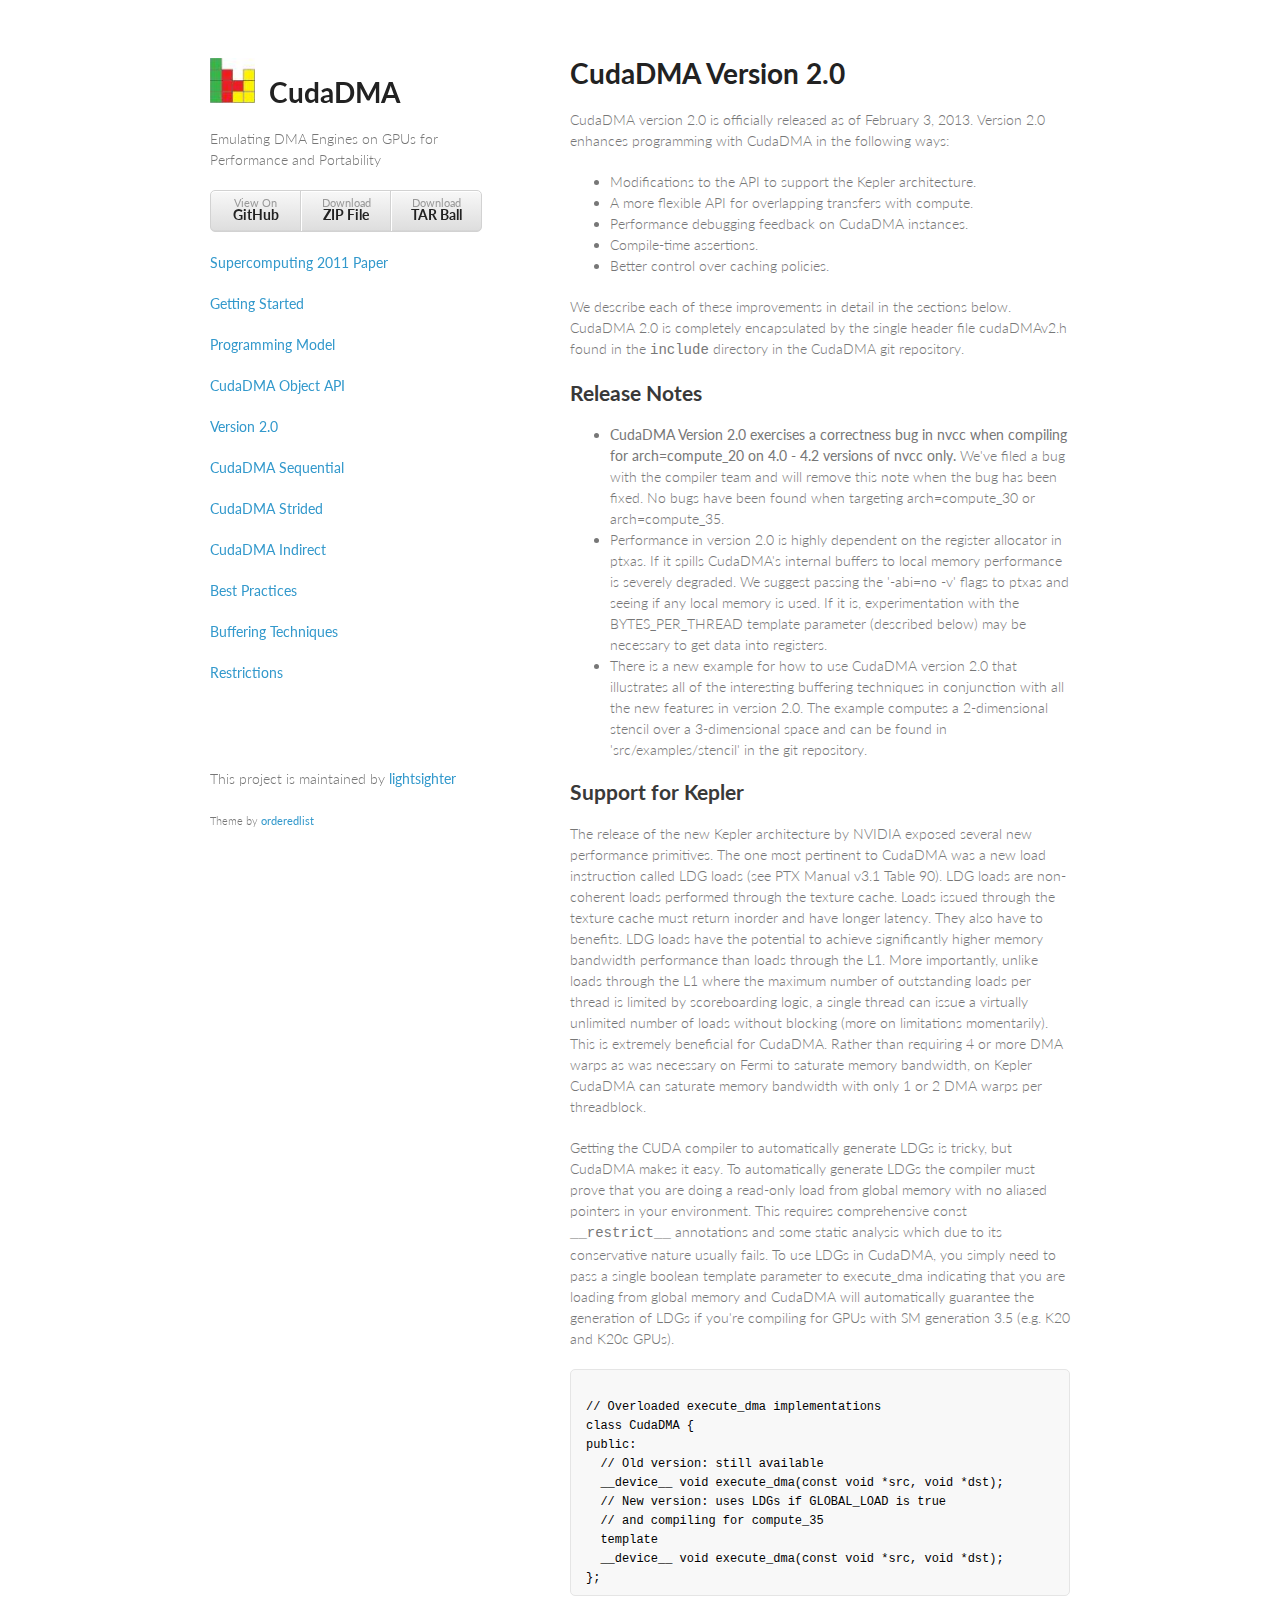
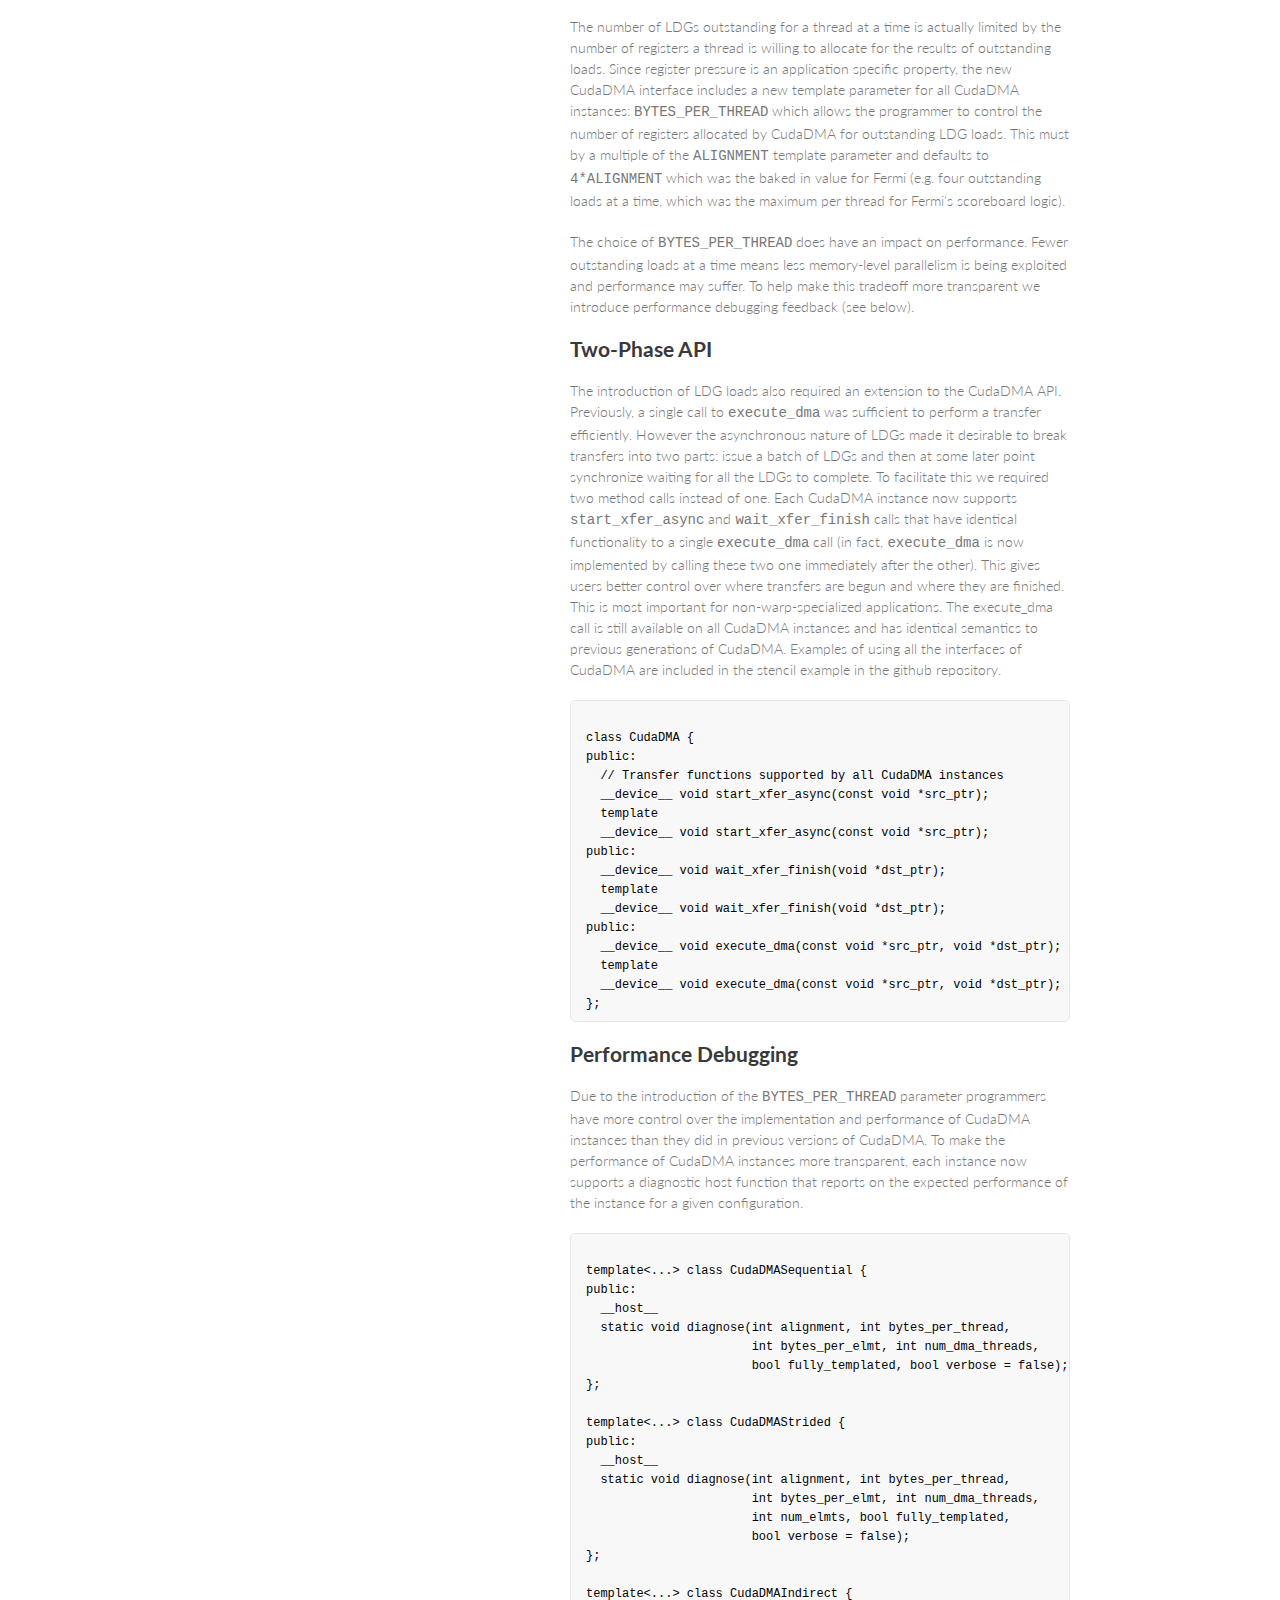
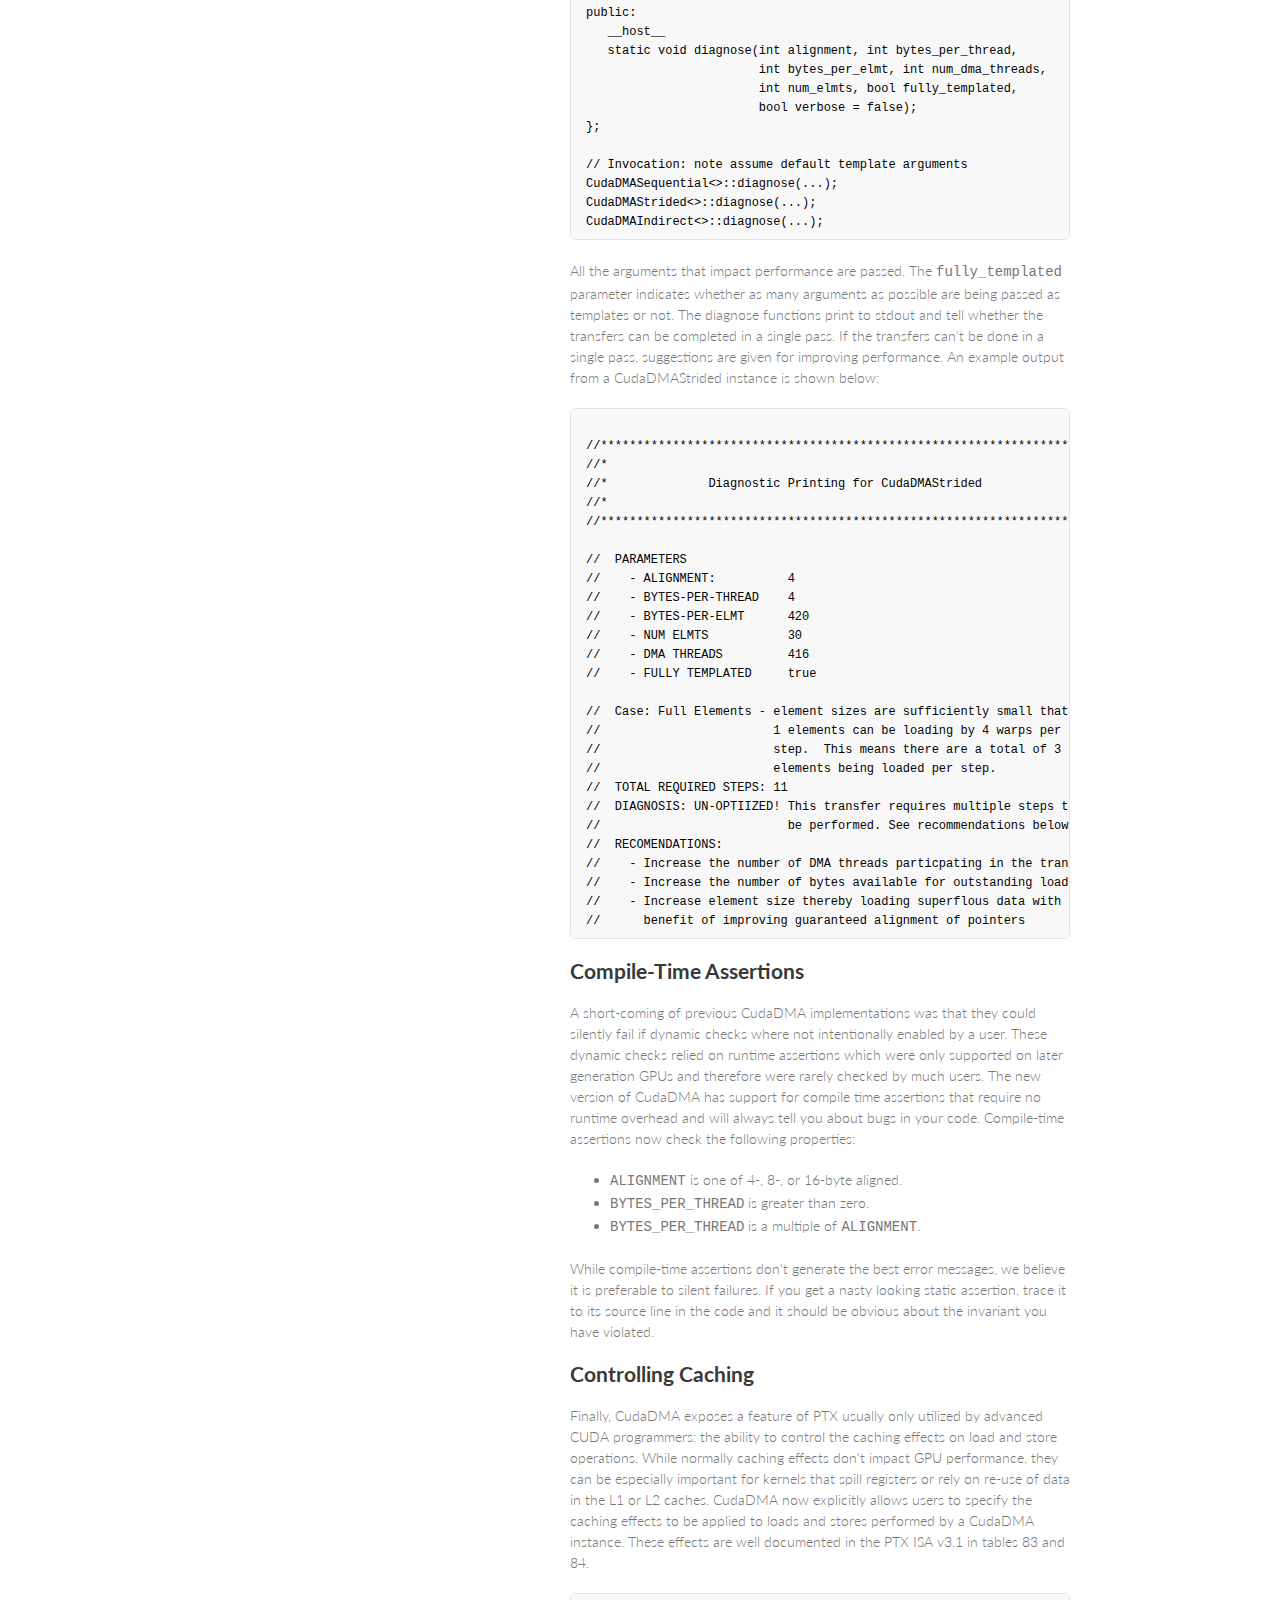
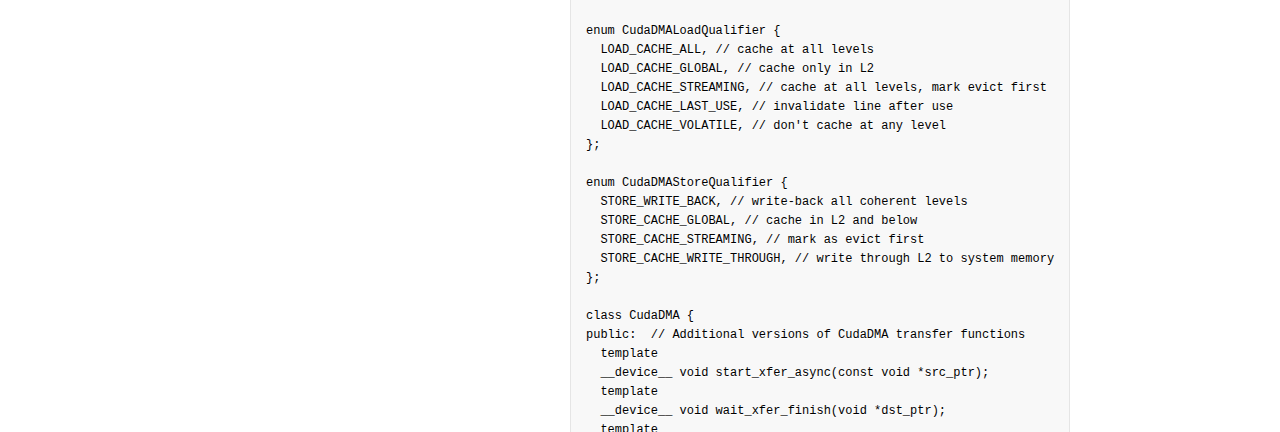
<file: two.html>
<!doctype html>
<html>
  <head>
    <meta charset="utf-8">
    <meta http-equiv="X-UA-Compatible" content="chrome=1">
    <title>Cudadma by lightsighter</title>

    <link rel="stylesheet" href="stylesheets/styles.css">
    <link rel="stylesheet" href="stylesheets/pygment_trac.css">
    <link rel="stylesheet" href="stylesheets/prism.css">
    <meta name="viewport" content="width=device-width, initial-scale=1, user-scalable=no">
    <!--[if lt IE 9]>
    <script src="//html5shiv.googlecode.com/svn/trunk/html5.js"></script>
    <![endif]-->
  </head>
  <body>
    <script type="text/javascript">
      function fool_bots(domain, naam, term, label) {
        var result = '';
        result += '<a href="' + 'ma' + 'il' + 'to:' + naam;
        result += '@' + domain + '.' + term;
        result += '">' + label + '<' + '/a>';
        document.write(result);
      }
    </script>
    <div class="wrapper">
      <header>
        <a href="index.html"><h1 class="title"><img width=45px" src="logo.jpg">&nbsp&nbspCudaDMA</h1></a>
        <p>Emulating DMA Engines on GPUs for Performance and Portability</p>

        <!-- <p class="view"><a href="https://github.com/lightsighter/CudaDMA">View the Project on GitHub <small>lightsighter/CudaDMA</small></a></p> -->

        <ul>
          <li><a href="https://github.com/lightsighter/CudaDMA">View On <strong>GitHub</strong></a></li>

          <li><a href="https://github.com/lightsighter/CudaDMA/zipball/master">Download <strong>ZIP File</strong></a></li>
          <li><a href="https://github.com/lightsighter/CudaDMA/tarball/master">Download <strong>TAR Ball</strong></a></li>
        </ul>
        <p><a href="sc11.pdf">Supercomputing 2011 Paper</a></p>
        <p><a href="starting.html">Getting Started</a></p>
        <p><a href="model.html">Programming Model</a></p>
        <p><a href="object.html">CudaDMA Object API</a></p>
        <p><a href="two.html">Version 2.0</a></p>
        <p><a href="sequential.html">CudaDMA Sequential</a></p>
        <p><a href="strided.html">CudaDMA Strided</a></p>
        <p><a href="indirect.html">CudaDMA Indirect</a></p>
        <p><a href="practices.html">Best Practices</a></p>
        <p><a href="buffering.html">Buffering Techniques</a></p>
        <p><a href="restrictions.html">Restrictions</a></p>
      </header>
      <footer>
        <p>This project is maintained by <a href="https://github.com/lightsighter">lightsighter</a></p>
        <p><small>Theme by <a href="https://github.com/orderedlist">orderedlist</a></small></p>
      </footer>
      <section>
<h1>
<a id="version-two" class="anchor" href="#version-two" aria-hidden="true"><span class="octicon octicon-link"></span></a>CudaDMA Version 2.0</h1>

<p>CudaDMA version 2.0 is officially released as of February 3, 2013. Version 2.0 enhances programming with CudaDMA in the following ways:</p>

<ul>
  <li>Modifications to the API to support the Kepler architecture.</li>
  <li>A more flexible API for overlapping transfers with compute.</li>
  <li>Performance debugging feedback on CudaDMA instances.</li>
  <li>Compile-time assertions.</li>
  <li>Better control over caching policies.</li>
</ul>

<p>We describe each of these improvements in detail in the sections below. CudaDMA 2.0 is completely encapsulated by the single header file cudaDMAv2.h found in the <tt>include</tt> directory in the CudaDMA git repository.</p>

<h2>
<a id="release-notes" class="anchor" href="#release-notes" aria-hidden="true"><span class="octicon octicon-link"></span></a>Release Notes</h2>

<ul>
  <li><b>CudaDMA Version 2.0 exercises a correctness bug in nvcc when compiling for arch=compute_20 on 4.0 - 4.2 versions of nvcc only.</b> We've filed a bug with the compiler team and will remove this note when the bug has been fixed. No bugs have been found when targeting arch=compute_30 or arch=compute_35.</li>
  <li>Performance in version 2.0 is highly dependent on the register allocator in ptxas. If it spills CudaDMA's internal buffers to local memory performance is severely degraded. We suggest passing the '-abi=no -v' flags to ptxas and seeing if any local memory is used. If it is, experimentation with the BYTES_PER_THREAD template parameter (described below) may be necessary to get data into registers.</li>
  <li>There is a new example for how to use CudaDMA version 2.0 that illustrates all of the interesting buffering techniques in conjunction with all the new features in version 2.0. The example computes a 2-dimensional stencil over a 3-dimensional space and can be found in 'src/examples/stencil' in the git repository.</li>
</ul>

<h2>
<a id="kepler-support" class="anchor" href="#kepler-support" aria-hidden="true"><span class="octicon octicon-link"></span></a>Support for Kepler</h2>

<p>The release of the new Kepler architecture by NVIDIA exposed several new performance primitives. The one most pertinent to CudaDMA was a new load instruction called LDG loads (see PTX Manual v3.1 Table 90). LDG loads are non-coherent loads performed through the texture cache. Loads issued through the texture cache must return inorder and have longer latency. They also have to benefits. LDG loads have the potential to achieve significantly higher memory bandwidth performance than loads through the L1. More importantly, unlike loads through the L1 where the maximum number of outstanding loads per thread is limited by scoreboarding logic, a single thread can issue a virtually unlimited number of loads without blocking (more on limitations momentarily). This is extremely beneficial for CudaDMA. Rather than requiring 4 or more DMA warps as was necessary on Fermi to saturate memory bandwidth, on Kepler CudaDMA can saturate memory bandwidth with only 1 or 2 DMA warps per threadblock.</p>

<p>Getting the CUDA compiler to automatically generate LDGs is tricky, but CudaDMA makes it easy. To automatically generate LDGs the compiler must prove that you are doing a read-only load from global memory with no aliased pointers in your environment. This requires comprehensive const <tt>__restrict__</tt> annotations and some static analysis which due to its conservative nature usually fails. To use LDGs in CudaDMA, you simply need to pass a single boolean template parameter to execute_dma indicating that you are loading from global memory and CudaDMA will automatically guarantee the generation of LDGs if you're compiling for GPUs with SM generation 3.5 (e.g. K20 and K20c GPUs).</p>

<pre><code class="language-cuda">
// Overloaded execute_dma implementations
class CudaDMA {
public:
  // Old version: still available
  __device__ void execute_dma(const void *src, void *dst);
  // New version: uses LDGs if GLOBAL_LOAD is true 
  // and compiling for compute_35
  template<bool GLOBAL_LOAD>
  __device__ void execute_dma(const void *src, void *dst);
};
</code></pre>

<p>The number of LDGs outstanding for a thread at a time is actually limited by the number of registers a thread is willing to allocate for the results of outstanding loads. Since register pressure is an application specific property, the new CudaDMA interface includes a new template parameter for all CudaDMA instances: <tt>BYTES_PER_THREAD</tt> which allows the programmer to control the number of registers allocated by CudaDMA for outstanding LDG loads. This must by a multiple of the <tt>ALIGNMENT</tt> template parameter and defaults to <tt>4*ALIGNMENT</tt> which was the baked in value for Fermi (e.g. four outstanding loads at a time, which was the maximum per thread for Fermi's scoreboard logic).</p>

<p>The choice of <tt>BYTES_PER_THREAD</tt> does have an impact on performance. Fewer outstanding loads at a time means less memory-level parallelism is being exploited and performance may suffer. To help make this tradeoff more transparent we introduce performance debugging feedback (see below).</p>

<h2>
<a id="two-phase" class="anchor" href="#two-phase" aria-hidden="true"><span class="octicon octicon-link"></span></a>Two-Phase API</h2>

<p>The introduction of LDG loads also required an extension to the CudaDMA API. Previously, a single call to <tt>execute_dma</tt> was sufficient to perform a transfer efficiently. However the asynchronous nature of LDGs made it desirable to break transfers into two parts: issue a batch of LDGs and then at some later point synchronize waiting for all the LDGs to complete. To facilitate this we required two method calls instead of one. Each CudaDMA instance now supports <tt>start_xfer_async</tt> and <tt>wait_xfer_finish</tt> calls that have identical functionality to a single <tt>execute_dma</tt> call (in fact, <tt>execute_dma</tt> is now implemented by calling these two one immediately after the other). This gives users better control over where transfers are begun and where they are finished. This is most important for non-warp-specialized applications. The execute_dma call is still available on all CudaDMA instances and has identical semantics to previous generations of CudaDMA. Examples of using all the interfaces of CudaDMA are included in the stencil example in the github repository.</p>

<pre><code class="language-cuda">
class CudaDMA {
public:
  // Transfer functions supported by all CudaDMA instances
  __device__ void start_xfer_async(const void *src_ptr);
  template<bool GLOBAL_LOAD>
  __device__ void start_xfer_async(const void *src_ptr);
public:
  __device__ void wait_xfer_finish(void *dst_ptr);
  template<bool GLOBAL_LOAD>
  __device__ void wait_xfer_finish(void *dst_ptr);
public:
  __device__ void execute_dma(const void *src_ptr, void *dst_ptr);
  template<bool GLOBAL_LOAD>
  __device__ void execute_dma(const void *src_ptr, void *dst_ptr);
};
</code></pre>

<h2>
<a id="performance-debugging" class="anchor" href="#performance-debugging" aria-hidden="true"><span class="octicon octicon-link"></span></a>Performance Debugging</h2>

<p>Due to the introduction of the <tt>BYTES_PER_THREAD</tt> parameter programmers have more control over the implementation and performance of CudaDMA instances than they did in previous versions of CudaDMA. To make the performance of CudaDMA instances more transparent, each instance now supports a diagnostic host function that reports on the expected performance of the instance for a given configuration.</p>

<pre><code class="language-cuda">
template<...> class CudaDMASequential {
public:
  __host__
  static void diagnose(int alignment, int bytes_per_thread, 
                       int bytes_per_elmt, int num_dma_threads, 
                       bool fully_templated, bool verbose = false);
};

template<...> class CudaDMAStrided {
public:
  __host__
  static void diagnose(int alignment, int bytes_per_thread, 
                       int bytes_per_elmt, int num_dma_threads, 
                       int num_elmts, bool fully_templated, 
                       bool verbose = false);
};

template<...> class CudaDMAIndirect {
public:
   __host__
   static void diagnose(int alignment, int bytes_per_thread, 
                        int bytes_per_elmt, int num_dma_threads, 
                        int num_elmts, bool fully_templated, 
                        bool verbose = false);
};

// Invocation: note assume default template arguments
CudaDMASequential<>::diagnose(...);
CudaDMAStrided<>::diagnose(...);
CudaDMAIndirect<>::diagnose(...);
</code></pre>

<p>All the arguments that impact performance are passed. The <tt>fully_templated</tt> parameter indicates whether as many arguments as possible are being passed as templates or not. The diagnose functions print to stdout and tell whether the transfers can be completed in a single pass. If the transfers can't be done in a single pass, suggestions are given for improving performance. An example output from a CudaDMAStrided instance is shown below:</p>

<pre><code class="language-cuda">
//********************************************************************
//*                                                                  *
//*              Diagnostic Printing for CudaDMAStrided              *
//*                                                                  *
//********************************************************************

//  PARAMETERS
//    - ALIGNMENT:          4
//    - BYTES-PER-THREAD    4
//    - BYTES-PER-ELMT      420
//    - NUM ELMTS           30
//    - DMA THREADS         416
//    - FULLY TEMPLATED     true

//  Case: Full Elements - element sizes are sufficiently small that 
//                        1 elements can be loading by 4 warps per 
//                        step.  This means there are a total of 3 
//                        elements being loaded per step.
//  TOTAL REQUIRED STEPS: 11
//  DIAGNOSIS: UN-OPTIIZED! This transfer requires multiple steps to 
//                          be performed. See recommendations below...
//  RECOMENDATIONS:
//    - Increase the number of DMA threads particpating in the transfer
//    - Increase the number of bytes available for outstanding loads
//    - Increase element size thereby loading superflous data with the 
//      benefit of improving guaranteed alignment of pointers
</code></pre>

<h2>
<a id="compile-time" class="anchor" href="#compile-time" aria-hidden="true"><span class="octicon octicon-link"></span></a>Compile-Time Assertions</h2>

<p>A short-coming of previous CudaDMA implementations was that they could silently fail if dynamic checks where not intentionally enabled by a user. These dynamic checks relied on runtime assertions which were only supported on later generation GPUs and therefore were rarely checked by much users. The new version of CudaDMA has support for compile time assertions that require no runtime overhead and will always tell you about bugs in your code. Compile-time assertions now check the following properties:</p>

<ul>
  <li><tt>ALIGNMENT</tt> is one of 4-, 8-, or 16-byte aligned.</li>
  <li><tt>BYTES_PER_THREAD</tt> is greater than zero.</li>
  <li><tt>BYTES_PER_THREAD</tt> is a multiple of <tt>ALIGNMENT</tt>.</li>
</ul>

<p>While compile-time assertions don't generate the best error messages, we believe it is preferable to silent failures. If you get a nasty looking static assertion, trace it to its source line in the code and it should be obvious about the invariant you have violated.</p>

<h2>
<a id="controlling-caching" class="anchor" href="#controlling-caching" aria-hidden="true"><span class="octicon octicon-link"></span></a>Controlling Caching</h2>

<p>Finally, CudaDMA exposes a feature of PTX usually only utilized by advanced CUDA programmers: the ability to control the caching effects on load and store operations. While normally caching effects don't impact GPU performance, they can be especially important for kernels that spill registers or rely on re-use of data in the L1 or L2 caches. CudaDMA now explicitly allows users to specify the caching effects to be applied to loads and stores performed by a CudaDMA instance. These effects are well documented in the PTX ISA v3.1 in tables 83 and 84.</p>

<pre><code class="language-cuda">
enum CudaDMALoadQualifier {
  LOAD_CACHE_ALL, // cache at all levels
  LOAD_CACHE_GLOBAL, // cache only in L2
  LOAD_CACHE_STREAMING, // cache at all levels, mark evict first
  LOAD_CACHE_LAST_USE, // invalidate line after use
  LOAD_CACHE_VOLATILE, // don't cache at any level
};

enum CudaDMAStoreQualifier {
  STORE_WRITE_BACK, // write-back all coherent levels
  STORE_CACHE_GLOBAL, // cache in L2 and below
  STORE_CACHE_STREAMING, // mark as evict first
  STORE_CACHE_WRITE_THROUGH, // write through L2 to system memory
};

class CudaDMA {
public:  // Additional versions of CudaDMA transfer functions
  template<bool GLOBAL_LOAD, CudaDMALoadQualifier LOAD_QUAL, CudaDMAStoreQualifer STORE_QUAL>
  __device__ void start_xfer_async(const void *src_ptr);
  template<bool GLOBAL_LOAD, CudaDMALoadQualifier LOAD_QUAL, CudaDMAStoreQualifer STORE_QUAL>
  __device__ void wait_xfer_finish(void *dst_ptr);
  template<bool GLOBAL_LOAD, CudaDMALoadQualifier LOAD_QUAL, CudaDMAStoreQualifer STORE_QUAL>
  __device__ void execute_dma(const void *src_ptr, void *dst_ptr);
};
</code></pre>

      </section> 
    </div>
    <script src="javascripts/scale.fix.js"></script>
              <script type="text/javascript">
            var gaJsHost = (("https:" == document.location.protocol) ? "https://ssl." : "http://www.");
            document.write(unescape("%3Cscript src='" + gaJsHost + "google-analytics.com/ga.js' type='text/javascript'%3E%3C/script%3E"));
          </script>
          <script type="text/javascript">
            try {
              var pageTracker = _gat._getTracker("UA-20524102-4");
            pageTracker._trackPageview();
            } catch(err) {}
          </script>
    <script src="javascripts/prism.js"></script> 
  </body>
</html>
</file>
<file: stylesheets/styles.css>
@import url(https://fonts.googleapis.com/css?family=Lato:300italic,700italic,300,700);

body {
  padding:50px;
  font:14px/1.5 Lato, "Helvetica Neue", Helvetica, Arial, sans-serif;
  color:#777;
  font-weight:300;
}

h1, h2, h3, h4, h5, h6 {
  color:#222;
  margin:0 0 20px;
}

p, ul, ol, table, pre, dl {
  margin:0 0 20px;
}

h1, h2, h3 {
  line-height:1.1;
}

h1 {
  font-size:28px;
}

h2 {
  color:#393939;
}

h3, h4, h5, h6 {
  color:#494949;
}

a {
  color:#39c;
  font-weight:400;
  text-decoration:none;
}

a small {
  font-size:11px;
  color:#777;
  margin-top:-0.6em;
  display:block;
}

.wrapper {
  width:860px;
  margin:0 auto;
}

blockquote {
  border-left:1px solid #e5e5e5;
  margin:0;
  padding:0 0 0 20px;
  font-style:italic;
}

code, pre {
  font-family:Monaco, Bitstream Vera Sans Mono, Lucida Console, Terminal;
  color:#333;
  font-size:12px;
}

pre {
  padding:8px 15px;
  background: #f8f8f8;  
  border-radius:5px;
  border:1px solid #e5e5e5;
  overflow-x: auto;
}

table {
  width:100%;
  border-collapse:collapse;
}

th, td {
  text-align:left;
  padding:5px 10px;
  border-bottom:1px solid #e5e5e5;
}

dt {
  color:#444;
  font-weight:700;
}

th {
  color:#444;
}

img {
  max-width:100%;
}

header {
  width:270px;
  float:left;
  position:fixed;
}

header ul {
  list-style:none;
  height:40px;
  
  padding:0;
  
  background: #eee;
  background: -moz-linear-gradient(top, #f8f8f8 0%, #dddddd 100%);
  background: -webkit-gradient(linear, left top, left bottom, color-stop(0%,#f8f8f8), color-stop(100%,#dddddd));
  background: -webkit-linear-gradient(top, #f8f8f8 0%,#dddddd 100%);
  background: -o-linear-gradient(top, #f8f8f8 0%,#dddddd 100%);
  background: -ms-linear-gradient(top, #f8f8f8 0%,#dddddd 100%);
  background: linear-gradient(top, #f8f8f8 0%,#dddddd 100%);
  
  border-radius:5px;
  border:1px solid #d2d2d2;
  box-shadow:inset #fff 0 1px 0, inset rgba(0,0,0,0.03) 0 -1px 0;
  width:270px;
}

header li {
  width:89px;
  float:left;
  border-right:1px solid #d2d2d2;
  height:40px;
}

header ul a {
  line-height:1;
  font-size:11px;
  color:#999;
  display:block;
  text-align:center;
  padding-top:6px;
  height:40px;
}

strong {
  color:#222;
  font-weight:700;
}

header ul li + li {
  width:88px;
  border-left:1px solid #fff;
}

header ul li + li + li {
  border-right:none;
  width:89px;
}

header ul a strong {
  font-size:14px;
  display:block;
  color:#222;
}

section {
  width:500px;
  float:right;
  padding-bottom:50px;
}

small {
  font-size:11px;
}

hr {
  border:0;
  background:#e5e5e5;
  height:1px;
  margin:0 0 20px;
}

footer {
  width:270px;
  float:left;
  position:fixed;
  bottom:50px;
}

@media print, screen and (max-width: 960px) {
  
  div.wrapper {
    width:auto;
    margin:0;
  }
  
  header, section, footer {
    float:none;
    position:static;
    width:auto;
  }
  
  header {
    padding-right:320px;
  }
  
  section {
    border:1px solid #e5e5e5;
    border-width:1px 0;
    padding:20px 0;
    margin:0 0 20px;
  }
  
  header a small {
    display:inline;
  }
  
  header ul {
    position:absolute;
    right:50px;
    top:52px;
  }
}

@media print, screen and (max-width: 720px) {
  body {
    word-wrap:break-word;
  }
  
  header {
    padding:0;
  }
  
  header ul, header p.view {
    position:static;
  }
  
  pre, code {
    word-wrap:normal;
  }
}

@media print, screen and (max-width: 480px) {
  body {
    padding:15px;
  }
  
  header ul {
    display:none;
  }
}

@media print {
  body {
    padding:0.4in;
    font-size:12pt;
    color:#444;
  }
}
</file>
<file: stylesheets/pygment_trac.css>
.highlight  { background: #ffffff; }
.highlight .c { color: #999988; font-style: italic } /* Comment */
.highlight .err { color: #a61717; background-color: #e3d2d2 } /* Error */
.highlight .k { font-weight: bold } /* Keyword */
.highlight .o { font-weight: bold } /* Operator */
.highlight .cm { color: #999988; font-style: italic } /* Comment.Multiline */
.highlight .cp { color: #999999; font-weight: bold } /* Comment.Preproc */
.highlight .c1 { color: #999988; font-style: italic } /* Comment.Single */
.highlight .cs { color: #999999; font-weight: bold; font-style: italic } /* Comment.Special */
.highlight .gd { color: #000000; background-color: #ffdddd } /* Generic.Deleted */
.highlight .gd .x { color: #000000; background-color: #ffaaaa } /* Generic.Deleted.Specific */
.highlight .ge { font-style: italic } /* Generic.Emph */
.highlight .gr { color: #aa0000 } /* Generic.Error */
.highlight .gh { color: #999999 } /* Generic.Heading */
.highlight .gi { color: #000000; background-color: #ddffdd } /* Generic.Inserted */
.highlight .gi .x { color: #000000; background-color: #aaffaa } /* Generic.Inserted.Specific */
.highlight .go { color: #888888 } /* Generic.Output */
.highlight .gp { color: #555555 } /* Generic.Prompt */
.highlight .gs { font-weight: bold } /* Generic.Strong */
.highlight .gu { color: #800080; font-weight: bold; } /* Generic.Subheading */
.highlight .gt { color: #aa0000 } /* Generic.Traceback */
.highlight .kc { font-weight: bold } /* Keyword.Constant */
.highlight .kd { font-weight: bold } /* Keyword.Declaration */
.highlight .kn { font-weight: bold } /* Keyword.Namespace */
.highlight .kp { font-weight: bold } /* Keyword.Pseudo */
.highlight .kr { font-weight: bold } /* Keyword.Reserved */
.highlight .kt { color: #445588; font-weight: bold } /* Keyword.Type */
.highlight .m { color: #009999 } /* Literal.Number */
.highlight .s { color: #d14 } /* Literal.String */
.highlight .na { color: #008080 } /* Name.Attribute */
.highlight .nb { color: #0086B3 } /* Name.Builtin */
.highlight .nc { color: #445588; font-weight: bold } /* Name.Class */
.highlight .no { color: #008080 } /* Name.Constant */
.highlight .ni { color: #800080 } /* Name.Entity */
.highlight .ne { color: #990000; font-weight: bold } /* Name.Exception */
.highlight .nf { color: #990000; font-weight: bold } /* Name.Function */
.highlight .nn { color: #555555 } /* Name.Namespace */
.highlight .nt { color: #000080 } /* Name.Tag */
.highlight .nv { color: #008080 } /* Name.Variable */
.highlight .ow { font-weight: bold } /* Operator.Word */
.highlight .w { color: #bbbbbb } /* Text.Whitespace */
.highlight .mf { color: #009999 } /* Literal.Number.Float */
.highlight .mh { color: #009999 } /* Literal.Number.Hex */
.highlight .mi { color: #009999 } /* Literal.Number.Integer */
.highlight .mo { color: #009999 } /* Literal.Number.Oct */
.highlight .sb { color: #d14 } /* Literal.String.Backtick */
.highlight .sc { color: #d14 } /* Literal.String.Char */
.highlight .sd { color: #d14 } /* Literal.String.Doc */
.highlight .s2 { color: #d14 } /* Literal.String.Double */
.highlight .se { color: #d14 } /* Literal.String.Escape */
.highlight .sh { color: #d14 } /* Literal.String.Heredoc */
.highlight .si { color: #d14 } /* Literal.String.Interpol */
.highlight .sx { color: #d14 } /* Literal.String.Other */
.highlight .sr { color: #009926 } /* Literal.String.Regex */
.highlight .s1 { color: #d14 } /* Literal.String.Single */
.highlight .ss { color: #990073 } /* Literal.String.Symbol */
.highlight .bp { color: #999999 } /* Name.Builtin.Pseudo */
.highlight .vc { color: #008080 } /* Name.Variable.Class */
.highlight .vg { color: #008080 } /* Name.Variable.Global */
.highlight .vi { color: #008080 } /* Name.Variable.Instance */
.highlight .il { color: #009999 } /* Literal.Number.Integer.Long */

.type-csharp .highlight .k { color: #0000FF }
.type-csharp .highlight .kt { color: #0000FF }
.type-csharp .highlight .nf { color: #000000; font-weight: normal }
.type-csharp .highlight .nc { color: #2B91AF }
.type-csharp .highlight .nn { color: #000000 }
.type-csharp .highlight .s { color: #A31515 }
.type-csharp .highlight .sc { color: #A31515 }
</file>
<file: stylesheets/prism.css>
/* http://prismjs.com/download.html?themes=prism&languages=clike+c+cpp+git&plugins=line-numbers+highlight-keywords */
/**
 * prism.js default theme for JavaScript, CSS and HTML
 * Based on dabblet (http://dabblet.com)
 * @author Lea Verou
 */

code[class*="language-"],
pre[class*="language-"] {
	color: black;
	text-shadow: 0 1px white;
	font-family: Consolas, Monaco, 'Andale Mono', monospace;
	direction: ltr;
	text-align: left;
	white-space: pre;
	word-spacing: normal;
	word-break: normal;
	line-height: 1.5;

	-moz-tab-size: 4;
	-o-tab-size: 4;
	tab-size: 4;

	-webkit-hyphens: none;
	-moz-hyphens: none;
	-ms-hyphens: none;
	hyphens: none;
}

pre[class*="language-"]::-moz-selection, pre[class*="language-"] ::-moz-selection,
code[class*="language-"]::-moz-selection, code[class*="language-"] ::-moz-selection {
	text-shadow: none;
	background: #b3d4fc;
}

pre[class*="language-"]::selection, pre[class*="language-"] ::selection,
code[class*="language-"]::selection, code[class*="language-"] ::selection {
	text-shadow: none;
	background: #b3d4fc;
}

@media print {
	code[class*="language-"],
	pre[class*="language-"] {
		text-shadow: none;
	}
}

/* Code blocks */
pre[class*="language-"] {
	padding: 1em;
	margin: .5em 0;
	overflow: auto;
}

:not(pre) > code[class*="language-"],
pre[class*="language-"] {
	background: #f5f2f0;
}

/* Inline code */
:not(pre) > code[class*="language-"] {
	padding: .1em;
	border-radius: .3em;
}

.token.comment,
.token.prolog,
.token.doctype,
.token.cdata {
	color: slategray;
}

.token.punctuation {
	color: #999;
}

.namespace {
	opacity: .7;
}

.token.property,
.token.tag,
.token.boolean,
.token.number,
.token.constant,
.token.symbol,
.token.deleted {
	color: #905;
}

.token.selector,
.token.attr-name,
.token.string,
.token.char,
.token.builtin,
.token.inserted {
	color: #690;
}

.token.operator,
.token.entity,
.token.url,
.language-css .token.string,
.style .token.string {
	color: #a67f59;
	background: hsla(0, 0%, 100%, .5);
}

.token.atrule,
.token.attr-value,
.token.keyword {
	color: #07a;
}

.token.function {
	color: #DD4A68;
}

.token.regex,
.token.important,
.token.variable {
	color: #e90;
}

.token.important,
.token.bold {
	font-weight: bold;
}
.token.italic {
	font-style: italic;
}

.token.entity {
	cursor: help;
}

pre.line-numbers {
	position: relative;
	padding-left: 3.8em;
	counter-reset: linenumber;
}

pre.line-numbers > code {
	position: relative;
}

.line-numbers .line-numbers-rows {
	position: absolute;
	pointer-events: none;
	top: 0;
	font-size: 100%;
	left: -3.8em;
	width: 3em; /* works for line-numbers below 1000 lines */
	letter-spacing: -1px;
	border-right: 1px solid #999;

	-webkit-user-select: none;
	-moz-user-select: none;
	-ms-user-select: none;
	user-select: none;

}

	.line-numbers-rows > span {
		pointer-events: none;
		display: block;
		counter-increment: linenumber;
	}

		.line-numbers-rows > span:before {
			content: counter(linenumber);
			color: #999;
			display: block;
			padding-right: 0.8em;
			text-align: right;
		}
</file>
